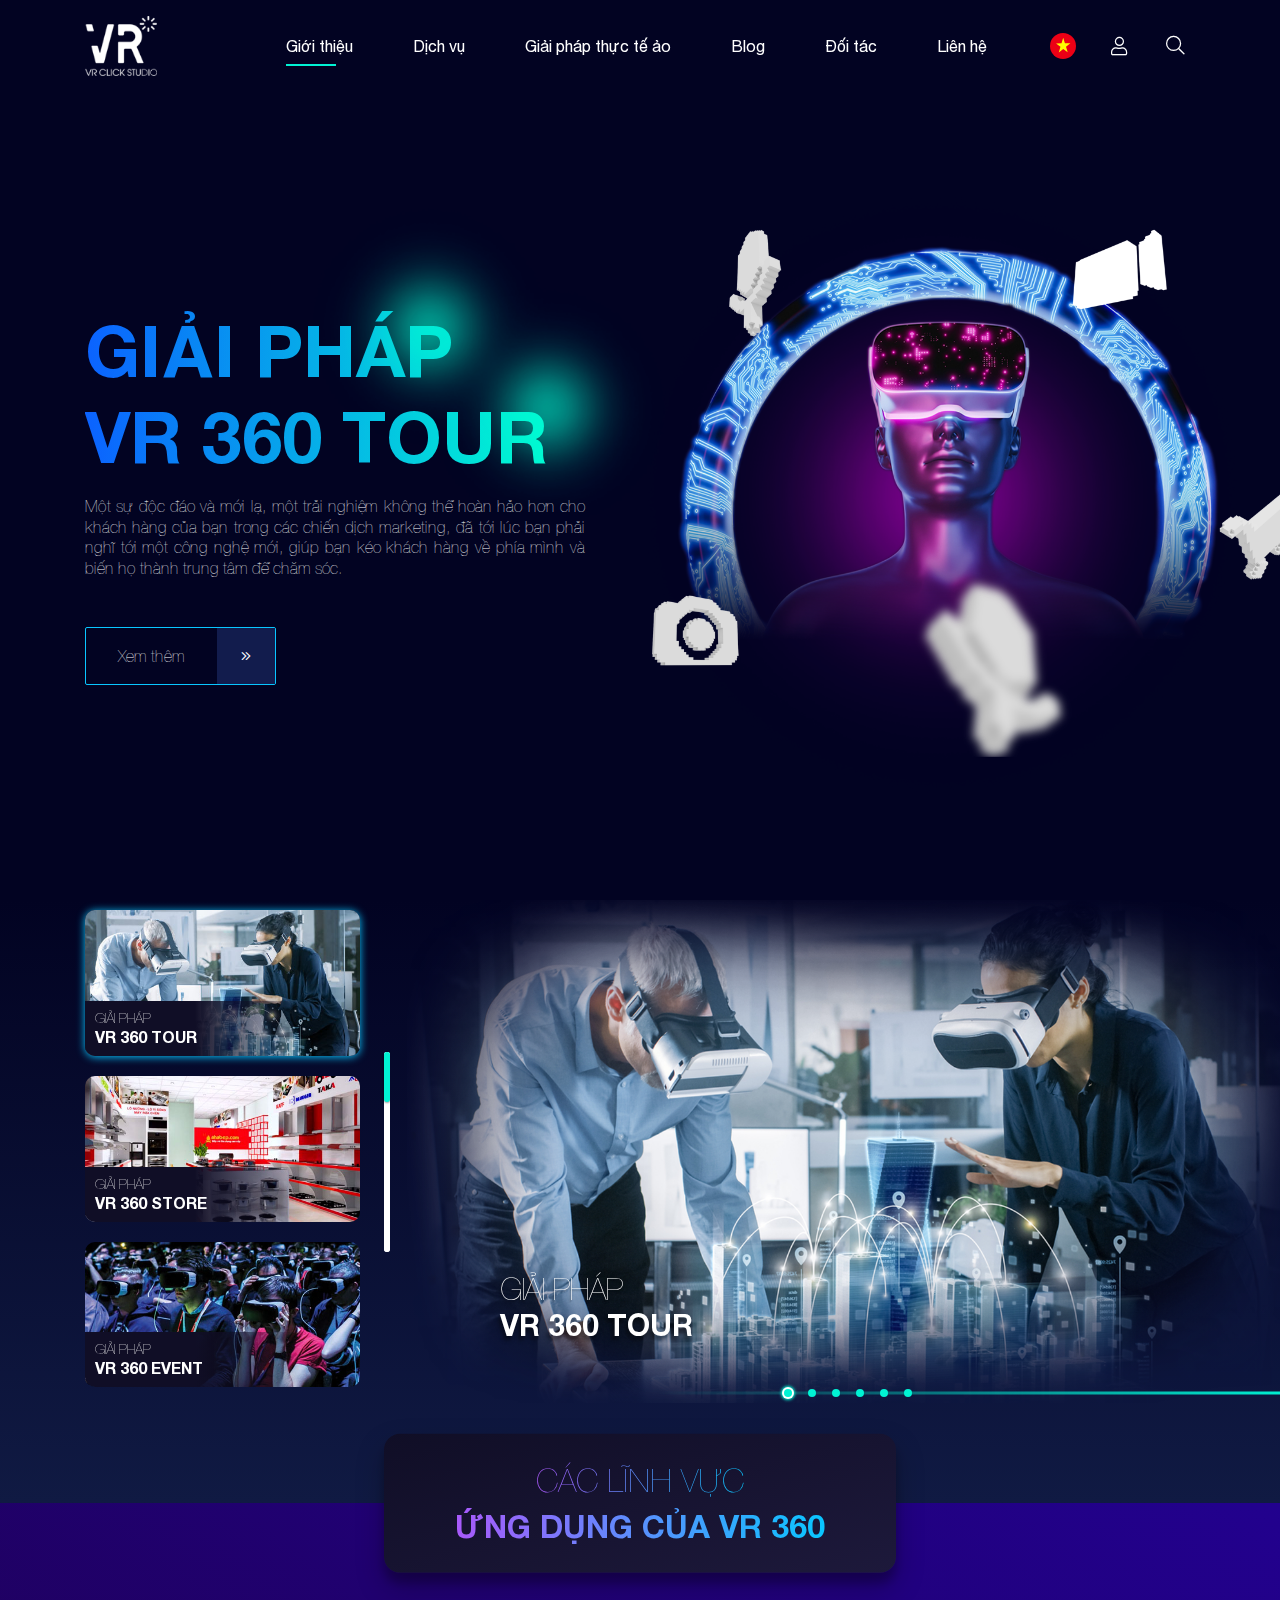
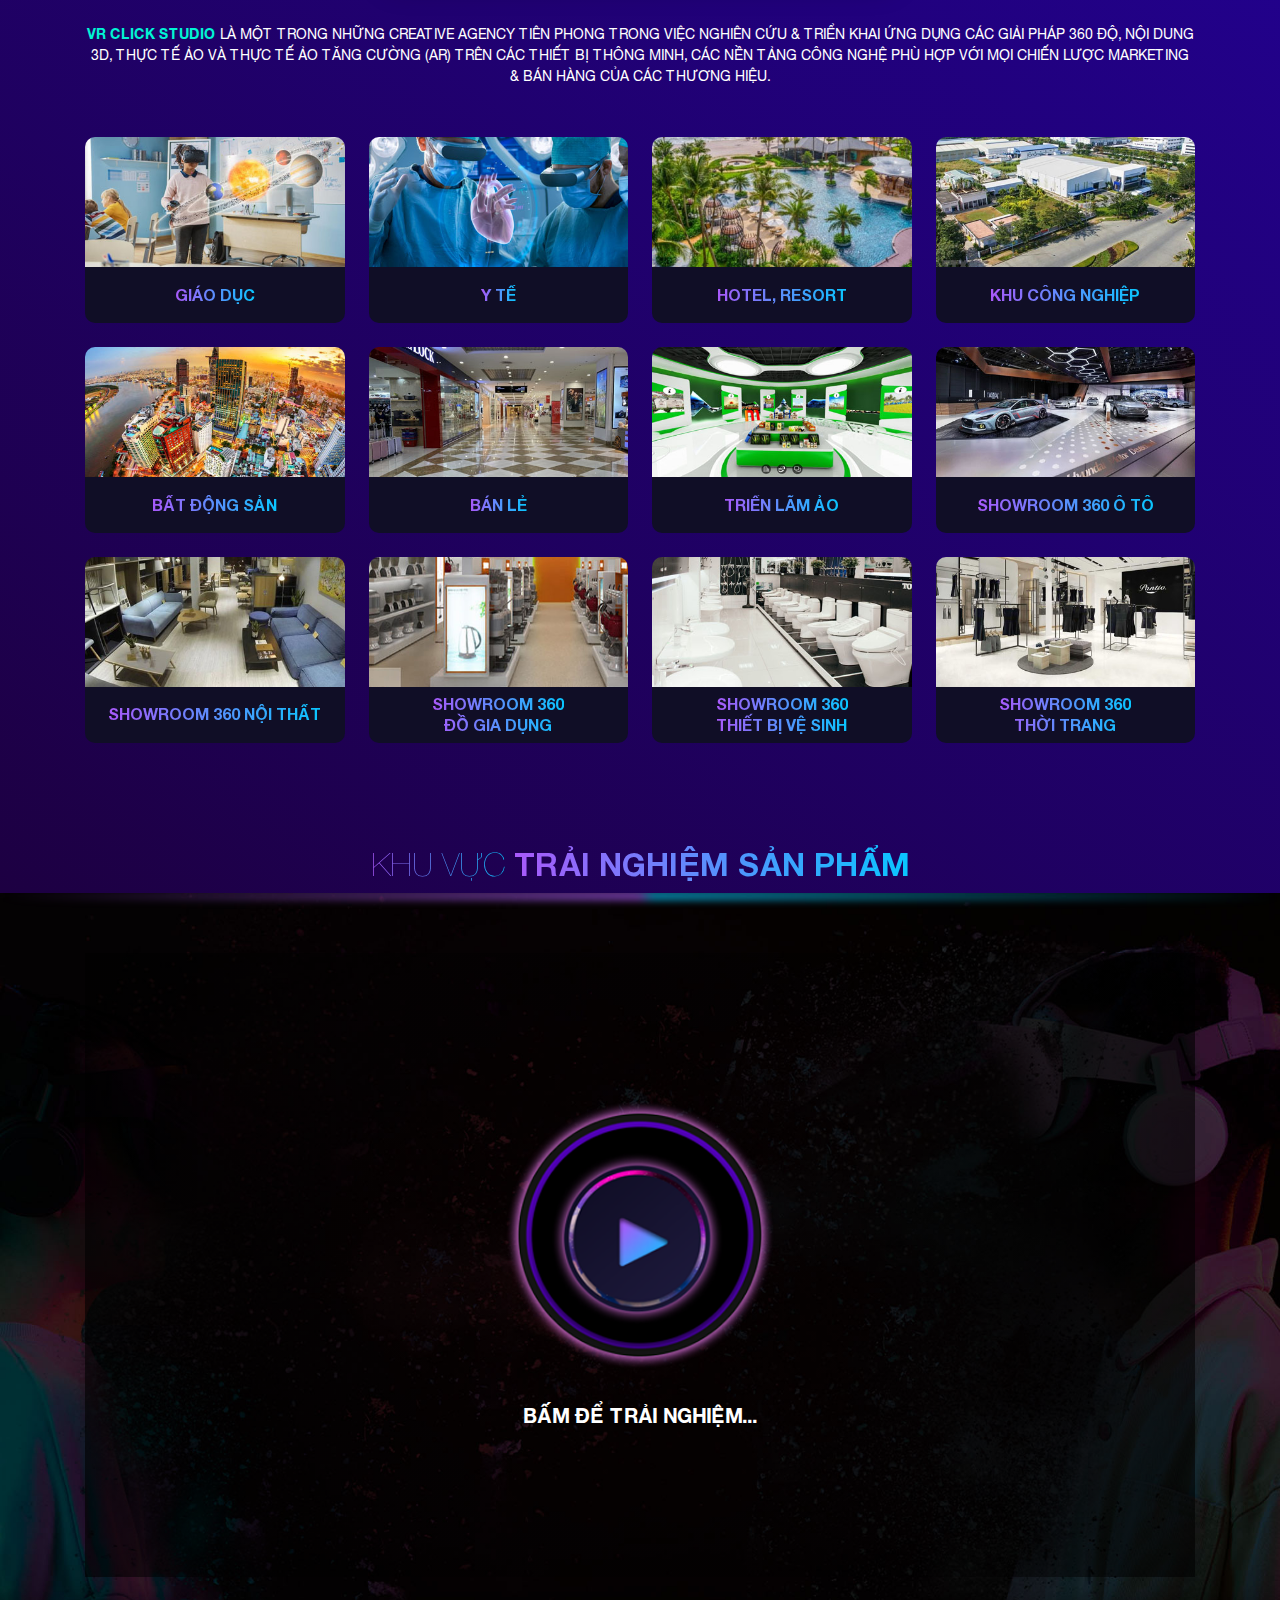
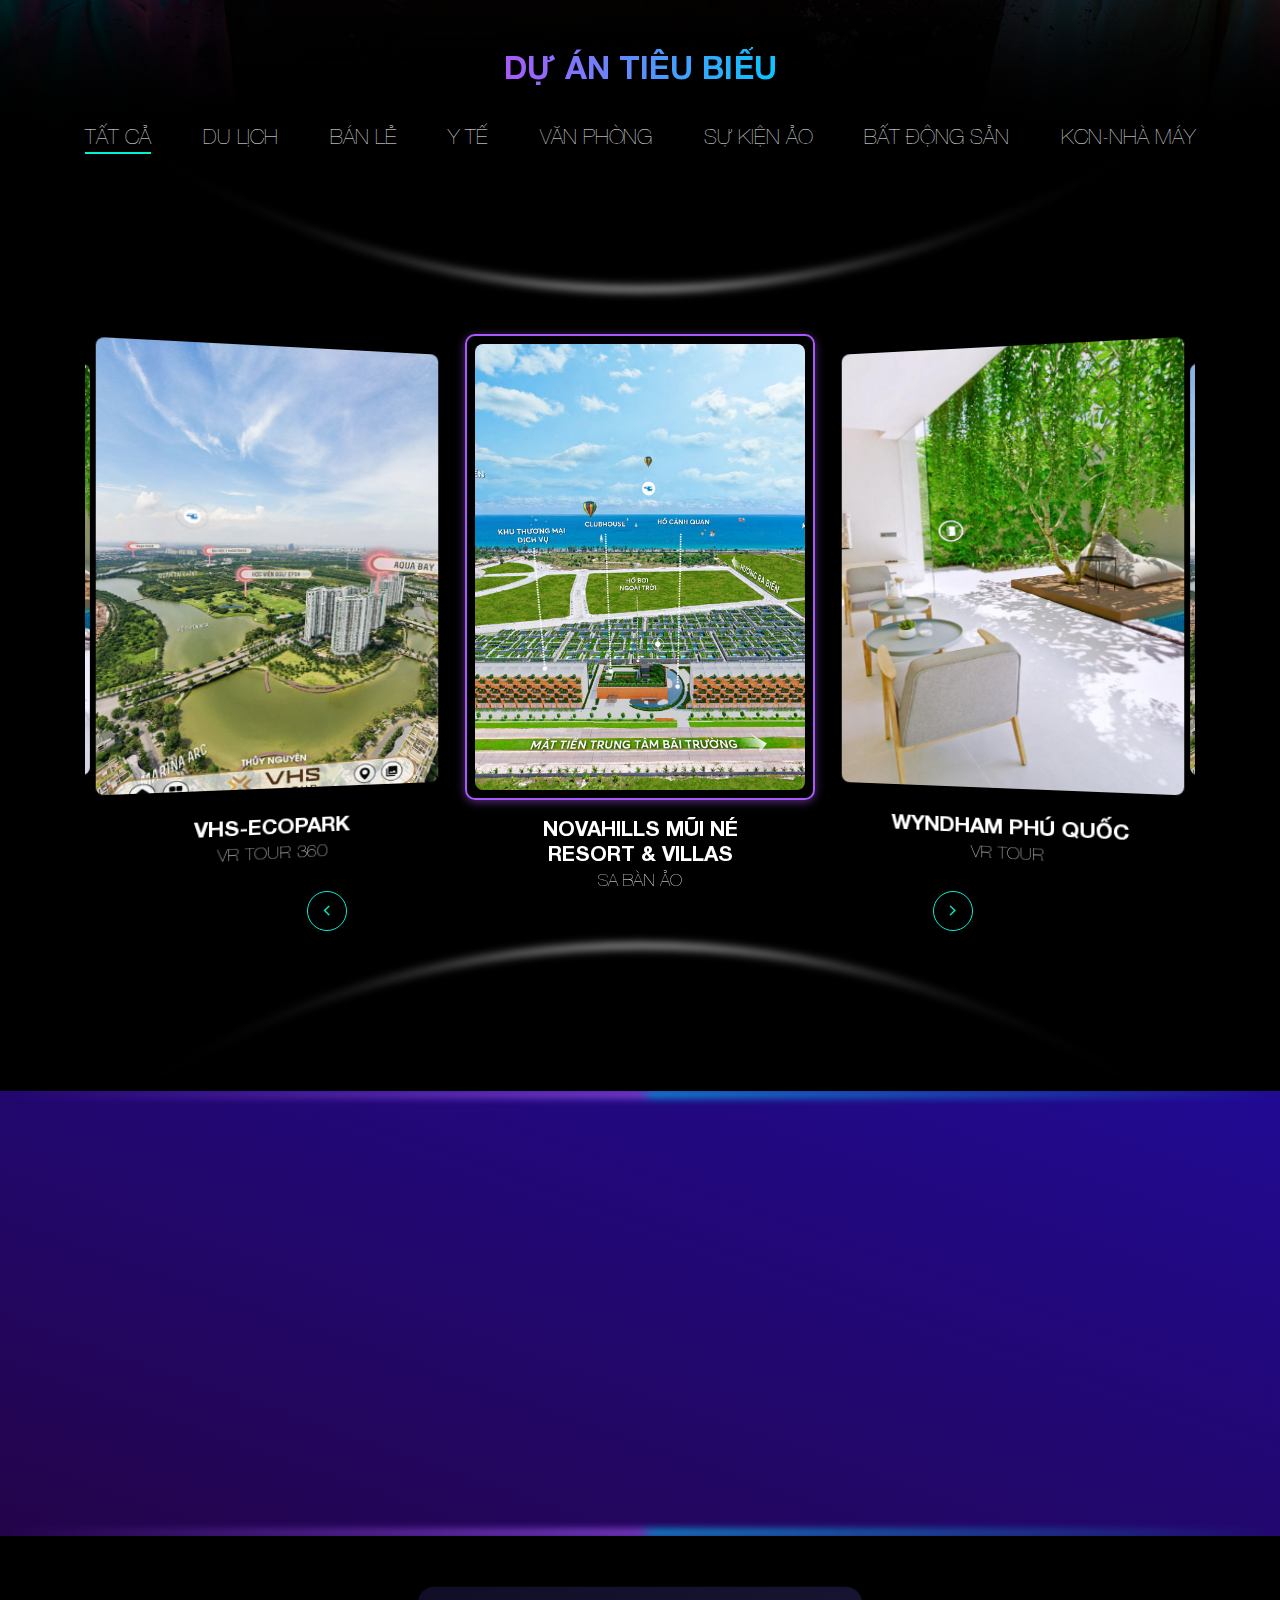
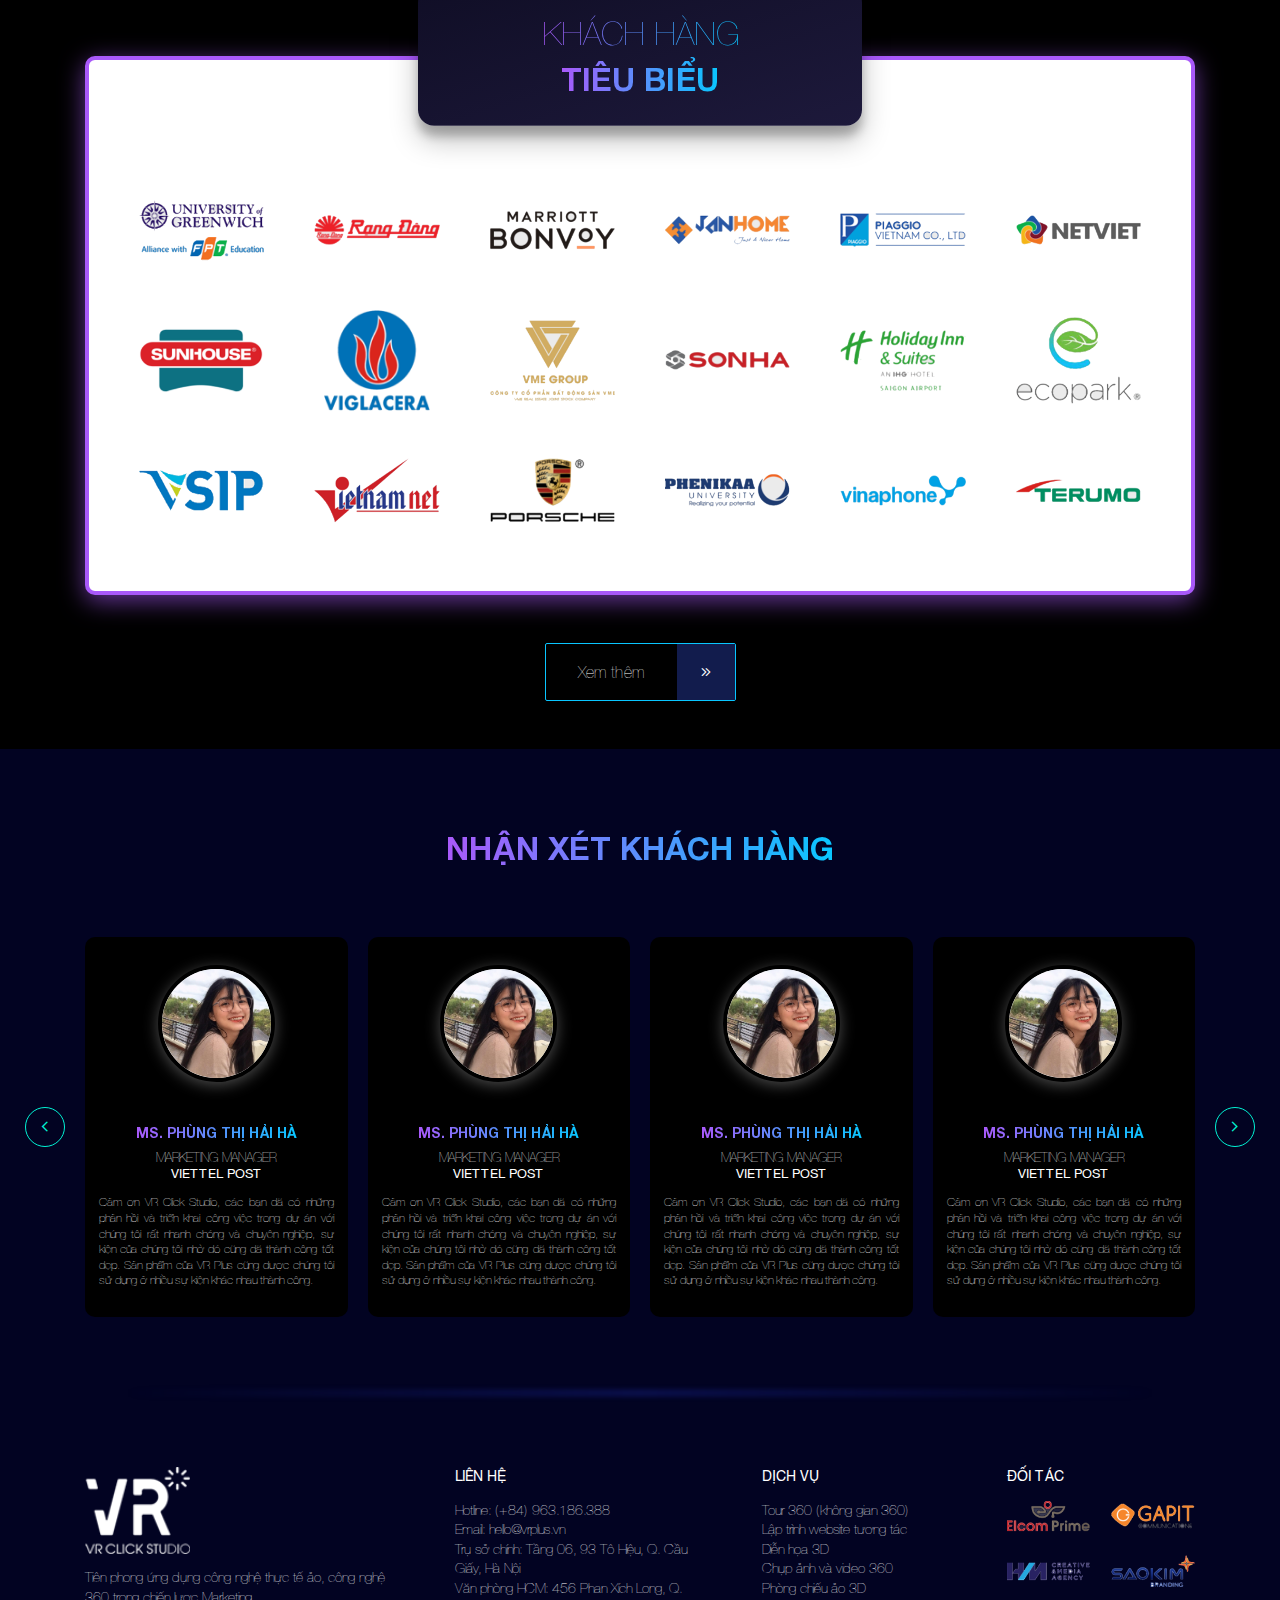
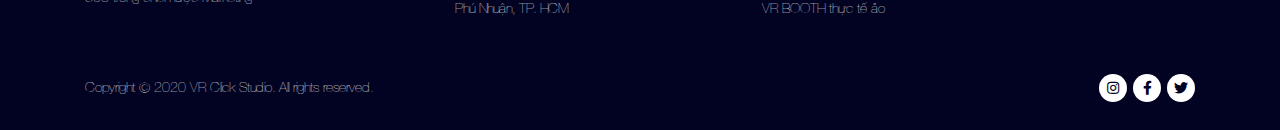
<file: index.html>
<!DOCTYPE html>
<html lang="vi">
    <head>
        <title>Title</title>
        <meta charset="utf-8" />
        <meta name="description" content="Description" />
        <meta name="viewport" content="width=device-width, initial-scale=1, maximum-scale=1, user-scalable=no" />
        <!-- Styles-->
        <link rel="stylesheet" type="text/css" href="./css/libs.css" />
        <link rel="stylesheet" type="text/css" href="./vendor/fontawesome-pro/css/all.min.css" />
        <link rel="stylesheet" type="text/css" href="./css/app.css" />
        <!-- Scripts-->
        <script src="./js/libs.js" defer="defer"></script>
        <script src="./js/app.js" defer="defer"></script>
    </head>
    <body>
        <div class="page">
            <!-- header-->
            <header class="header">
                <div class="header__wrapper">
                    <div class="container">
                        <div class="header__inner"><a class="header__logo" href="./index.html"><img src="./images/logo.png" alt="" /></a>
                            <div class="header__elements">
                                <section class="navbar js-navbar">
                                    <div class="navbar__backdrop js-navbar-toggle"></div>
                                    <div class="navbar__wrapper">
                                        <div class="navbar__header"><a class="navbar__logo" href="./index.html"><img src="./images/logo.png" alt="" /></a>
                                            <button class="btn-toggle js-navbar-toggle ms-auto"></button>
                                        </div>
                                        <div class="navbar__body">
                                            <form class="search">
                                                <div class="input-group">
                                                    <input class="form-control" type="text" placeholder="Tìm kiếm..." />
                                                    <button class="input-group-text"><i class="fal fa-search"></i></button>
                                                </div>
                                            </form>
                                            <ul class="menu menu-root">
                                                <li class="menu-item menu-item-group"><a class="menu-link active" href="./about.html">Giới thiệu</a><span class="menu-toggle"></span>
                                                    <ul class="menu menu-sub">
                                                        <li class="menu-item"><a class="menu-link" href="#!">Dropdown</a>
                                                        </li>
                                                        <li class="menu-item"><a class="menu-link" href="#!">Dropdown</a>
                                                        </li>
                                                        <li class="menu-item"><a class="menu-link" href="#!">Dropdown</a>
                                                        </li>
                                                        <li class="menu-item menu-item-group"><a class="menu-link" href="#!">Dropdown</a><span class="menu-toggle"></span>
                                                            <ul class="menu menu-sub menu-sub-2">
                                                                <li class="menu-item"><a class="menu-link" href="#!">Dropdown</a>
                                                                </li>
                                                                <li class="menu-item"><a class="menu-link" href="#!">Dropdown</a>
                                                                </li>
                                                                <li class="menu-item"><a class="menu-link" href="#!">Dropdown</a>
                                                                </li>
                                                            </ul>
                                                        </li>
                                                    </ul>
                                                </li>
                                                <li class="menu-item"><a class="menu-link" href="./services.html">Dịch vụ</a>
                                                </li>
                                                <li class="menu-item"><a class="menu-link" href="./solutions.html">Giải pháp thực tế ảo</a>
                                                </li>
                                                <li class="menu-item"><a class="menu-link" href="./blogs.html">Blog</a>
                                                </li>
                                                <li class="menu-item"><a class="menu-link" href="#!">Đối tác</a>
                                                </li>
                                                <li class="menu-item"><a class="menu-link" href="#!">Liên hệ</a>
                                                </li>
                                            </ul>
                                        </div>
                                    </div>
                                </section>
                                <div class="h-language dropdown ms-3">
                                    <button class="dropdown-toggle" type="button" data-bs-toggle="dropdown"><img src="./images/vn.svg" alt="" /></button>
                                    <ul class="dropdown-menu dropdown-menu-end">
                                        <li><a class="dropdown-item" href="#!"><img src="./images/vn.svg" alt="" />Tiếng Việt</a></li>
                                        <li><a class="dropdown-item" href="#!"><img src="./images/gb.svg" alt="" />English</a></li>
                                    </ul>
                                </div>
                                <div class="h-account dropdown ms-3">
                                    <button class="dropdown-toggle" type="button" data-bs-toggle="dropdown"><i class="fal fa-lg fa-user"></i></button>
                                    <ul class="dropdown-menu dropdown-menu-end">
                                        <li><a class="dropdown-item" href="#!"><i class="fal fa-fw fa-address-card me-3"></i>Thông tin cá nhân</a></li>
                                        <li><a class="dropdown-item" href="#!"><i class="fal fa-fw fa-sign-in me-3"></i>Đăng nhập</a></li>
                                        <li><a class="dropdown-item" href="#!"><i class="fal fa-fw fa-sign-out me-3"></i>Đăng xuất</a></li>
                                    </ul>
                                </div>
                                <button class="h-search-toggle d-none d-lg-inline-block ms-3" type="button"><i class="fal fa-lg fa-search"></i></button>
                                <button class="btn-toggle text-white d-xl-none js-navbar-toggle ms-3"></button>
                            </div>
                        </div>
                    </div>
                </div>
            </header>
            <div class="page__content">
                <!-- main content-->
                <!-- Banner-->
                <section class="banner"><img class="banner__img" src="./images/banner-img.png" alt="">
                    <div class="container">
                        <div class="banner__content">
                            <div class="banner__title"><span>GIẢI PHÁP<br>VR 360 TOUR</span></div>
                            <div class="banner__desc">Một sự độc đáo và mới lạ, một trải nghiệm không thể hoàn hảo hơn cho khách hàng của bạn trong các chiến dịch marketing, đã tới lúc bạn phải nghĩ tới một công nghệ mới, giúp bạn kéo khách hàng về phía mình và biến họ thành trung tâm để chăm sóc.</div>
                            <div class="mt-3 mt-lg-5"><a class="button" href="#!"><span>Xem thêm</span><i class="fal fa-angle-double-right"></i></a>
                            </div>
                        </div>
                    </div>
                </section>
                <!-- Giải pháp-->
                <section class="s-solution">
                    <div class="container">
                        <div class="s-solution__grid">
                            <div class="s-solution__aside">
                                <div class="card-slider">
                                    <div class="card-slider__pagination"></div>
                                    <div class="card-slider__pagination"></div>
                                    <div class="card-slider__container swiper-container">
                                        <div class="swiper-wrapper">
                                            <div class="swiper-slide">
                                                <div class="card-1">
                                                    <div class="card-1__frame"><img src="./images/card-1-1.jpg" alt="" /></div>
                                                    <div class="card-1__content">
                                                        <div class="card-1__label">Giải pháp</div>
                                                        <div class="card-1__name">VR 360 Tour</div>
                                                    </div>
                                                </div>
                                            </div>
                                            <div class="swiper-slide">
                                                <div class="card-1">
                                                    <div class="card-1__frame"><img src="./images/card-1-2.jpg" alt="" /></div>
                                                    <div class="card-1__content">
                                                        <div class="card-1__label">Giải pháp</div>
                                                        <div class="card-1__name">VR 360 Store</div>
                                                    </div>
                                                </div>
                                            </div>
                                            <div class="swiper-slide">
                                                <div class="card-1">
                                                    <div class="card-1__frame"><img src="./images/card-1-3.jpg" alt="" /></div>
                                                    <div class="card-1__content">
                                                        <div class="card-1__label">Giải pháp</div>
                                                        <div class="card-1__name">VR 360 Event</div>
                                                    </div>
                                                </div>
                                            </div>
                                            <div class="swiper-slide">
                                                <div class="card-1">
                                                    <div class="card-1__frame"><img src="./images/card-1-1.jpg" alt="" /></div>
                                                    <div class="card-1__content">
                                                        <div class="card-1__label">Giải pháp</div>
                                                        <div class="card-1__name">VR 360 Tour</div>
                                                    </div>
                                                </div>
                                            </div>
                                            <div class="swiper-slide">
                                                <div class="card-1">
                                                    <div class="card-1__frame"><img src="./images/card-1-2.jpg" alt="" /></div>
                                                    <div class="card-1__content">
                                                        <div class="card-1__label">Giải pháp</div>
                                                        <div class="card-1__name">VR 360 Store</div>
                                                    </div>
                                                </div>
                                            </div>
                                            <div class="swiper-slide">
                                                <div class="card-1">
                                                    <div class="card-1__frame"><img src="./images/card-1-3.jpg" alt="" /></div>
                                                    <div class="card-1__content">
                                                        <div class="card-1__label">Giải pháp</div>
                                                        <div class="card-1__name">VR 360 Event</div>
                                                    </div>
                                                </div>
                                            </div>
                                        </div>
                                    </div>
                                </div>
                            </div>
                            <div class="s-solution__main">
                                <div class="solution-slider">
                                    <div class="solution-slider__pagination"></div>
                                    <div class="solution-slider__container swiper-container">
                                        <div class="swiper-wrapper">
                                            <div class="swiper-slide">
                                                <div class="solution"><img class="solution__img" src="./images/solution-slide-1.png" alt="" />
                                                    <div class="solution__content">
                                                        <div class="solution__label">Giải pháp</div>
                                                        <div class="solution__title">VR 360 TOUR</div>
                                                    </div>
                                                </div>
                                            </div>
                                            <div class="swiper-slide">
                                                <div class="solution"><img class="solution__img" src="./images/solution-slide-2.png" alt="" />
                                                    <div class="solution__content">
                                                        <div class="solution__label">Giải pháp</div>
                                                        <div class="solution__title">VR 360 STORE</div>
                                                    </div>
                                                </div>
                                            </div>
                                            <div class="swiper-slide">
                                                <div class="solution"><img class="solution__img" src="./images/solution-slide-3.png" alt="" />
                                                    <div class="solution__content">
                                                        <div class="solution__label">Giải pháp</div>
                                                        <div class="solution__title">VR 360 EVENT</div>
                                                    </div>
                                                </div>
                                            </div>
                                            <div class="swiper-slide">
                                                <div class="solution"><img class="solution__img" src="./images/solution-slide-1.png" alt="" />
                                                    <div class="solution__content">
                                                        <div class="solution__label">Giải pháp</div>
                                                        <div class="solution__title">VR 360 TOUR</div>
                                                    </div>
                                                </div>
                                            </div>
                                            <div class="swiper-slide">
                                                <div class="solution"><img class="solution__img" src="./images/solution-slide-2.png" alt="" />
                                                    <div class="solution__content">
                                                        <div class="solution__label">Giải pháp</div>
                                                        <div class="solution__title">VR 360 STORE</div>
                                                    </div>
                                                </div>
                                            </div>
                                            <div class="swiper-slide">
                                                <div class="solution"><img class="solution__img" src="./images/solution-slide-3.png" alt="" />
                                                    <div class="solution__content">
                                                        <div class="solution__label">Giải pháp</div>
                                                        <div class="solution__title">VR 360 EVENT</div>
                                                    </div>
                                                </div>
                                            </div>
                                        </div>
                                    </div>
                                </div>
                            </div>
                        </div>
                    </div>
                </section>
                <!-- Các lĩnh vực ứng dụng-->
                <section class="s-field">
                    <h2 class="s-title"><span class="fw-300">Các lĩnh vực</span><br><span class="fw-700">Ứng dụng của VR 360</span></h2>
                    <div class="container">
                        <div class="s-field__desc">
                            <p class="text-uppercase"><span class="fw-700" style="color: #01f4d4;">VR CLick studio</span> là một trong những Creative Agency tiên phong trong việc nghiên cứu & triển khai ứng dụng các giải pháp 360 độ, nội dung 3D, thực tế ảo và thực tế ảo tăng cường (AR) trên các thiết bị thông minh, các nền tảng công nghệ phù hợp với mọi chiến lược marketing & bán hàng của các thương hiệu.</p>
                        </div>
                        <div class="row g-3 g-lg-4">
                            <div class="col-md-3 col-6"><a class="card-2" href="#!">
                                    <div class="card-2__frame"><img src="./images/card-2-1.jpg" alt="" /></div>
                                    <div class="card-2__title"><span>Giáo dục</span>
                                    </div>
                                </a>
                            </div>
                            <div class="col-md-3 col-6"><a class="card-2" href="#!">
                                    <div class="card-2__frame"><img src="./images/card-2-2.jpg" alt="" /></div>
                                    <div class="card-2__title"><span>Y tế</span>
                                    </div>
                                </a>
                            </div>
                            <div class="col-md-3 col-6"><a class="card-2" href="#!">
                                    <div class="card-2__frame"><img src="./images/card-2-3.jpg" alt="" /></div>
                                    <div class="card-2__title"><span>Hotel, Resort</span>
                                    </div>
                                </a>
                            </div>
                            <div class="col-md-3 col-6"><a class="card-2" href="#!">
                                    <div class="card-2__frame"><img src="./images/card-2-4.jpg" alt="" /></div>
                                    <div class="card-2__title"><span>Khu công nghiệp</span>
                                    </div>
                                </a>
                            </div>
                            <div class="col-md-3 col-6"><a class="card-2" href="#!">
                                    <div class="card-2__frame"><img src="./images/card-2-5.jpg" alt="" /></div>
                                    <div class="card-2__title"><span>Bất động sản</span>
                                    </div>
                                </a>
                            </div>
                            <div class="col-md-3 col-6"><a class="card-2" href="#!">
                                    <div class="card-2__frame"><img src="./images/card-2-6.jpg" alt="" /></div>
                                    <div class="card-2__title"><span>Bán lẻ</span>
                                    </div>
                                </a>
                            </div>
                            <div class="col-md-3 col-6"><a class="card-2" href="#!">
                                    <div class="card-2__frame"><img src="./images/card-2-7.jpg" alt="" /></div>
                                    <div class="card-2__title"><span>Triển lãm ảo</span>
                                    </div>
                                </a>
                            </div>
                            <div class="col-md-3 col-6"><a class="card-2" href="#!">
                                    <div class="card-2__frame"><img src="./images/card-2-8.jpg" alt="" /></div>
                                    <div class="card-2__title"><span>Showroom 360 ô tô</span>
                                    </div>
                                </a>
                            </div>
                            <div class="col-md-3 col-6"><a class="card-2" href="#!">
                                    <div class="card-2__frame"><img src="./images/card-2-9.jpg" alt="" /></div>
                                    <div class="card-2__title"><span>Showroom 360 nội thất</span>
                                    </div>
                                </a>
                            </div>
                            <div class="col-md-3 col-6"><a class="card-2" href="#!">
                                    <div class="card-2__frame"><img src="./images/card-2-10.jpg" alt="" /></div>
                                    <div class="card-2__title"><span>Showroom 360<br>đồ gia dụng</span>
                                    </div>
                                </a>
                            </div>
                            <div class="col-md-3 col-6"><a class="card-2" href="#!">
                                    <div class="card-2__frame"><img src="./images/card-2-11.jpg" alt="" /></div>
                                    <div class="card-2__title"><span>Showroom 360<br>thiết bị vệ sinh</span>
                                    </div>
                                </a>
                            </div>
                            <div class="col-md-3 col-6"><a class="card-2" href="#!">
                                    <div class="card-2__frame"><img src="./images/card-2-12.jpg" alt="" /></div>
                                    <div class="card-2__title"><span>Showroom 360<br>thời trang</span>
                                    </div>
                                </a>
                            </div>
                        </div>
                    </div>
                </section>
                <!-- Khu vực trải nghiệm-->
                <section class="s-experience">
                    <div class="container">
                        <div class="position-relative">
                            <h2 class="s-experience__title"><span class="fw-300">Khu vực</span> <span class="fw-700">trải nghiệm sản phẩm</span></h2>
                        </div>
                    </div>
                    <div class="s-experience__wrapper"><img class="s-experience__bg" src="./images/experience-bg.jpg" alt="">
                        <div class="s-experience__body">
                            <div class="container">
                                <div class="ratio ratio-16x9">
                                    <iframe width="560" height="315" src="https://www.youtube.com/embed/CGQoE63sJWw" frameborder="0" allow="accelerometer; autoplay; encrypted-media; gyroscope; picture-in-picture" allowfullscreen=""></iframe><a class="s-experience__overlay js-frame-overlay" href="#!"><img src="./images/play-btn.png" alt=""><span>Bấm để trải nghiệm...</span></a>
                                </div>
                            </div>
                        </div>
                    </div>
                </section>
                <!-- Dự án tiêu biểu-->
                <section class="s-project">
                    <div class="container">
                        <h2 class="s-project__title"><span>Dự án tiêu biểu</span></h2>
                        <ul class="nav project-tabs">
                            <li class="nav-item"><a class="nav-link js-project-tab active" href="#project-tab-0" data-bs-toggle="tab">Tất cả</a></li>
                            <li class="nav-item"><a class="nav-link js-project-tab" href="#project-tab-1" data-bs-toggle="tab">Du lịch</a></li>
                            <li class="nav-item"><a class="nav-link js-project-tab" href="#project-tab-2" data-bs-toggle="tab">Bán lẻ</a></li>
                            <li class="nav-item"><a class="nav-link js-project-tab" href="#project-tab-3" data-bs-toggle="tab">Y tế</a></li>
                            <li class="nav-item"><a class="nav-link js-project-tab" href="#project-tab-4" data-bs-toggle="tab">Văn phòng</a></li>
                            <li class="nav-item"><a class="nav-link js-project-tab" href="#project-tab-5" data-bs-toggle="tab">Sự kiện ảo</a></li>
                            <li class="nav-item"><a class="nav-link js-project-tab" href="#project-tab-6" data-bs-toggle="tab">Bất động sản</a></li>
                            <li class="nav-item"><a class="nav-link js-project-tab" href="#project-tab-7" data-bs-toggle="tab">KCN-Nhà máy</a></li>
                        </ul>
                        <div class="s-project__wrapper">
                            <div class="tab-content">
                                <div class="tab-pane fade show active" id="project-tab-0">
                                    <div class="project-slider">
                                        <div class="project-slider__prev"><i class="fal fa-angle-left"></i></div>
                                        <div class="project-slider__next"><i class="fal fa-angle-right"></i></div>
                                        <div class="project-slider__container swiper-container">
                                            <div class="swiper-wrapper">
                                                <div class="swiper-slide">
                                                    <div class="project">
                                                        <div class="project__frame">
                                                            <div class="project__rect"><img src="./images/project-1.jpg" alt="" /></div>
                                                        </div>
                                                        <div class="project__title">NOVAHILLS MŨI NÉ<br />RESORT & VILLAS</div>
                                                        <div class="project__subtitle">sa bàn ảo</div>
                                                    </div>
                                                </div>
                                                <div class="swiper-slide">
                                                    <div class="project">
                                                        <div class="project__frame">
                                                            <div class="project__rect"><img src="./images/project-2.jpg" alt="" /></div>
                                                        </div>
                                                        <div class="project__title">WYNDHAM PHÚ QUỐC</div>
                                                        <div class="project__subtitle">VR tour</div>
                                                    </div>
                                                </div>
                                                <div class="swiper-slide">
                                                    <div class="project">
                                                        <div class="project__frame">
                                                            <div class="project__rect"><img src="./images/project-3.jpg" alt="" /></div>
                                                        </div>
                                                        <div class="project__title">vhs-ecopark</div>
                                                        <div class="project__subtitle">VR tour 360</div>
                                                    </div>
                                                </div>
                                            </div>
                                        </div>
                                    </div>
                                </div>
                                <div class="tab-pane fade" id="project-tab-1">
                                    <div class="project-slider">
                                        <div class="project-slider__prev"><i class="fal fa-angle-left"></i></div>
                                        <div class="project-slider__next"><i class="fal fa-angle-right"></i></div>
                                        <div class="project-slider__container swiper-container">
                                            <div class="swiper-wrapper">
                                                <div class="swiper-slide">
                                                    <div class="project">
                                                        <div class="project__frame">
                                                            <div class="project__rect"><img src="./images/project-1.jpg" alt="" /></div>
                                                        </div>
                                                        <div class="project__title">NOVAHILLS MŨI NÉ<br />RESORT & VILLAS</div>
                                                        <div class="project__subtitle">sa bàn ảo</div>
                                                    </div>
                                                </div>
                                                <div class="swiper-slide">
                                                    <div class="project">
                                                        <div class="project__frame">
                                                            <div class="project__rect"><img src="./images/project-2.jpg" alt="" /></div>
                                                        </div>
                                                        <div class="project__title">WYNDHAM PHÚ QUỐC</div>
                                                        <div class="project__subtitle">VR tour</div>
                                                    </div>
                                                </div>
                                                <div class="swiper-slide">
                                                    <div class="project">
                                                        <div class="project__frame">
                                                            <div class="project__rect"><img src="./images/project-3.jpg" alt="" /></div>
                                                        </div>
                                                        <div class="project__title">vhs-ecopark</div>
                                                        <div class="project__subtitle">VR tour 360</div>
                                                    </div>
                                                </div>
                                            </div>
                                        </div>
                                    </div>
                                </div>
                                <div class="tab-pane fade" id="project-tab-2">
                                    <div class="project-slider">
                                        <div class="project-slider__prev"><i class="fal fa-angle-left"></i></div>
                                        <div class="project-slider__next"><i class="fal fa-angle-right"></i></div>
                                        <div class="project-slider__container swiper-container">
                                            <div class="swiper-wrapper">
                                                <div class="swiper-slide">
                                                    <div class="project">
                                                        <div class="project__frame">
                                                            <div class="project__rect"><img src="./images/project-1.jpg" alt="" /></div>
                                                        </div>
                                                        <div class="project__title">NOVAHILLS MŨI NÉ<br />RESORT & VILLAS</div>
                                                        <div class="project__subtitle">sa bàn ảo</div>
                                                    </div>
                                                </div>
                                                <div class="swiper-slide">
                                                    <div class="project">
                                                        <div class="project__frame">
                                                            <div class="project__rect"><img src="./images/project-2.jpg" alt="" /></div>
                                                        </div>
                                                        <div class="project__title">WYNDHAM PHÚ QUỐC</div>
                                                        <div class="project__subtitle">VR tour</div>
                                                    </div>
                                                </div>
                                                <div class="swiper-slide">
                                                    <div class="project">
                                                        <div class="project__frame">
                                                            <div class="project__rect"><img src="./images/project-3.jpg" alt="" /></div>
                                                        </div>
                                                        <div class="project__title">vhs-ecopark</div>
                                                        <div class="project__subtitle">VR tour 360</div>
                                                    </div>
                                                </div>
                                            </div>
                                        </div>
                                    </div>
                                </div>
                                <div class="tab-pane fade" id="project-tab-3">
                                    <div class="project-slider">
                                        <div class="project-slider__prev"><i class="fal fa-angle-left"></i></div>
                                        <div class="project-slider__next"><i class="fal fa-angle-right"></i></div>
                                        <div class="project-slider__container swiper-container">
                                            <div class="swiper-wrapper">
                                                <div class="swiper-slide">
                                                    <div class="project">
                                                        <div class="project__frame">
                                                            <div class="project__rect"><img src="./images/project-1.jpg" alt="" /></div>
                                                        </div>
                                                        <div class="project__title">NOVAHILLS MŨI NÉ<br />RESORT & VILLAS</div>
                                                        <div class="project__subtitle">sa bàn ảo</div>
                                                    </div>
                                                </div>
                                                <div class="swiper-slide">
                                                    <div class="project">
                                                        <div class="project__frame">
                                                            <div class="project__rect"><img src="./images/project-2.jpg" alt="" /></div>
                                                        </div>
                                                        <div class="project__title">WYNDHAM PHÚ QUỐC</div>
                                                        <div class="project__subtitle">VR tour</div>
                                                    </div>
                                                </div>
                                                <div class="swiper-slide">
                                                    <div class="project">
                                                        <div class="project__frame">
                                                            <div class="project__rect"><img src="./images/project-3.jpg" alt="" /></div>
                                                        </div>
                                                        <div class="project__title">vhs-ecopark</div>
                                                        <div class="project__subtitle">VR tour 360</div>
                                                    </div>
                                                </div>
                                            </div>
                                        </div>
                                    </div>
                                </div>
                                <div class="tab-pane fade" id="project-tab-4">
                                    <div class="project-slider">
                                        <div class="project-slider__prev"><i class="fal fa-angle-left"></i></div>
                                        <div class="project-slider__next"><i class="fal fa-angle-right"></i></div>
                                        <div class="project-slider__container swiper-container">
                                            <div class="swiper-wrapper">
                                                <div class="swiper-slide">
                                                    <div class="project">
                                                        <div class="project__frame">
                                                            <div class="project__rect"><img src="./images/project-1.jpg" alt="" /></div>
                                                        </div>
                                                        <div class="project__title">NOVAHILLS MŨI NÉ<br />RESORT & VILLAS</div>
                                                        <div class="project__subtitle">sa bàn ảo</div>
                                                    </div>
                                                </div>
                                                <div class="swiper-slide">
                                                    <div class="project">
                                                        <div class="project__frame">
                                                            <div class="project__rect"><img src="./images/project-2.jpg" alt="" /></div>
                                                        </div>
                                                        <div class="project__title">WYNDHAM PHÚ QUỐC</div>
                                                        <div class="project__subtitle">VR tour</div>
                                                    </div>
                                                </div>
                                                <div class="swiper-slide">
                                                    <div class="project">
                                                        <div class="project__frame">
                                                            <div class="project__rect"><img src="./images/project-3.jpg" alt="" /></div>
                                                        </div>
                                                        <div class="project__title">vhs-ecopark</div>
                                                        <div class="project__subtitle">VR tour 360</div>
                                                    </div>
                                                </div>
                                            </div>
                                        </div>
                                    </div>
                                </div>
                                <div class="tab-pane fade" id="project-tab-5">
                                    <div class="project-slider">
                                        <div class="project-slider__prev"><i class="fal fa-angle-left"></i></div>
                                        <div class="project-slider__next"><i class="fal fa-angle-right"></i></div>
                                        <div class="project-slider__container swiper-container">
                                            <div class="swiper-wrapper">
                                                <div class="swiper-slide">
                                                    <div class="project">
                                                        <div class="project__frame">
                                                            <div class="project__rect"><img src="./images/project-1.jpg" alt="" /></div>
                                                        </div>
                                                        <div class="project__title">NOVAHILLS MŨI NÉ<br />RESORT & VILLAS</div>
                                                        <div class="project__subtitle">sa bàn ảo</div>
                                                    </div>
                                                </div>
                                                <div class="swiper-slide">
                                                    <div class="project">
                                                        <div class="project__frame">
                                                            <div class="project__rect"><img src="./images/project-2.jpg" alt="" /></div>
                                                        </div>
                                                        <div class="project__title">WYNDHAM PHÚ QUỐC</div>
                                                        <div class="project__subtitle">VR tour</div>
                                                    </div>
                                                </div>
                                                <div class="swiper-slide">
                                                    <div class="project">
                                                        <div class="project__frame">
                                                            <div class="project__rect"><img src="./images/project-3.jpg" alt="" /></div>
                                                        </div>
                                                        <div class="project__title">vhs-ecopark</div>
                                                        <div class="project__subtitle">VR tour 360</div>
                                                    </div>
                                                </div>
                                            </div>
                                        </div>
                                    </div>
                                </div>
                                <div class="tab-pane fade" id="project-tab-6">
                                    <div class="project-slider">
                                        <div class="project-slider__prev"><i class="fal fa-angle-left"></i></div>
                                        <div class="project-slider__next"><i class="fal fa-angle-right"></i></div>
                                        <div class="project-slider__container swiper-container">
                                            <div class="swiper-wrapper">
                                                <div class="swiper-slide">
                                                    <div class="project">
                                                        <div class="project__frame">
                                                            <div class="project__rect"><img src="./images/project-1.jpg" alt="" /></div>
                                                        </div>
                                                        <div class="project__title">NOVAHILLS MŨI NÉ<br />RESORT & VILLAS</div>
                                                        <div class="project__subtitle">sa bàn ảo</div>
                                                    </div>
                                                </div>
                                                <div class="swiper-slide">
                                                    <div class="project">
                                                        <div class="project__frame">
                                                            <div class="project__rect"><img src="./images/project-2.jpg" alt="" /></div>
                                                        </div>
                                                        <div class="project__title">WYNDHAM PHÚ QUỐC</div>
                                                        <div class="project__subtitle">VR tour</div>
                                                    </div>
                                                </div>
                                                <div class="swiper-slide">
                                                    <div class="project">
                                                        <div class="project__frame">
                                                            <div class="project__rect"><img src="./images/project-3.jpg" alt="" /></div>
                                                        </div>
                                                        <div class="project__title">vhs-ecopark</div>
                                                        <div class="project__subtitle">VR tour 360</div>
                                                    </div>
                                                </div>
                                            </div>
                                        </div>
                                    </div>
                                </div>
                                <div class="tab-pane fade" id="project-tab-7">
                                    <div class="project-slider">
                                        <div class="project-slider__prev"><i class="fal fa-angle-left"></i></div>
                                        <div class="project-slider__next"><i class="fal fa-angle-right"></i></div>
                                        <div class="project-slider__container swiper-container">
                                            <div class="swiper-wrapper">
                                                <div class="swiper-slide">
                                                    <div class="project">
                                                        <div class="project__frame">
                                                            <div class="project__rect"><img src="./images/project-1.jpg" alt="" /></div>
                                                        </div>
                                                        <div class="project__title">NOVAHILLS MŨI NÉ<br />RESORT & VILLAS</div>
                                                        <div class="project__subtitle">sa bàn ảo</div>
                                                    </div>
                                                </div>
                                                <div class="swiper-slide">
                                                    <div class="project">
                                                        <div class="project__frame">
                                                            <div class="project__rect"><img src="./images/project-2.jpg" alt="" /></div>
                                                        </div>
                                                        <div class="project__title">WYNDHAM PHÚ QUỐC</div>
                                                        <div class="project__subtitle">VR tour</div>
                                                    </div>
                                                </div>
                                                <div class="swiper-slide">
                                                    <div class="project">
                                                        <div class="project__frame">
                                                            <div class="project__rect"><img src="./images/project-3.jpg" alt="" /></div>
                                                        </div>
                                                        <div class="project__title">vhs-ecopark</div>
                                                        <div class="project__subtitle">VR tour 360</div>
                                                    </div>
                                                </div>
                                            </div>
                                        </div>
                                    </div>
                                </div>
                            </div>
                        </div>
                    </div>
                </section>
                <!-- Bạn cần thực tế ảo trong chiến lực marketing?-->
                <section class="s-intro">
                    <div class="container">
                        <div class="row align-items-center justify-content-between g-30">
                            <div class="col-xl-auto">
                                <h2 class="s-intro__title mb-3 mb-lg-4 wow fadeInUp" data-wow-delay="0.1s">BẠN CẦN <span>THỰC TẾ ẢO</span><br />TRONG <span>CHIẾN LƯỢC MARKETING?</span></h2>
                                <div class="wow fadeInUp" data-wow-delay="0.3s"><a class="s-intro__btn" href="#!"><span class="fw-300">Liên hệ với</span><br /><span class="fw-500">VR Click Studio</span></a></div>
                            </div>
                            <div class="col-xl-auto wow fadeInRight" data-wow-delay="0.5s"><img class="s-intro__img" src="./images/intro.png" alt="" /></div>
                        </div>
                    </div>
                </section>
                <!-- Khách hàng tiêu biểu-->
                <section class="s-customer">
                    <div class="container">
                        <div class="position-relative">
                            <h2 class="s-title"><span class="fw-300">Khách hàng</span><br><span class="fw-700">Tiêu biểu</span></h2>
                            <div class="s-customer__grid"><a class="s-customer__frame" href="#!"><img src="./images/customer-1.png" alt=""></a><a class="s-customer__frame" href="#!"><img src="./images/customer-2.png" alt=""></a><a class="s-customer__frame" href="#!"><img src="./images/customer-3.png" alt=""></a><a class="s-customer__frame" href="#!"><img src="./images/customer-4.png" alt=""></a><a class="s-customer__frame" href="#!"><img src="./images/customer-5.png" alt=""></a><a class="s-customer__frame" href="#!"><img src="./images/customer-6.png" alt=""></a><a class="s-customer__frame" href="#!"><img src="./images/customer-7.png" alt=""></a><a class="s-customer__frame" href="#!"><img src="./images/customer-8.png" alt=""></a><a class="s-customer__frame" href="#!"><img src="./images/customer-9.png" alt=""></a><a class="s-customer__frame" href="#!"><img src="./images/customer-10.png" alt=""></a><a class="s-customer__frame" href="#!"><img src="./images/customer-11.png" alt=""></a><a class="s-customer__frame" href="#!"><img src="./images/customer-12.png" alt=""></a><a class="s-customer__frame" href="#!"><img src="./images/customer-13.png" alt=""></a><a class="s-customer__frame" href="#!"><img src="./images/customer-14.png" alt=""></a><a class="s-customer__frame" href="#!"><img src="./images/customer-15.png" alt=""></a><a class="s-customer__frame" href="#!"><img src="./images/customer-16.png" alt=""></a><a class="s-customer__frame" href="#!"><img src="./images/customer-17.png" alt=""></a><a class="s-customer__frame" href="#!"><img src="./images/customer-18.png" alt=""></a>
                            </div>
                        </div>
                        <div class="text-center py-4 py-xl-5"><a class="button" href="#!"><span>Xem thêm</span><i class="fal fa-angle-double-right"></i></a>
                        </div>
                    </div>
                </section>
                <!-- Nhận xét khách hàng-->
                <section class="section">
                    <div class="container">
                        <h2 class="section__title fw-700"><span class="text-gradient">Nhận xét khách hàng</span></h2>
                        <div class="feedback-slider">
                            <div class="feedback-slider__prev"><i class="fal fa-angle-left"></i></div>
                            <div class="feedback-slider__next"><i class="fal fa-angle-right"></i></div>
                            <div class="feedback-slider__container swiper-container">
                                <div class="swiper-wrapper">
                                    <div class="swiper-slide">
                                        <div class="feedback">
                                            <div class="feedback__avatar"><img src="./images/avatar.jpg" alt="" /></div>
                                            <div class="feedback__name"><span class="text-gradient">Ms. Phùng Thị Hải Hà</span></div>
                                            <div class="feedback__pos">
                                                <div>Marketing Manager</div>
                                                <div class="fw-400">Viettel Post</div>
                                            </div>
                                            <div class="feedback__text">Cảm ơn VR Click Studio, các bạn đã có những phản hồi và triển khai công việc trong dự án với chúng tôi rất nhanh chóng và chuyên nghiệp, sự kiện của chúng tôi nhờ đó cũng đã thành công tốt đẹp. Sản phẩm của VR Plus cũng được chúng tôi sử dụng ở nhiều sự kiện khác nhau thành công.</div>
                                        </div>
                                    </div>
                                    <div class="swiper-slide">
                                        <div class="feedback">
                                            <div class="feedback__avatar"><img src="./images/avatar.jpg" alt="" /></div>
                                            <div class="feedback__name"><span class="text-gradient">Ms. Phùng Thị Hải Hà</span></div>
                                            <div class="feedback__pos">
                                                <div>Marketing Manager</div>
                                                <div class="fw-400">Viettel Post</div>
                                            </div>
                                            <div class="feedback__text">Cảm ơn VR Click Studio, các bạn đã có những phản hồi và triển khai công việc trong dự án với chúng tôi rất nhanh chóng và chuyên nghiệp, sự kiện của chúng tôi nhờ đó cũng đã thành công tốt đẹp. Sản phẩm của VR Plus cũng được chúng tôi sử dụng ở nhiều sự kiện khác nhau thành công.</div>
                                        </div>
                                    </div>
                                    <div class="swiper-slide">
                                        <div class="feedback">
                                            <div class="feedback__avatar"><img src="./images/avatar.jpg" alt="" /></div>
                                            <div class="feedback__name"><span class="text-gradient">Ms. Phùng Thị Hải Hà</span></div>
                                            <div class="feedback__pos">
                                                <div>Marketing Manager</div>
                                                <div class="fw-400">Viettel Post</div>
                                            </div>
                                            <div class="feedback__text">Cảm ơn VR Click Studio, các bạn đã có những phản hồi và triển khai công việc trong dự án với chúng tôi rất nhanh chóng và chuyên nghiệp, sự kiện của chúng tôi nhờ đó cũng đã thành công tốt đẹp. Sản phẩm của VR Plus cũng được chúng tôi sử dụng ở nhiều sự kiện khác nhau thành công.</div>
                                        </div>
                                    </div>
                                    <div class="swiper-slide">
                                        <div class="feedback">
                                            <div class="feedback__avatar"><img src="./images/avatar.jpg" alt="" /></div>
                                            <div class="feedback__name"><span class="text-gradient">Ms. Phùng Thị Hải Hà</span></div>
                                            <div class="feedback__pos">
                                                <div>Marketing Manager</div>
                                                <div class="fw-400">Viettel Post</div>
                                            </div>
                                            <div class="feedback__text">Cảm ơn VR Click Studio, các bạn đã có những phản hồi và triển khai công việc trong dự án với chúng tôi rất nhanh chóng và chuyên nghiệp, sự kiện của chúng tôi nhờ đó cũng đã thành công tốt đẹp. Sản phẩm của VR Plus cũng được chúng tôi sử dụng ở nhiều sự kiện khác nhau thành công.</div>
                                        </div>
                                    </div>
                                    <div class="swiper-slide">
                                        <div class="feedback">
                                            <div class="feedback__avatar"><img src="./images/avatar.jpg" alt="" /></div>
                                            <div class="feedback__name"><span class="text-gradient">Ms. Phùng Thị Hải Hà</span></div>
                                            <div class="feedback__pos">
                                                <div>Marketing Manager</div>
                                                <div class="fw-400">Viettel Post</div>
                                            </div>
                                            <div class="feedback__text">Cảm ơn VR Click Studio, các bạn đã có những phản hồi và triển khai công việc trong dự án với chúng tôi rất nhanh chóng và chuyên nghiệp, sự kiện của chúng tôi nhờ đó cũng đã thành công tốt đẹp. Sản phẩm của VR Plus cũng được chúng tôi sử dụng ở nhiều sự kiện khác nhau thành công.</div>
                                        </div>
                                    </div>
                                    <div class="swiper-slide">
                                        <div class="feedback">
                                            <div class="feedback__avatar"><img src="./images/avatar.jpg" alt="" /></div>
                                            <div class="feedback__name"><span class="text-gradient">Ms. Phùng Thị Hải Hà</span></div>
                                            <div class="feedback__pos">
                                                <div>Marketing Manager</div>
                                                <div class="fw-400">Viettel Post</div>
                                            </div>
                                            <div class="feedback__text">Cảm ơn VR Click Studio, các bạn đã có những phản hồi và triển khai công việc trong dự án với chúng tôi rất nhanh chóng và chuyên nghiệp, sự kiện của chúng tôi nhờ đó cũng đã thành công tốt đẹp. Sản phẩm của VR Plus cũng được chúng tôi sử dụng ở nhiều sự kiện khác nhau thành công.</div>
                                        </div>
                                    </div>
                                </div>
                            </div>
                        </div>
                    </div>
                    <div class="section__blur-line"></div>
                </section>
            </div>
            <!-- footer-->
            <footer class="footer">
                <div class="container">
                    <div class="footer__grid">
                        <div class="footer__col"><a class="footer__logo" href="./index.html"><img src="./images/logo.png" alt="" /></a>
                            <div class="footer__content" style="max-width: 320px;">
                                <p>Tiên phong ứng dụng công nghệ thực tế ảo, công nghệ 360 trong chiến lược Marketing</p>
                            </div>
                        </div>
                        <div class="footer__col">
                            <div class="footer__heading">Liên hệ</div>
                            <div class="footer__content">
                                <p>Hotline: <a href="tel:(+84) 963.186.388">(+84) 963.186.388</a><br />Email: <a href="mailto:hello@vrplus.vn">hello@vrplus.vn</a><br />Trụ sở chính: Tầng 06, 93 Tô Hiệu, Q. Cầu Giấy, Hà Nội<br />Văn phòng HCM: 456 Phan Xích Long, Q. Phú Nhuận, TP. HCM</p>
                            </div>
                        </div>
                        <div class="footer__col">
                            <div class="footer__heading">Dịch vụ</div>
                            <ul class="f-menu">
                                <li><a href="#!">Tour 360 (không gian 360)</a></li>
                                <li><a href="#!">Lập trình website tương tác</a></li>
                                <li><a href="#!">Diễn họa 3D</a></li>
                                <li><a href="#!">Chụp ảnh và video 360</a></li>
                                <li><a href="#!">Phòng chiếu ảo 3D</a></li>
                                <li><a href="#!">VR BOOTH thực tế ảo</a></li>
                            </ul>
                        </div>
                        <div class="footer__col">
                            <div class="footer__heading">Đối tác</div>
                            <div class="footer__content"><img src="./images/footer-partners.png" alt="" /></div>
                        </div>
                    </div>
                    <div class="footer__end">
                        <div class="footer__copyright">Copyright © 2020 VR Click Studio. All rights reserved.</div>
                        <div class="f-social"><a class="f-social__item" href="#!"><i class="fab fa-fw fa-instagram"></i></a><a class="f-social__item" href="#!"><i class="fab fa-fw fa-facebook-f"></i></a><a class="f-social__item" href="#!"><i class="fab fa-fw fa-twitter"></i></a></div>
                    </div>
                </div>
            </footer>
        </div>
        <!-- modals + sticky widgets-->
        <button class="btn-movetop" type="button" data-target="body"><i class="fa fa-arrow-up"></i></button>
    </body>
</html>
</file>
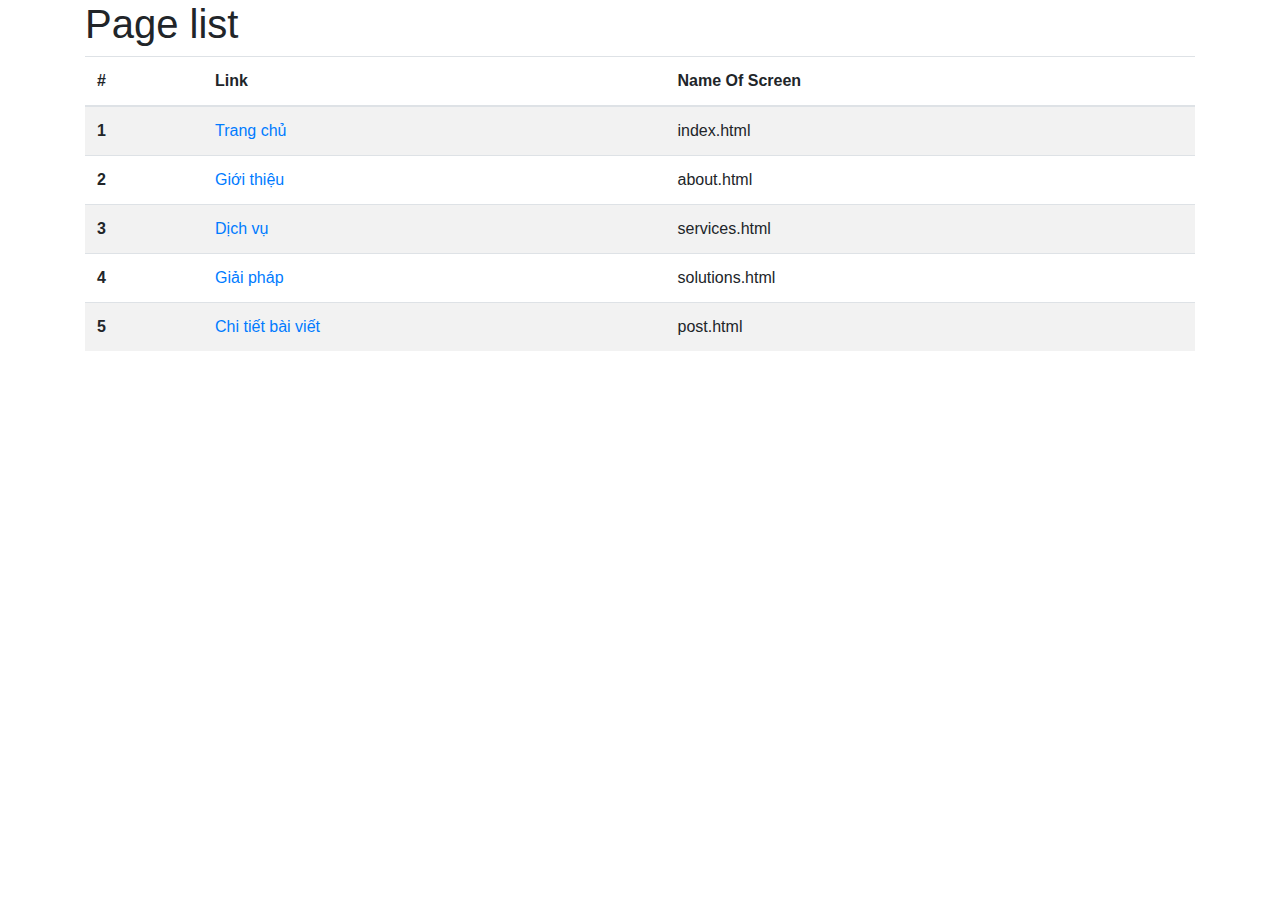
<file: links.html>
<!DOCTYPE html>
<html lang="en">
    <head>
        <meta charset="UTF-8" />
        <meta name="viewport" content="width=device-width, initial-scale=1.0" />
        <meta http-equiv="X-UA-Compatible" content="ie=edge" />
        <title>Pages list</title>
        <link rel="stylesheet" href="https://stackpath.bootstrapcdn.com/bootstrap/4.3.1/css/bootstrap.min.css" />
    </head>
    <body>
        <div class="container">
            <h1 class="page-list__title">Page list</h1>
            <table class="table table-striped">
                <thead>
                    <tr>
                        <th>#</th>
                        <th>Link</th>
                        <th>Name Of Screen</th>
                    </tr>
                </thead>
                <tr>
                    <th>1</th>
                    <td><a class="page-list__link" href="index.html">Trang chủ</a>
                    </td>
                    <td><span class="page-list__file-name">index.html</span>
                    </td>
                </tr>
                <tr>
                    <th>2</th>
                    <td><a class="page-list__link" href="about.html">Giới thiệu</a>
                    </td>
                    <td><span class="page-list__file-name">about.html</span>
                    </td>
                </tr>
                <tr>
                    <th>3</th>
                    <td><a class="page-list__link" href="services.html">Dịch vụ</a>
                    </td>
                    <td><span class="page-list__file-name">services.html</span>
                    </td>
                </tr>
                <tr>
                    <th>4</th>
                    <td><a class="page-list__link" href="solutions.html">Giải pháp</a>
                    </td>
                    <td><span class="page-list__file-name">solutions.html</span>
                    </td>
                </tr>
                <tr>
                    <th>5</th>
                    <td><a class="page-list__link" href="post.html">Chi tiết bài viết</a>
                    </td>
                    <td><span class="page-list__file-name">post.html</span>
                    </td>
                </tr>
            </table>
        </div>
    </body>
</html>
</file>
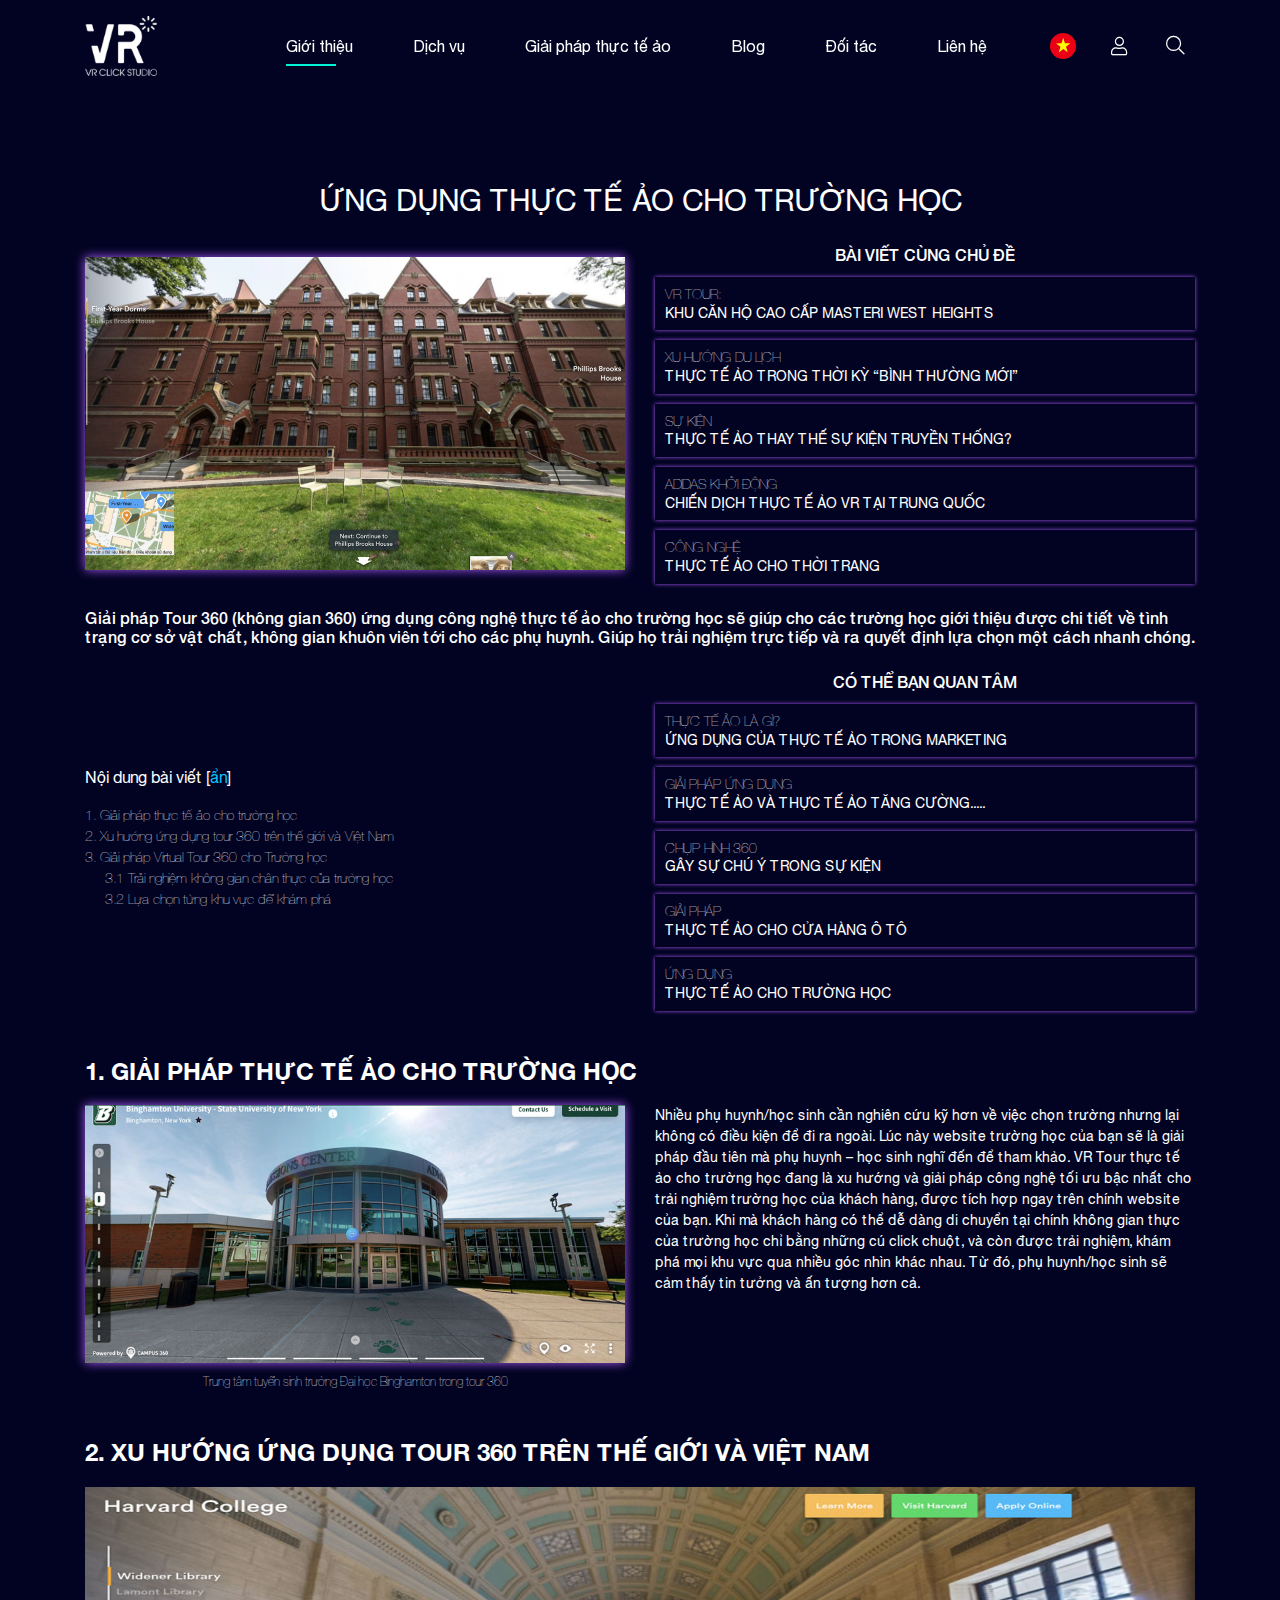
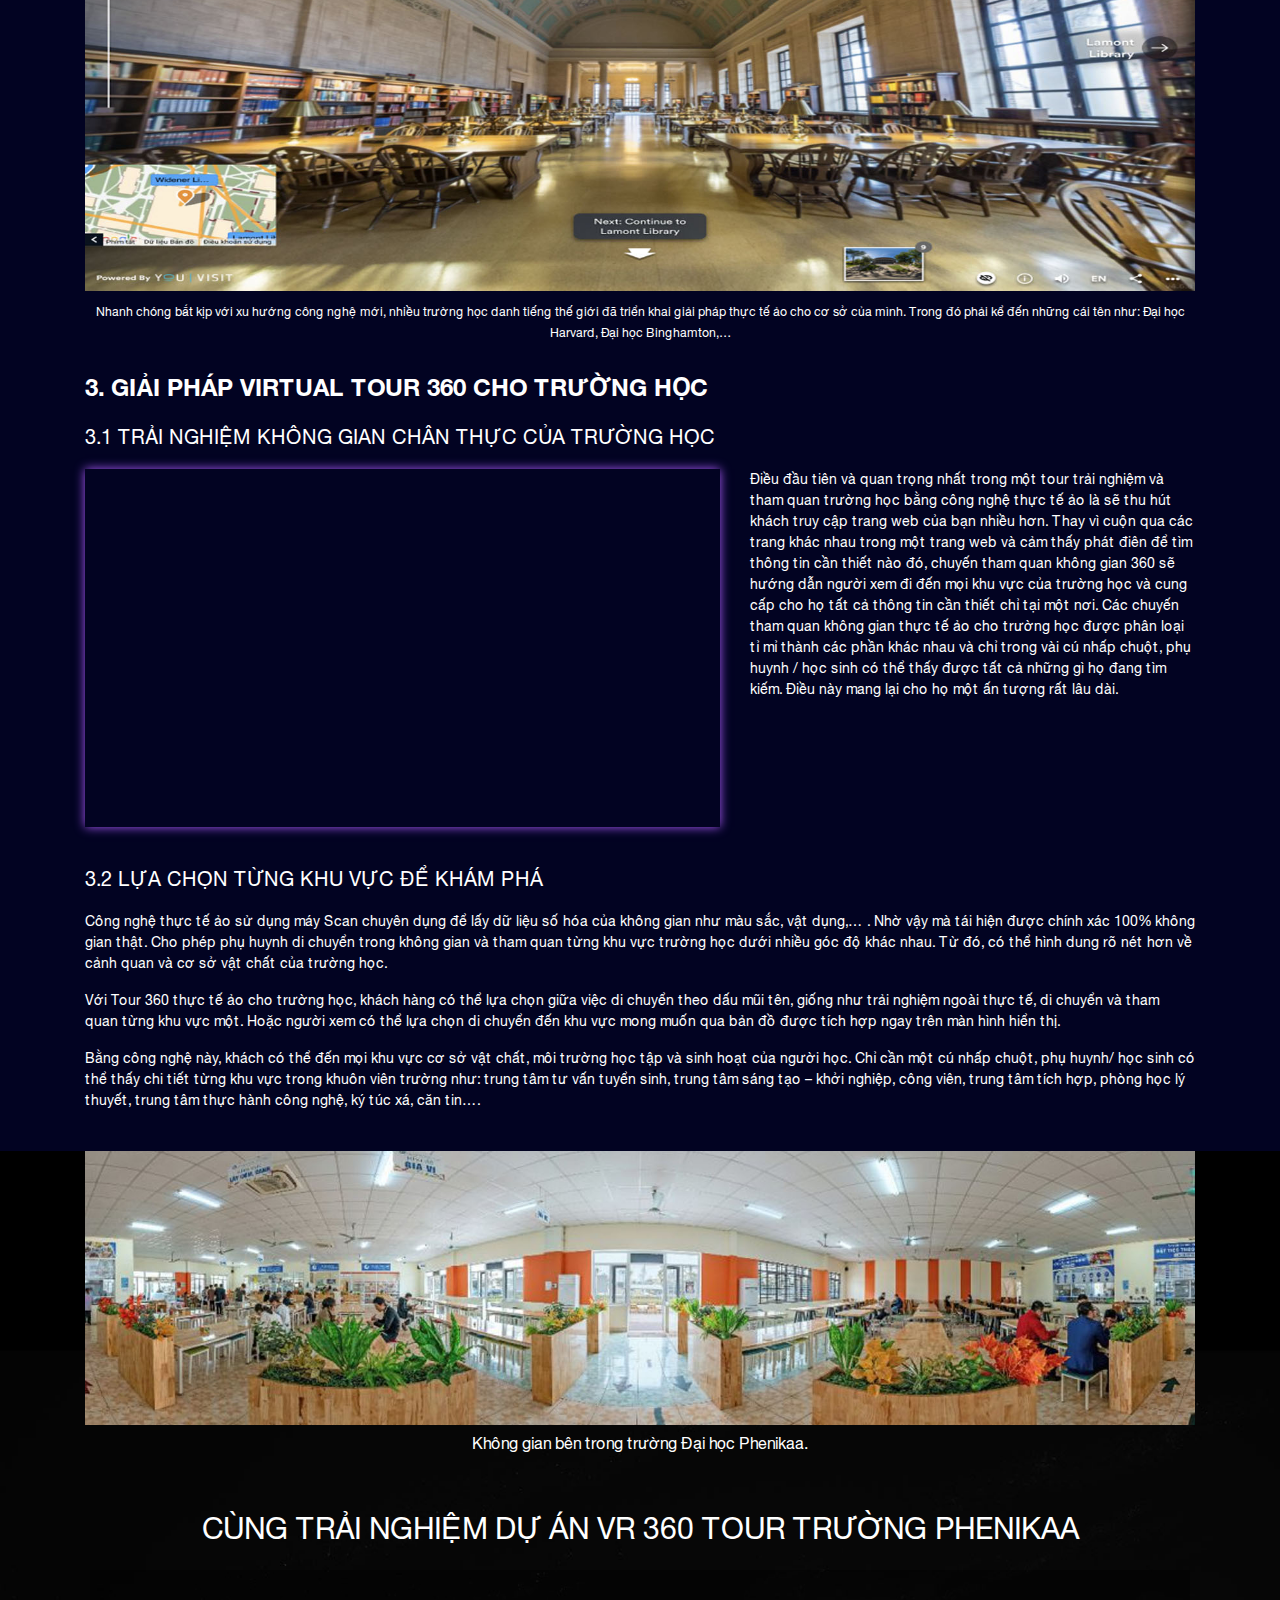
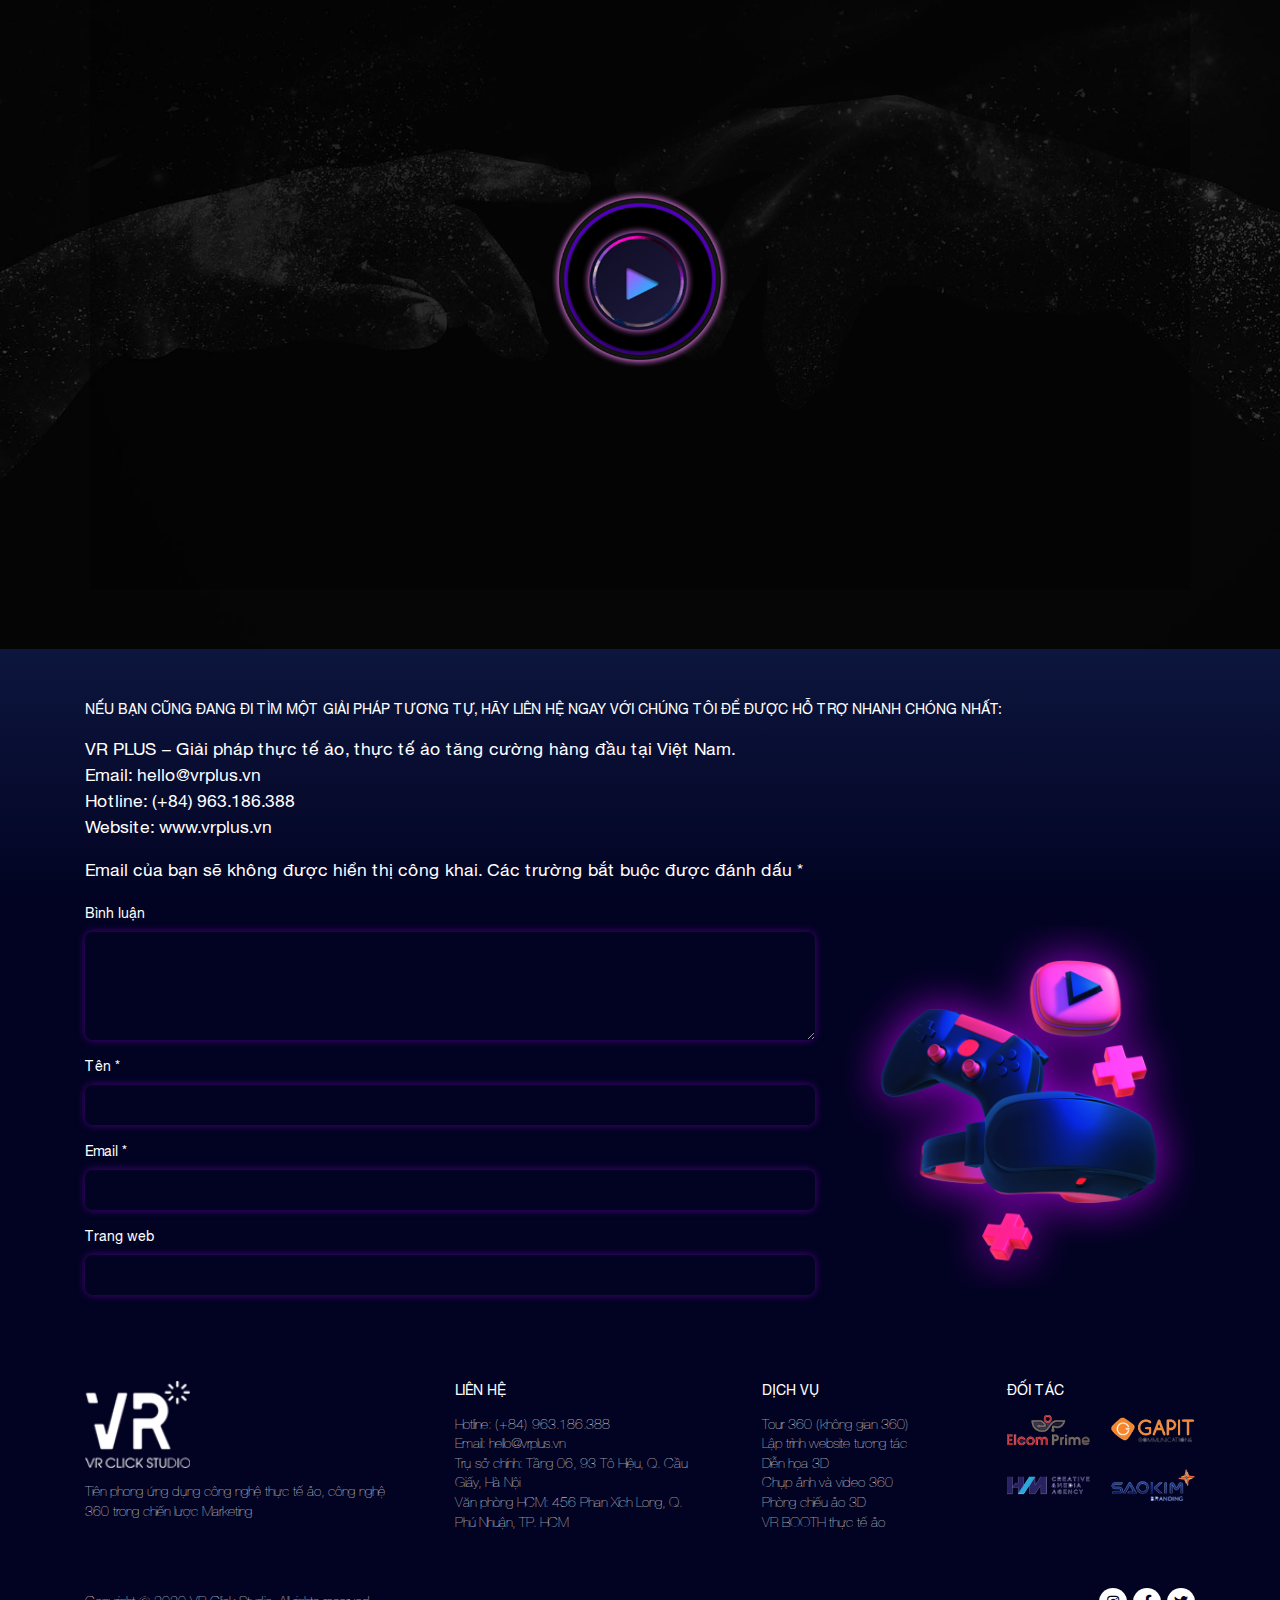
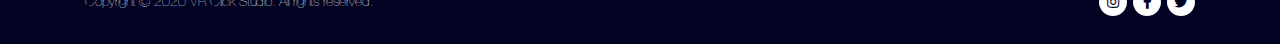
<file: post.html>
<!DOCTYPE html>
<html lang="vi">
    <head>
        <title>Title</title>
        <meta charset="utf-8" />
        <meta name="description" content="Description" />
        <meta name="viewport" content="width=device-width, initial-scale=1, maximum-scale=1, user-scalable=no" />
        <!-- Styles-->
        <link rel="stylesheet" type="text/css" href="./css/libs.css" />
        <link rel="stylesheet" type="text/css" href="./vendor/fontawesome-pro/css/all.min.css" />
        <link rel="stylesheet" type="text/css" href="./css/app.css" />
        <!-- Scripts-->
        <script src="./js/libs.js" defer="defer"></script>
        <script src="./js/app.js" defer="defer"></script>
    </head>
    <body>
        <div class="page">
            <!-- header-->
            <header class="header">
                <div class="header__wrapper">
                    <div class="container">
                        <div class="header__inner"><a class="header__logo" href="./index.html"><img src="./images/logo.png" alt="" /></a>
                            <div class="header__elements">
                                <section class="navbar js-navbar">
                                    <div class="navbar__backdrop js-navbar-toggle"></div>
                                    <div class="navbar__wrapper">
                                        <div class="navbar__header"><a class="navbar__logo" href="./index.html"><img src="./images/logo.png" alt="" /></a>
                                            <button class="btn-toggle js-navbar-toggle ms-auto"></button>
                                        </div>
                                        <div class="navbar__body">
                                            <form class="search">
                                                <div class="input-group">
                                                    <input class="form-control" type="text" placeholder="Tìm kiếm..." />
                                                    <button class="input-group-text"><i class="fal fa-search"></i></button>
                                                </div>
                                            </form>
                                            <ul class="menu menu-root">
                                                <li class="menu-item menu-item-group"><a class="menu-link active" href="./about.html">Giới thiệu</a><span class="menu-toggle"></span>
                                                    <ul class="menu menu-sub">
                                                        <li class="menu-item"><a class="menu-link" href="#!">Dropdown</a>
                                                        </li>
                                                        <li class="menu-item"><a class="menu-link" href="#!">Dropdown</a>
                                                        </li>
                                                        <li class="menu-item"><a class="menu-link" href="#!">Dropdown</a>
                                                        </li>
                                                        <li class="menu-item menu-item-group"><a class="menu-link" href="#!">Dropdown</a><span class="menu-toggle"></span>
                                                            <ul class="menu menu-sub menu-sub-2">
                                                                <li class="menu-item"><a class="menu-link" href="#!">Dropdown</a>
                                                                </li>
                                                                <li class="menu-item"><a class="menu-link" href="#!">Dropdown</a>
                                                                </li>
                                                                <li class="menu-item"><a class="menu-link" href="#!">Dropdown</a>
                                                                </li>
                                                            </ul>
                                                        </li>
                                                    </ul>
                                                </li>
                                                <li class="menu-item"><a class="menu-link" href="./services.html">Dịch vụ</a>
                                                </li>
                                                <li class="menu-item"><a class="menu-link" href="./solutions.html">Giải pháp thực tế ảo</a>
                                                </li>
                                                <li class="menu-item"><a class="menu-link" href="./blogs.html">Blog</a>
                                                </li>
                                                <li class="menu-item"><a class="menu-link" href="#!">Đối tác</a>
                                                </li>
                                                <li class="menu-item"><a class="menu-link" href="#!">Liên hệ</a>
                                                </li>
                                            </ul>
                                        </div>
                                    </div>
                                </section>
                                <div class="h-language dropdown ms-3">
                                    <button class="dropdown-toggle" type="button" data-bs-toggle="dropdown"><img src="./images/vn.svg" alt="" /></button>
                                    <ul class="dropdown-menu dropdown-menu-end">
                                        <li><a class="dropdown-item" href="#!"><img src="./images/vn.svg" alt="" />Tiếng Việt</a></li>
                                        <li><a class="dropdown-item" href="#!"><img src="./images/gb.svg" alt="" />English</a></li>
                                    </ul>
                                </div>
                                <div class="h-account dropdown ms-3">
                                    <button class="dropdown-toggle" type="button" data-bs-toggle="dropdown"><i class="fal fa-lg fa-user"></i></button>
                                    <ul class="dropdown-menu dropdown-menu-end">
                                        <li><a class="dropdown-item" href="#!"><i class="fal fa-fw fa-address-card me-3"></i>Thông tin cá nhân</a></li>
                                        <li><a class="dropdown-item" href="#!"><i class="fal fa-fw fa-sign-in me-3"></i>Đăng nhập</a></li>
                                        <li><a class="dropdown-item" href="#!"><i class="fal fa-fw fa-sign-out me-3"></i>Đăng xuất</a></li>
                                    </ul>
                                </div>
                                <button class="h-search-toggle d-none d-lg-inline-block ms-3" type="button"><i class="fal fa-lg fa-search"></i></button>
                                <button class="btn-toggle text-white d-xl-none js-navbar-toggle ms-3"></button>
                            </div>
                        </div>
                    </div>
                </div>
            </header>
            <div class="page__content">
                <!-- main content-->
                <div style="height: 180px;"></div>
                <!-- Post-->
                <section class="s-post">
                    <div class="container">
                        <h1 class="s-post__title">ỨNG DỤNG THỰC TẾ ẢO CHO TRƯỜNG HỌC</h1>
                        <div class="row align-items-center">
                            <div class="col-lg-6 mb-4">
                                <div class="s-post__frame"><img src="./images/post-img-1.jpg" alt=""></div>
                            </div>
                            <div class="col-lg-6 mb-4">
                                <div class="s-post__label">Bài viết cùng chủ đề</div>
                                <ul class="s-post-menu">
                                    <li><a href="#!"><span class="fw-300">VR Tour:</span><br>KHU CĂN HỘ CAO CẤP MASTERI WEST HEIGHTS</a></li>
                                    <li><a href="#!"><span class="fw-300">Xu hướng du lịch</span><br>thực tế ảo trong thời kỳ “bình thường mới”</a></li>
                                    <li><a href="#!"><span class="fw-300">SỰ KIỆN</span><br>THỰC TẾ ẢO THAY THẾ SỰ KIỆN TRUYỀN THỐNG?</a></li>
                                    <li><a href="#!"><span class="fw-300">ADIDAS KHỞI ĐỘNG</span><br>CHIẾN DỊCH THỰC TẾ ẢO VR TẠI TRUNG QUỐC</a></li>
                                    <li><a href="#!"><span class="fw-300">CÔNG NGHỆ</span><br>THỰC TẾ ẢO CHO THỜI TRANG</a></li>
                                </ul>
                            </div>
                        </div>
                        <h2 class="s-post__intro">Giải pháp Tour 360 (không gian 360) ứng dụng công nghệ thực tế ảo cho trường học sẽ giúp cho các trường học giới thiệu được chi tiết về tình trạng cơ sở vật chất, không gian khuôn viên tới cho các phụ huynh. Giúp họ trải nghiệm trực tiếp và ra quyết định lựa chọn một cách nhanh chóng.</h2>
                        <div class="row align-items-center">
                            <div class="col-lg-6 mb-3">
                                <div class="s-post__menu">
                                    <div class="s-post__menu-title">Nội dung bài viết [<a class="s-post__menu-toggle" href="#!">ẩn</a>]</div>
                                    <div class="s-post__menu-content"></div>
                                </div>
                            </div>
                            <div class="col-lg-6 mb-3">
                                <div class="s-post__label">CÓ THỂ BẠN QUAN TÂM</div>
                                <ul class="s-post-menu">
                                    <li><a href="#!"><span class="fw-300">Thực tế ảo là gì?</span><br>Ứng dụng của thực tế ảo trong marketing</a></li>
                                    <li><a href="#!"><span class="fw-300">Giải pháp ứng dụng</span><br>thực tế ảo và thực tế ảo tăng cường.....</a></li>
                                    <li><a href="#!"><span class="fw-300">Chụp hình 360</span><br>gây sự chú ý trong sự kiện</a></li>
                                    <li><a href="#!"><span class="fw-300">Giải pháp</span><br>thực tế ảo cho cửa hàng ô tô</a></li>
                                    <li><a href="#!"><span class="fw-300">Ứng dụng</span><br>thực tế ảo cho trường học</a></li>
                                </ul>
                            </div>
                        </div>
                        <div class="s-post__content mt-30 js-post-content">
                            <h2>1. Giải pháp thực tế ảo cho trường học</h2>
                            <div class="row">
                                <div class="col-lg-6 mb-3">
                                    <div class="s-post__frame"><img src="./images/post-img-2.jpg" alt=""></div>
                                    <p class="text-center fw-300 mt-2"><small>Trung tâm tuyển sinh trường Đại học Binghamton trong tour 360</small></p>
                                </div>
                                <div class="col-lg-6 mb-3">
                                    <p>Nhiều phụ huynh/học sinh cần nghiên cứu kỹ hơn về việc chọn trường nhưng lại không có điều kiện để đi ra ngoài. Lúc này website trường học của bạn sẽ là giải pháp đầu tiên mà phụ huynh – học sinh nghĩ đến để tham khảo. VR Tour thực tế ảo cho trường học đang là xu hướng và giải pháp công nghệ tối ưu bậc nhất cho trải nghiệm trường học của khách hàng, được tích hợp ngay trên chính website của bạn. Khi mà khách hàng có thể dễ dàng di chuyển tại chính không gian thực của trường học chỉ bằng những cú click chuột, và còn được trải nghiệm, khám phá mọi khu vực qua nhiều góc nhìn khác nhau. Từ đó, phụ huynh/học sinh sẽ cảm thấy tin tưởng và ấn tượng hơn cả.</p>
                                </div>
                            </div>
                            <h2>2. Xu hướng ứng dụng tour 360 trên thế giới và Việt Nam</h2>
                            <p class="text-center mb-10"><img src="./images/post-img-3.jpg" alt=""></p>
                            <p class="text-center"><small>Nhanh chóng bắt kịp với xu hướng công nghệ mới, nhiều trường học danh tiếng thế giới đã triển khai giải pháp thực tế ảo cho cơ sở của mình. Trong đó phải kể đến những cái tên như: Đại học Harvard, Đại học Binghamton,…</small></p>
                            <h2>3. Giải pháp Virtual Tour 360 cho Trường học</h2>
                            <h3>3.1 Trải nghiệm không gian chân thực của trường học</h3>
                            <div class="row">
                                <div class="col-lg-7 mb-3">
                                    <div class="s-post__frame ratio ratio-16x9">
                                        <iframe width="560" height="315" src="https://www.youtube.com/embed/HfvKZUwh3Zg" frameborder="0" allow="accelerometer; autoplay; encrypted-media; gyroscope; picture-in-picture" allowfullscreen=""></iframe>
                                    </div>
                                </div>
                                <div class="col-lg-5 mb-3">
                                    <p>Điều đầu tiên và quan trọng nhất trong một tour trải nghiệm và tham quan trường học bằng công nghệ thực tế ảo là sẽ thu hút khách truy cập trang web của bạn nhiều hơn. Thay vì cuộn qua các trang khác nhau trong một trang web và cảm thấy phát điên để tìm thông tin cần thiết nào đó, chuyến tham quan không gian 360 sẽ hướng dẫn người xem đi đến mọi khu vực của trường học và cung cấp cho họ tất cả thông tin cần thiết chỉ tại một nơi. Các chuyến tham quan không gian thực tế ảo cho trường học được phân loại tỉ mỉ thành các phần khác nhau và chỉ trong vài cú nhấp chuột, phụ huynh / học sinh có thể thấy được tất cả những gì họ đang tìm kiếm. Điều này mang lại cho họ một ấn tượng rất lâu dài.</p>
                                </div>
                            </div>
                            <h3>3.2 Lựa chọn từng khu vực để khám phá</h3>
                            <p>Công nghệ thực tế ảo sử dụng máy Scan chuyên dụng để lấy dữ liệu số hóa của không gian như màu sắc, vật dụng,… . Nhờ vậy mà tái hiện được chính xác 100% không gian thật. Cho phép phụ huynh di chuyển trong không gian và tham quan từng khu vực trường học dưới nhiều góc độ khác nhau. Từ đó, có thể hình dung rõ nét hơn về cảnh quan và cơ sở vật chất của trường học.</p>
                            <p>Với Tour 360 thực tế ảo cho trường học, khách hàng có thể lựa chọn giữa việc di chuyển theo dấu mũi tên, giống như trải nghiệm ngoài thực tế, di chuyển và tham quan từng khu vực một. Hoặc người xem có thể lựa chọn di chuyển đến khu vực mong muốn qua bản đồ được tích hợp ngay trên màn hình hiển thị.</p>
                            <p>Bằng công nghệ này, khách có thể đến mọi khu vực cơ sở vật chất, môi trường học tập và sinh hoạt của người học. Chỉ cần một cú nhấp chuột, phụ huynh/ học sinh có thể thấy chi tiết từng khu vực trong khuôn viên trường như: trung tâm tư vấn tuyển sinh, trung tâm sáng tạo – khởi nghiệp, công viên, trung tâm tích hợp, phòng học lý thuyết, trung tâm thực hành công nghệ, ký túc xá, căn tin….</p>
                        </div>
                    </div>
                </section>
                <!-- Tour-->
                <section class="s-tour">
                    <div class="container"><img class="d-block w-100" src="./images/s-tour-img.jpg" alt="">
                        <div class="s-tour__label">Không gian bên trong trường Đại học Phenikaa.</div>
                        <div class="s-tour__title">Cùng trải nghiệm dự án VR 360 tour trường Phenikaa</div>
                        <div class="ratio ratio-16x9 mx-auto" style="max-width: 1100px;">
                            <iframe width="560" height="315" src="https://www.youtube.com/embed/lrwrfHzKU4Q" frameborder="0" allow="accelerometer; autoplay; encrypted-media; gyroscope; picture-in-picture" allowfullscreen=""></iframe>
                            <div class="frame-overlay js-frame-overlay"><img src="./images/play-btn.png" alt=""></div>
                        </div>
                    </div>
                </section>
                <!-- Form-->
                <form class="s-form">
                    <div class="container">
                        <div class="s-form__desc">
                            <p class="text-uppercase">Nếu bạn cũng đang đi tìm một giải pháp tương tự, hãy liên hệ ngay với chúng tôi để được hỗ trợ nhanh chóng nhất:</p>
                            <p style="font-size: 1.25em">VR PLUS – Giải pháp thực tế ảo, thực tế ảo tăng cường hàng đầu tại Việt Nam.<br>Email: <a href="mailto:hello@vrplus.vn">hello@vrplus.vn</a><br>Hotline: <a href="tel:(+84) 963.186.388">(+84) 963.186.388</a><br>Website: <a href="www.vrplus.vn">www.vrplus.vn</a></p>
                            <p style="font-size: 1.25em">Email của bạn sẽ không được hiển thị công khai. Các trường bắt buộc được đánh dấu *</p>
                        </div>
                        <div class="row align-items-center">
                            <div class="col-lg-8">
                                <div class="mb-3">
                                    <label class="form-label">Bình luận</label>
                                    <textarea class="form-control" rows="4"></textarea>
                                </div>
                                <div class="mb-3">
                                    <label class="form-label">Tên *</label>
                                    <input class="form-control" type="text" required>
                                </div>
                                <div class="mb-3">
                                    <label class="form-label">Email *</label>
                                    <input class="form-control" type="email" required>
                                </div>
                                <div class="mb-3">
                                    <label class="form-label">Trang web</label>
                                    <input class="form-control" type="text">
                                </div>
                            </div>
                            <div class="col-sm-8 col-lg-4 text-center mx-auto"><img src="./images/service-banner-img.png" alt=""></div>
                        </div>
                    </div>
                </form>
            </div>
            <!-- footer-->
            <footer class="footer">
                <div class="container">
                    <div class="footer__grid">
                        <div class="footer__col"><a class="footer__logo" href="./index.html"><img src="./images/logo.png" alt="" /></a>
                            <div class="footer__content" style="max-width: 320px;">
                                <p>Tiên phong ứng dụng công nghệ thực tế ảo, công nghệ 360 trong chiến lược Marketing</p>
                            </div>
                        </div>
                        <div class="footer__col">
                            <div class="footer__heading">Liên hệ</div>
                            <div class="footer__content">
                                <p>Hotline: <a href="tel:(+84) 963.186.388">(+84) 963.186.388</a><br />Email: <a href="mailto:hello@vrplus.vn">hello@vrplus.vn</a><br />Trụ sở chính: Tầng 06, 93 Tô Hiệu, Q. Cầu Giấy, Hà Nội<br />Văn phòng HCM: 456 Phan Xích Long, Q. Phú Nhuận, TP. HCM</p>
                            </div>
                        </div>
                        <div class="footer__col">
                            <div class="footer__heading">Dịch vụ</div>
                            <ul class="f-menu">
                                <li><a href="#!">Tour 360 (không gian 360)</a></li>
                                <li><a href="#!">Lập trình website tương tác</a></li>
                                <li><a href="#!">Diễn họa 3D</a></li>
                                <li><a href="#!">Chụp ảnh và video 360</a></li>
                                <li><a href="#!">Phòng chiếu ảo 3D</a></li>
                                <li><a href="#!">VR BOOTH thực tế ảo</a></li>
                            </ul>
                        </div>
                        <div class="footer__col">
                            <div class="footer__heading">Đối tác</div>
                            <div class="footer__content"><img src="./images/footer-partners.png" alt="" /></div>
                        </div>
                    </div>
                    <div class="footer__end">
                        <div class="footer__copyright">Copyright © 2020 VR Click Studio. All rights reserved.</div>
                        <div class="f-social"><a class="f-social__item" href="#!"><i class="fab fa-fw fa-instagram"></i></a><a class="f-social__item" href="#!"><i class="fab fa-fw fa-facebook-f"></i></a><a class="f-social__item" href="#!"><i class="fab fa-fw fa-twitter"></i></a></div>
                    </div>
                </div>
            </footer>
        </div>
        <!-- modals + sticky widgets-->
        <button class="btn-movetop" type="button" data-target="body"><i class="fa fa-arrow-up"></i></button>
    </body>
</html>
</file>
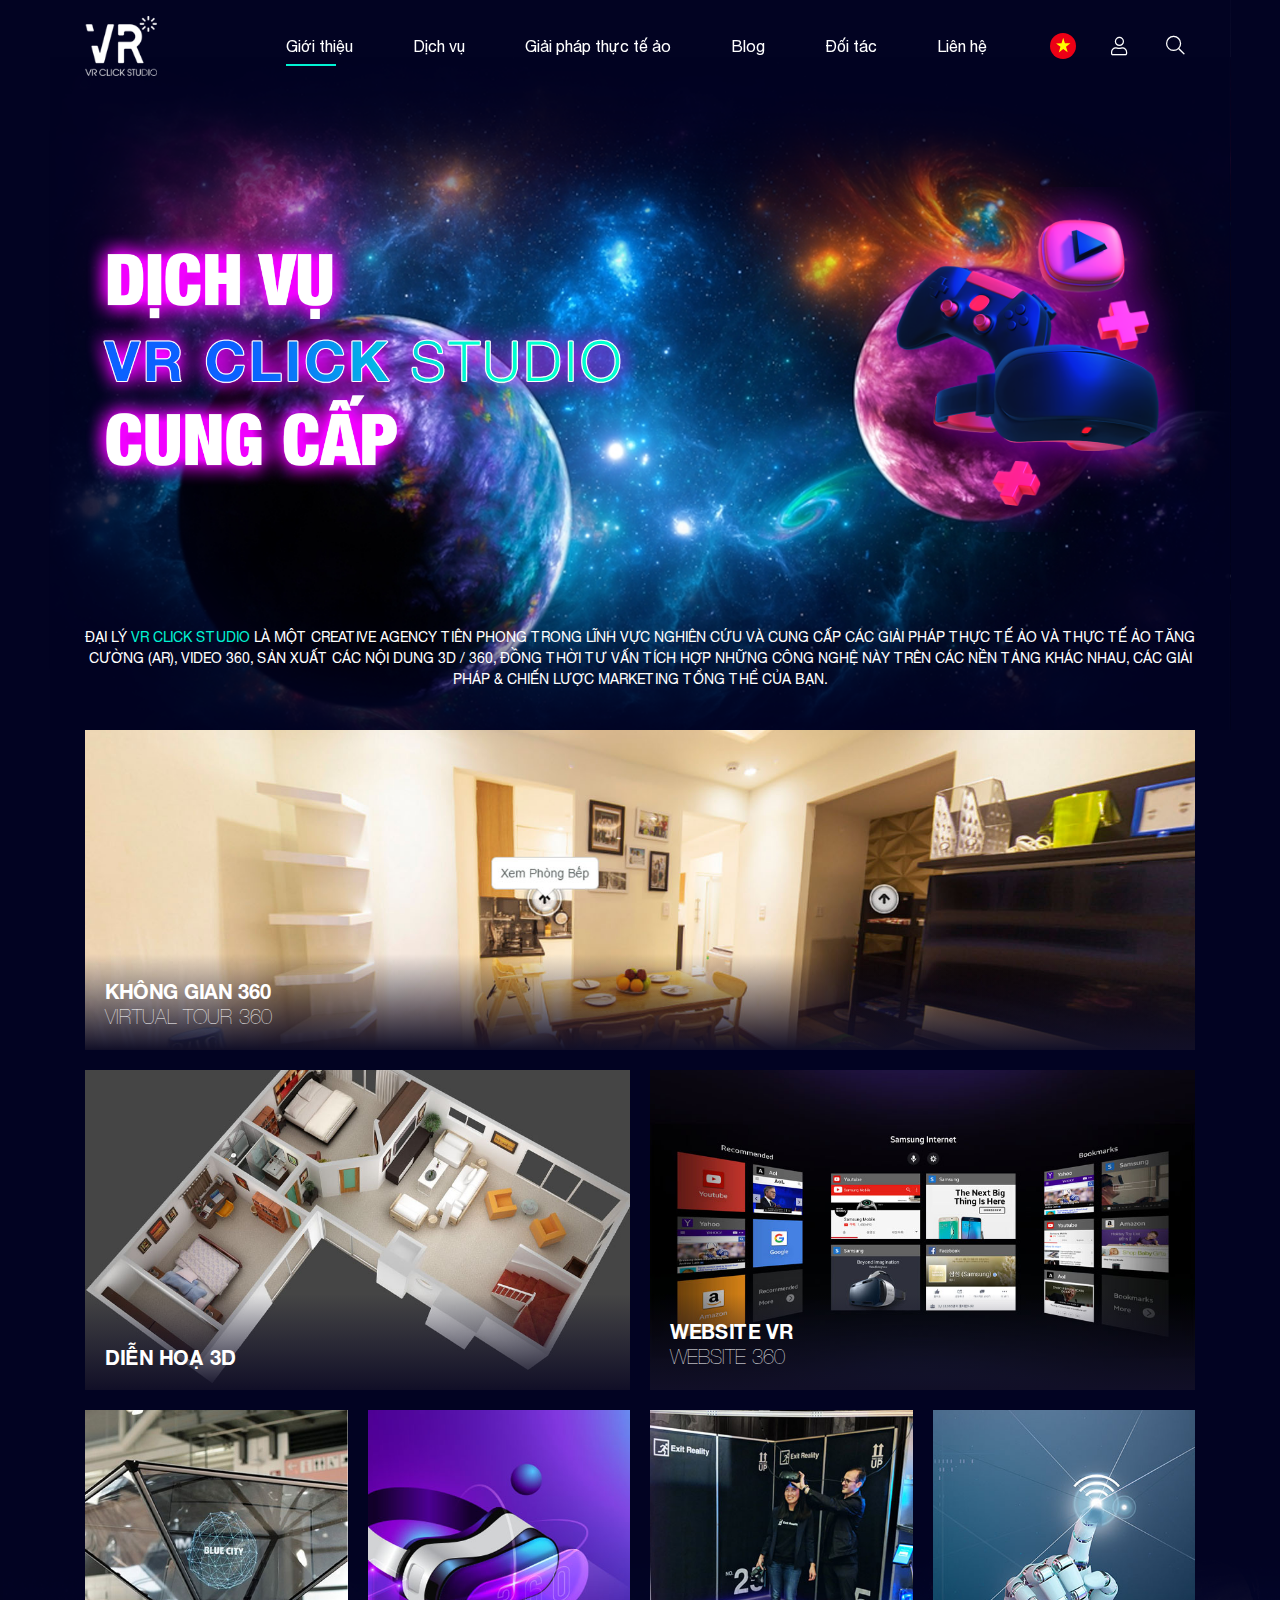
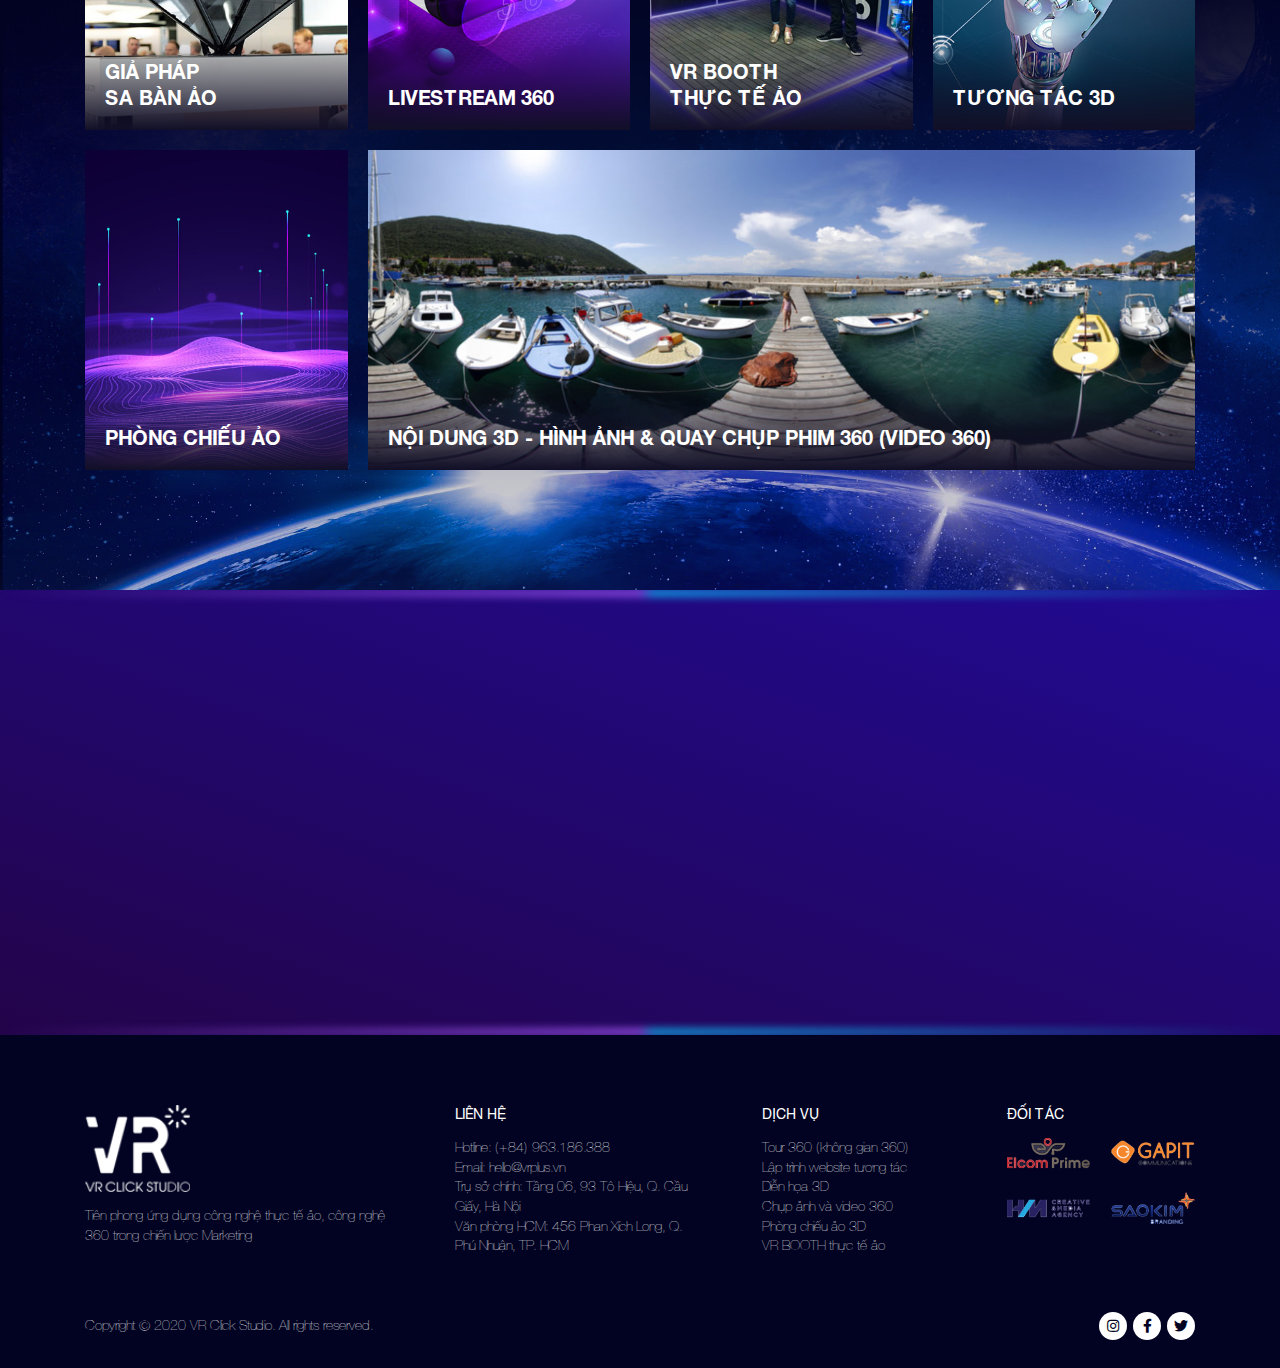
<file: services.html>
<!DOCTYPE html>
<html lang="vi">
    <head>
        <title>Title</title>
        <meta charset="utf-8" />
        <meta name="description" content="Description" />
        <meta name="viewport" content="width=device-width, initial-scale=1, maximum-scale=1, user-scalable=no" />
        <!-- Styles-->
        <link rel="stylesheet" type="text/css" href="./css/libs.css" />
        <link rel="stylesheet" type="text/css" href="./vendor/fontawesome-pro/css/all.min.css" />
        <link rel="stylesheet" type="text/css" href="./css/app.css" />
        <!-- Scripts-->
        <script src="./js/libs.js" defer="defer"></script>
        <script src="./js/app.js" defer="defer"></script>
    </head>
    <body>
        <div class="page">
            <!-- header-->
            <header class="header">
                <div class="header__wrapper">
                    <div class="container">
                        <div class="header__inner"><a class="header__logo" href="./index.html"><img src="./images/logo.png" alt="" /></a>
                            <div class="header__elements">
                                <section class="navbar js-navbar">
                                    <div class="navbar__backdrop js-navbar-toggle"></div>
                                    <div class="navbar__wrapper">
                                        <div class="navbar__header"><a class="navbar__logo" href="./index.html"><img src="./images/logo.png" alt="" /></a>
                                            <button class="btn-toggle js-navbar-toggle ms-auto"></button>
                                        </div>
                                        <div class="navbar__body">
                                            <form class="search">
                                                <div class="input-group">
                                                    <input class="form-control" type="text" placeholder="Tìm kiếm..." />
                                                    <button class="input-group-text"><i class="fal fa-search"></i></button>
                                                </div>
                                            </form>
                                            <ul class="menu menu-root">
                                                <li class="menu-item menu-item-group"><a class="menu-link active" href="./about.html">Giới thiệu</a><span class="menu-toggle"></span>
                                                    <ul class="menu menu-sub">
                                                        <li class="menu-item"><a class="menu-link" href="#!">Dropdown</a>
                                                        </li>
                                                        <li class="menu-item"><a class="menu-link" href="#!">Dropdown</a>
                                                        </li>
                                                        <li class="menu-item"><a class="menu-link" href="#!">Dropdown</a>
                                                        </li>
                                                        <li class="menu-item menu-item-group"><a class="menu-link" href="#!">Dropdown</a><span class="menu-toggle"></span>
                                                            <ul class="menu menu-sub menu-sub-2">
                                                                <li class="menu-item"><a class="menu-link" href="#!">Dropdown</a>
                                                                </li>
                                                                <li class="menu-item"><a class="menu-link" href="#!">Dropdown</a>
                                                                </li>
                                                                <li class="menu-item"><a class="menu-link" href="#!">Dropdown</a>
                                                                </li>
                                                            </ul>
                                                        </li>
                                                    </ul>
                                                </li>
                                                <li class="menu-item"><a class="menu-link" href="./services.html">Dịch vụ</a>
                                                </li>
                                                <li class="menu-item"><a class="menu-link" href="./solutions.html">Giải pháp thực tế ảo</a>
                                                </li>
                                                <li class="menu-item"><a class="menu-link" href="./blogs.html">Blog</a>
                                                </li>
                                                <li class="menu-item"><a class="menu-link" href="#!">Đối tác</a>
                                                </li>
                                                <li class="menu-item"><a class="menu-link" href="#!">Liên hệ</a>
                                                </li>
                                            </ul>
                                        </div>
                                    </div>
                                </section>
                                <div class="h-language dropdown ms-3">
                                    <button class="dropdown-toggle" type="button" data-bs-toggle="dropdown"><img src="./images/vn.svg" alt="" /></button>
                                    <ul class="dropdown-menu dropdown-menu-end">
                                        <li><a class="dropdown-item" href="#!"><img src="./images/vn.svg" alt="" />Tiếng Việt</a></li>
                                        <li><a class="dropdown-item" href="#!"><img src="./images/gb.svg" alt="" />English</a></li>
                                    </ul>
                                </div>
                                <div class="h-account dropdown ms-3">
                                    <button class="dropdown-toggle" type="button" data-bs-toggle="dropdown"><i class="fal fa-lg fa-user"></i></button>
                                    <ul class="dropdown-menu dropdown-menu-end">
                                        <li><a class="dropdown-item" href="#!"><i class="fal fa-fw fa-address-card me-3"></i>Thông tin cá nhân</a></li>
                                        <li><a class="dropdown-item" href="#!"><i class="fal fa-fw fa-sign-in me-3"></i>Đăng nhập</a></li>
                                        <li><a class="dropdown-item" href="#!"><i class="fal fa-fw fa-sign-out me-3"></i>Đăng xuất</a></li>
                                    </ul>
                                </div>
                                <button class="h-search-toggle d-none d-lg-inline-block ms-3" type="button"><i class="fal fa-lg fa-search"></i></button>
                                <button class="btn-toggle text-white d-xl-none js-navbar-toggle ms-3"></button>
                            </div>
                        </div>
                    </div>
                </div>
            </header>
            <div class="page__content">
                <!-- main content-->
                <!-- banner-->
                <section class="service-banner"><img class="service-banner__bg" src="./images/service-banner-bg.png" alt="">
                    <div class="service-banner__wrapper">
                        <div class="container">
                            <div class="service-banner__inner"><img class="service-banner__text" src="./images/service-banner-text.png" alt=""><img class="service-banner__img" src="./images/service-banner-img.png" alt=""></div>
                        </div>
                    </div>
                    <div class="container">
                        <div class="service-banner__desc">
                            <p class="text-uppercase">Đại lý <span class="text-info">VR CLICK STUDIO</span> là một Creative Agency tiên phong trong lĩnh vực nghiên cứu và cung cấp các giải pháp thực tế ảo và thực tế ảo tăng cường (AR), video 360, sản xuất các nội dung 3D / 360, đồng thời tư vấn tích hợp những công nghệ này trên các nền tảng khác nhau, các giải pháp & chiến lược marketing tổng thể của bạn.</p>
                        </div>
                    </div>
                </section>
                <!-- services-->
                <section class="s-service"><img class="s-service__bg" src="./images/s-service-bg.jpg" alt="">
                    <div class="container">
                        <div class="s-service__grid"><a class="s-service__item" href="./post.html">
                                <div class="s-service__frame"><img src="./images/service-1.jpg" alt=""></div>
                                <div class="s-service__content">
                                    <div class="s-service__title">Không gian 360</div>
                                    <div class="s-service__subtitle">VIRTUAL TOUR 360</div>
                                </div>
                            </a><a class="s-service__item" href="./post.html">
                                <div class="s-service__frame"><img src="./images/service-2.jpg" alt=""></div>
                                <div class="s-service__content">
                                    <div class="s-service__title">Diễn Hoạ 3d</div>
                                </div>
                            </a><a class="s-service__item" href="./post.html">
                                <div class="s-service__frame"><img src="./images/service-3.jpg" alt=""></div>
                                <div class="s-service__content">
                                    <div class="s-service__title">Website vr</div>
                                    <div class="s-service__subtitle">website 360</div>
                                </div>
                            </a><a class="s-service__item" href="./post.html">
                                <div class="s-service__frame"><img src="./images/service-4.jpg" alt=""></div>
                                <div class="s-service__content">
                                    <div class="s-service__title">giả pháp<br>sa bàn ảo</div>
                                </div>
                            </a><a class="s-service__item" href="./post.html">
                                <div class="s-service__frame"><img src="./images/service-5.jpg" alt=""></div>
                                <div class="s-service__content">
                                    <div class="s-service__title">livestream 360</div>
                                </div>
                            </a><a class="s-service__item" href="./post.html">
                                <div class="s-service__frame"><img src="./images/service-6.jpg" alt=""></div>
                                <div class="s-service__content">
                                    <div class="s-service__title">VR booth<br>thực tế ảo</div>
                                </div>
                            </a><a class="s-service__item" href="./post.html">
                                <div class="s-service__frame"><img src="./images/service-7.jpg" alt=""></div>
                                <div class="s-service__content">
                                    <div class="s-service__title">Tương tác 3d</div>
                                </div>
                            </a><a class="s-service__item" href="./post.html">
                                <div class="s-service__frame"><img src="./images/service-8.jpg" alt=""></div>
                                <div class="s-service__content">
                                    <div class="s-service__title">Phòng chiếu ảo</div>
                                </div>
                            </a><a class="s-service__item" href="./post.html">
                                <div class="s-service__frame"><img src="./images/service-9.jpg" alt=""></div>
                                <div class="s-service__content">
                                    <div class="s-service__title">Nội dung 3d - hình ảnh & quay chụp phim 360 (video 360)</div>
                                </div>
                            </a></div>
                    </div>
                </section>
                <!-- intro-->
                <section class="s-intro">
                    <div class="container">
                        <div class="row align-items-center justify-content-between g-30">
                            <div class="col-xl-auto">
                                <h2 class="s-intro__title mb-3 mb-lg-4 wow fadeInUp" data-wow-delay="0.1s">BẠN CẦN <span>THỰC TẾ ẢO</span><br />TRONG <span>CHIẾN LƯỢC MARKETING?</span></h2>
                                <div class="wow fadeInUp" data-wow-delay="0.3s"><a class="s-intro__btn" href="#!"><span class="fw-300">Liên hệ với</span><br /><span class="fw-500">VR Click Studio</span></a></div>
                            </div>
                            <div class="col-xl-auto wow fadeInRight" data-wow-delay="0.5s"><img class="s-intro__img" src="./images/intro.png" alt="" /></div>
                        </div>
                    </div>
                </section>
            </div>
            <!-- footer-->
            <footer class="footer">
                <div class="container">
                    <div class="footer__grid">
                        <div class="footer__col"><a class="footer__logo" href="./index.html"><img src="./images/logo.png" alt="" /></a>
                            <div class="footer__content" style="max-width: 320px;">
                                <p>Tiên phong ứng dụng công nghệ thực tế ảo, công nghệ 360 trong chiến lược Marketing</p>
                            </div>
                        </div>
                        <div class="footer__col">
                            <div class="footer__heading">Liên hệ</div>
                            <div class="footer__content">
                                <p>Hotline: <a href="tel:(+84) 963.186.388">(+84) 963.186.388</a><br />Email: <a href="mailto:hello@vrplus.vn">hello@vrplus.vn</a><br />Trụ sở chính: Tầng 06, 93 Tô Hiệu, Q. Cầu Giấy, Hà Nội<br />Văn phòng HCM: 456 Phan Xích Long, Q. Phú Nhuận, TP. HCM</p>
                            </div>
                        </div>
                        <div class="footer__col">
                            <div class="footer__heading">Dịch vụ</div>
                            <ul class="f-menu">
                                <li><a href="#!">Tour 360 (không gian 360)</a></li>
                                <li><a href="#!">Lập trình website tương tác</a></li>
                                <li><a href="#!">Diễn họa 3D</a></li>
                                <li><a href="#!">Chụp ảnh và video 360</a></li>
                                <li><a href="#!">Phòng chiếu ảo 3D</a></li>
                                <li><a href="#!">VR BOOTH thực tế ảo</a></li>
                            </ul>
                        </div>
                        <div class="footer__col">
                            <div class="footer__heading">Đối tác</div>
                            <div class="footer__content"><img src="./images/footer-partners.png" alt="" /></div>
                        </div>
                    </div>
                    <div class="footer__end">
                        <div class="footer__copyright">Copyright © 2020 VR Click Studio. All rights reserved.</div>
                        <div class="f-social"><a class="f-social__item" href="#!"><i class="fab fa-fw fa-instagram"></i></a><a class="f-social__item" href="#!"><i class="fab fa-fw fa-facebook-f"></i></a><a class="f-social__item" href="#!"><i class="fab fa-fw fa-twitter"></i></a></div>
                    </div>
                </div>
            </footer>
        </div>
        <!-- modals + sticky widgets-->
        <button class="btn-movetop" type="button" data-target="body"><i class="fa fa-arrow-up"></i></button>
    </body>
</html>
</file>
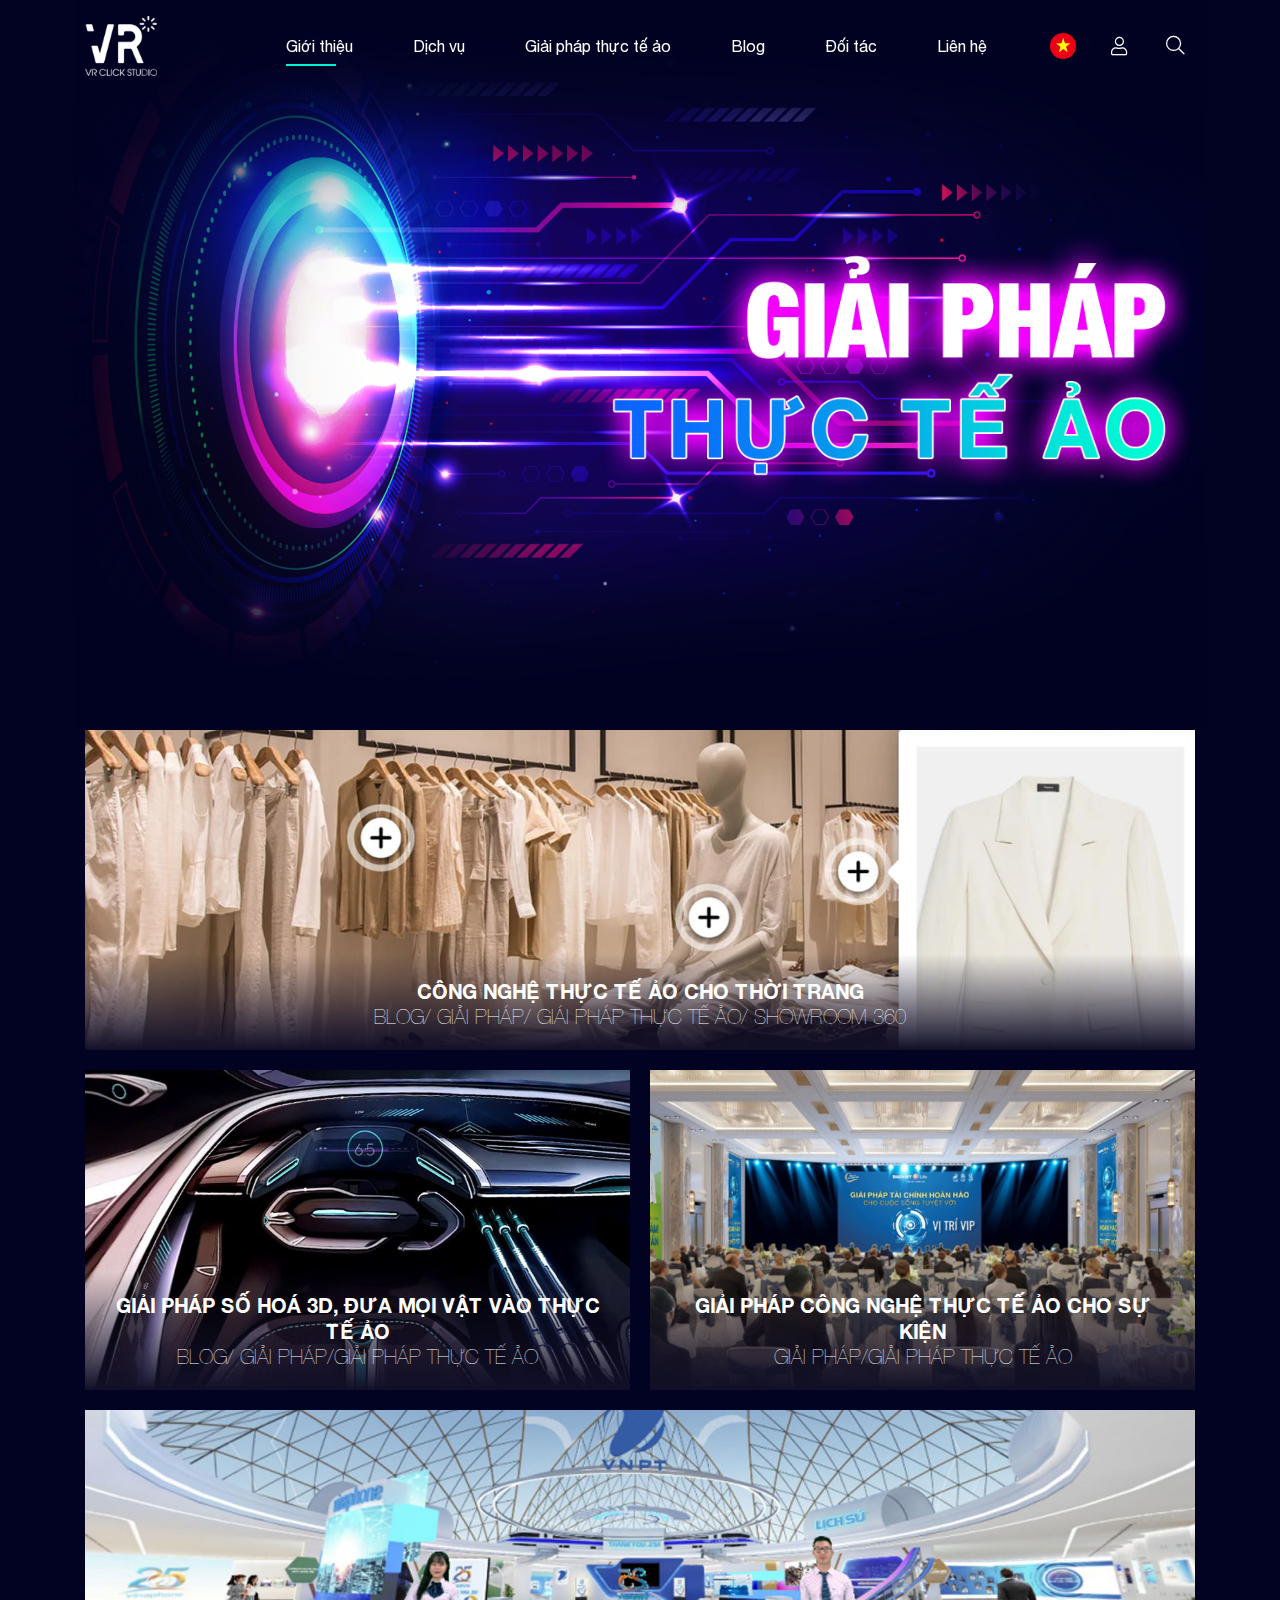
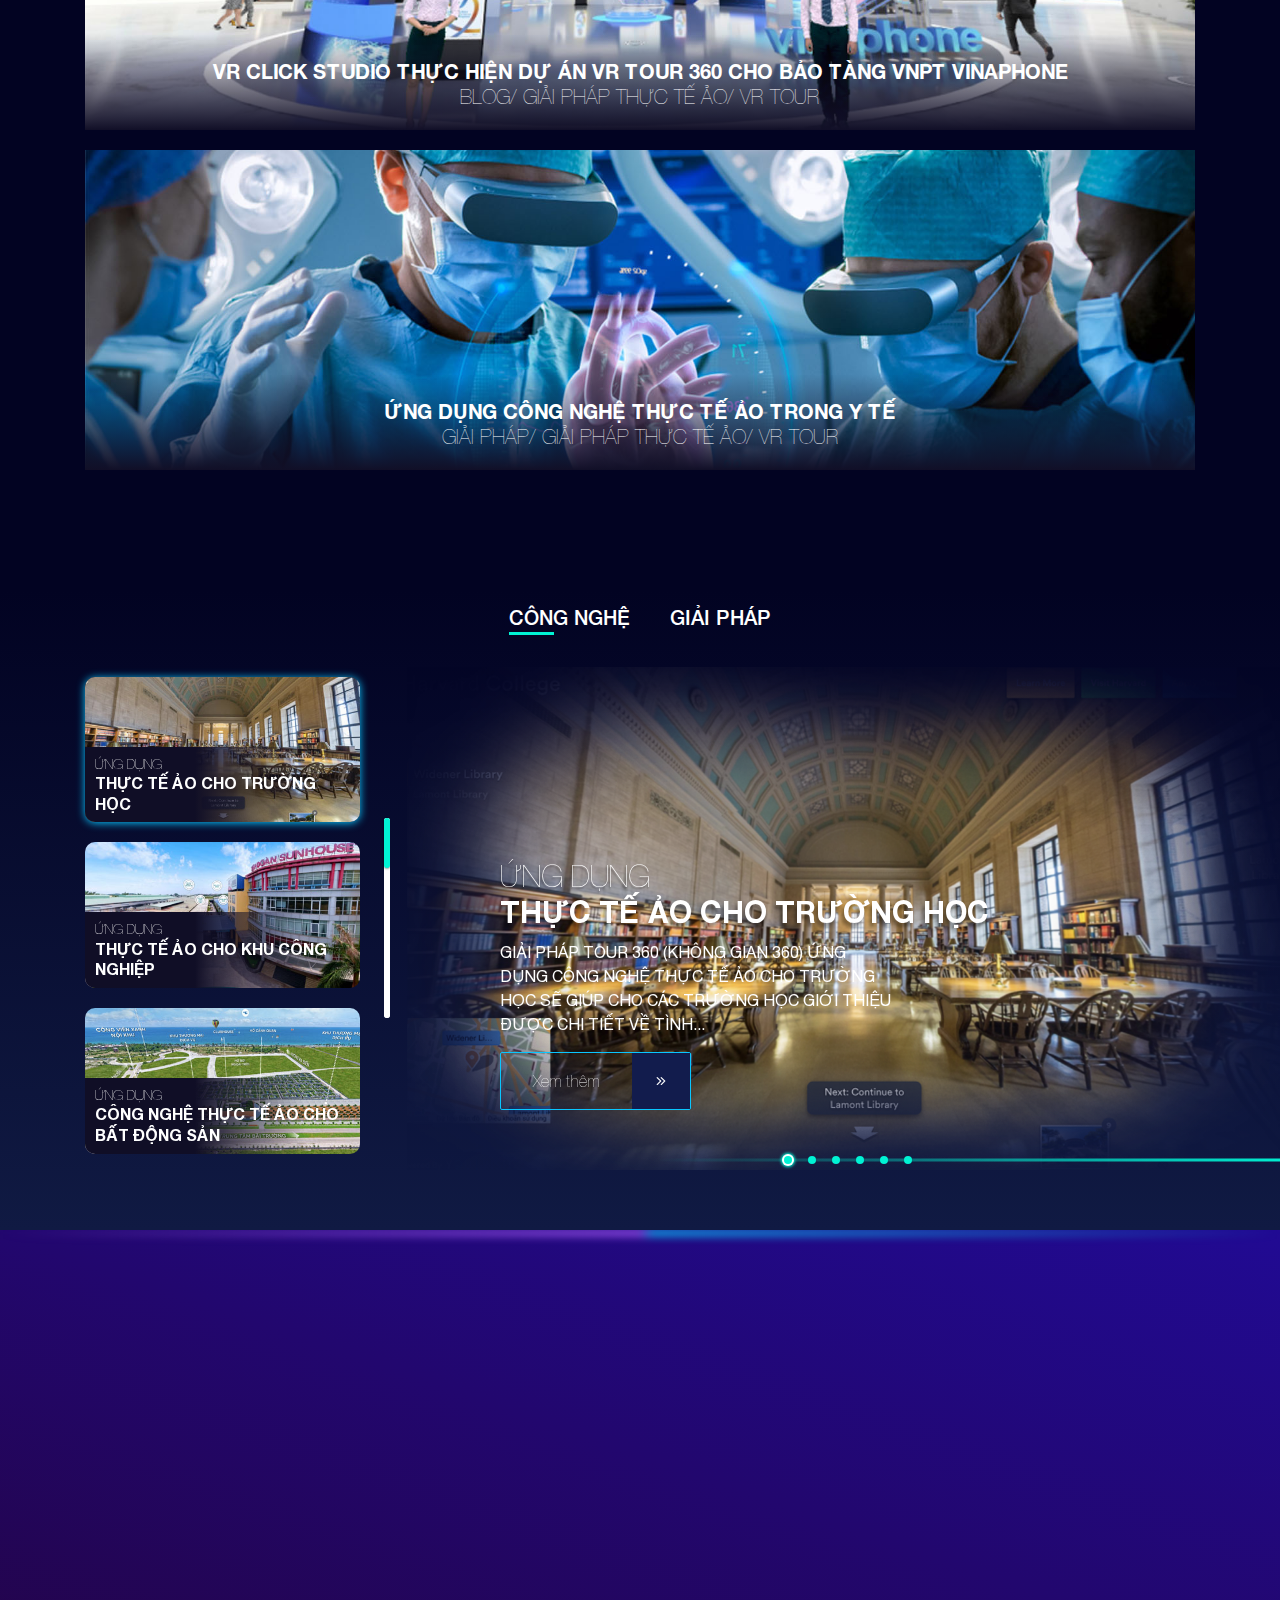
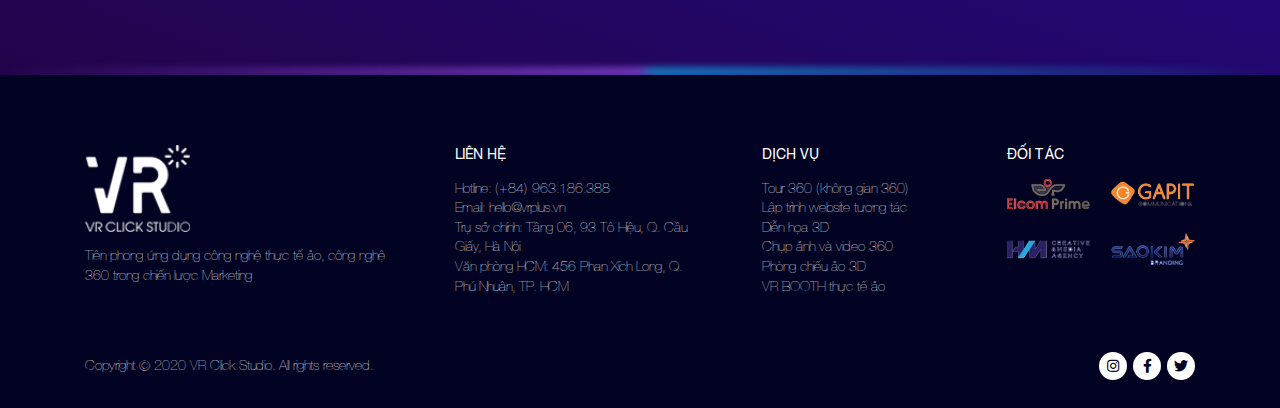
<file: solutions.html>
<!DOCTYPE html>
<html lang="vi">
    <head>
        <title>Title</title>
        <meta charset="utf-8" />
        <meta name="description" content="Description" />
        <meta name="viewport" content="width=device-width, initial-scale=1, maximum-scale=1, user-scalable=no" />
        <!-- Styles-->
        <link rel="stylesheet" type="text/css" href="./css/libs.css" />
        <link rel="stylesheet" type="text/css" href="./vendor/fontawesome-pro/css/all.min.css" />
        <link rel="stylesheet" type="text/css" href="./css/app.css" />
        <!-- Scripts-->
        <script src="./js/libs.js" defer="defer"></script>
        <script src="./js/app.js" defer="defer"></script>
    </head>
    <body>
        <div class="page">
            <!-- header-->
            <header class="header">
                <div class="header__wrapper">
                    <div class="container">
                        <div class="header__inner"><a class="header__logo" href="./index.html"><img src="./images/logo.png" alt="" /></a>
                            <div class="header__elements">
                                <section class="navbar js-navbar">
                                    <div class="navbar__backdrop js-navbar-toggle"></div>
                                    <div class="navbar__wrapper">
                                        <div class="navbar__header"><a class="navbar__logo" href="./index.html"><img src="./images/logo.png" alt="" /></a>
                                            <button class="btn-toggle js-navbar-toggle ms-auto"></button>
                                        </div>
                                        <div class="navbar__body">
                                            <form class="search">
                                                <div class="input-group">
                                                    <input class="form-control" type="text" placeholder="Tìm kiếm..." />
                                                    <button class="input-group-text"><i class="fal fa-search"></i></button>
                                                </div>
                                            </form>
                                            <ul class="menu menu-root">
                                                <li class="menu-item menu-item-group"><a class="menu-link active" href="./about.html">Giới thiệu</a><span class="menu-toggle"></span>
                                                    <ul class="menu menu-sub">
                                                        <li class="menu-item"><a class="menu-link" href="#!">Dropdown</a>
                                                        </li>
                                                        <li class="menu-item"><a class="menu-link" href="#!">Dropdown</a>
                                                        </li>
                                                        <li class="menu-item"><a class="menu-link" href="#!">Dropdown</a>
                                                        </li>
                                                        <li class="menu-item menu-item-group"><a class="menu-link" href="#!">Dropdown</a><span class="menu-toggle"></span>
                                                            <ul class="menu menu-sub menu-sub-2">
                                                                <li class="menu-item"><a class="menu-link" href="#!">Dropdown</a>
                                                                </li>
                                                                <li class="menu-item"><a class="menu-link" href="#!">Dropdown</a>
                                                                </li>
                                                                <li class="menu-item"><a class="menu-link" href="#!">Dropdown</a>
                                                                </li>
                                                            </ul>
                                                        </li>
                                                    </ul>
                                                </li>
                                                <li class="menu-item"><a class="menu-link" href="./services.html">Dịch vụ</a>
                                                </li>
                                                <li class="menu-item"><a class="menu-link" href="./solutions.html">Giải pháp thực tế ảo</a>
                                                </li>
                                                <li class="menu-item"><a class="menu-link" href="./blogs.html">Blog</a>
                                                </li>
                                                <li class="menu-item"><a class="menu-link" href="#!">Đối tác</a>
                                                </li>
                                                <li class="menu-item"><a class="menu-link" href="#!">Liên hệ</a>
                                                </li>
                                            </ul>
                                        </div>
                                    </div>
                                </section>
                                <div class="h-language dropdown ms-3">
                                    <button class="dropdown-toggle" type="button" data-bs-toggle="dropdown"><img src="./images/vn.svg" alt="" /></button>
                                    <ul class="dropdown-menu dropdown-menu-end">
                                        <li><a class="dropdown-item" href="#!"><img src="./images/vn.svg" alt="" />Tiếng Việt</a></li>
                                        <li><a class="dropdown-item" href="#!"><img src="./images/gb.svg" alt="" />English</a></li>
                                    </ul>
                                </div>
                                <div class="h-account dropdown ms-3">
                                    <button class="dropdown-toggle" type="button" data-bs-toggle="dropdown"><i class="fal fa-lg fa-user"></i></button>
                                    <ul class="dropdown-menu dropdown-menu-end">
                                        <li><a class="dropdown-item" href="#!"><i class="fal fa-fw fa-address-card me-3"></i>Thông tin cá nhân</a></li>
                                        <li><a class="dropdown-item" href="#!"><i class="fal fa-fw fa-sign-in me-3"></i>Đăng nhập</a></li>
                                        <li><a class="dropdown-item" href="#!"><i class="fal fa-fw fa-sign-out me-3"></i>Đăng xuất</a></li>
                                    </ul>
                                </div>
                                <button class="h-search-toggle d-none d-lg-inline-block ms-3" type="button"><i class="fal fa-lg fa-search"></i></button>
                                <button class="btn-toggle text-white d-xl-none js-navbar-toggle ms-3"></button>
                            </div>
                        </div>
                    </div>
                </div>
            </header>
            <div class="page__content">
                <!-- main content-->
                <!-- Banner-->
                <section class="solution-banner"><img class="solution-banner__bg" src="./images/solution-banner-bg.png" alt="">
                    <div class="container">
                        <div class="solution-banner__text"><img src="./images/solution-banner-text.png" alt=""></div>
                    </div>
                </section>
                <!-- Solutions-->
                <section class="n-solution">
                    <div class="container">
                        <div class="n-solution__grid"><a class="n-solution__item" href="./post.html">
                                <div class="n-solution__frame"><img src="./images/solution-1.jpg" alt=""></div>
                                <div class="n-solution__content">
                                    <div class="n-solution__title">Công nghệ thực tế ảo cho thời trang</div>
                                    <div class="n-solution__subtitle">Blog/ giải pháp/ giái pháp thực tế ảo/ showroom 360</div>
                                </div>
                            </a><a class="n-solution__item" href="./post.html">
                                <div class="n-solution__frame"><img src="./images/solution-2.jpg" alt=""></div>
                                <div class="n-solution__content">
                                    <div class="n-solution__title">Giải pháp số hoá 3d, đưa mọi vật vào thực tế ảo</div>
                                    <div class="n-solution__subtitle">Blog/ giải pháp/giải pháp thực tế ảo</div>
                                </div>
                            </a><a class="n-solution__item" href="./post.html">
                                <div class="n-solution__frame"><img src="./images/solution-3.jpg" alt=""></div>
                                <div class="n-solution__content">
                                    <div class="n-solution__title">giải pháp công nghệ thực tế ảo cho sự kiện</div>
                                    <div class="n-solution__subtitle">Giải pháp/giải pháp thực tế ảo</div>
                                </div>
                            </a><a class="n-solution__item" href="./post.html">
                                <div class="n-solution__frame"><img src="./images/solution-4.jpg" alt=""></div>
                                <div class="n-solution__content">
                                    <div class="n-solution__title">VR click studio THỰC HIỆN DỰ ÁN VR TOUR 360 CHO BẢO TÀNG VNPT VINAPHONE</div>
                                    <div class="n-solution__subtitle">Blog/ giải pháp thực tế ảo/ vr tour</div>
                                </div>
                            </a><a class="n-solution__item" href="./post.html">
                                <div class="n-solution__frame"><img src="./images/solution-5.jpg" alt=""></div>
                                <div class="n-solution__content">
                                    <div class="n-solution__title">Ứng dụng công nghệ thực tế ảo trong y tế</div>
                                    <div class="n-solution__subtitle">Giải pháp/ giải pháp thực tế ảo/ vr tour</div>
                                </div>
                            </a></div>
                    </div>
                </section>
                <!-- Công nghệ - Giải pháp-->
                <section class="s-solution pb-30 pb-md-50 pb-xl-60">
                    <div class="container">
                        <ul class="nav solution-tabs">
                            <li class="nav-item"><a class="nav-link js-solution-tab active" href="#solution-tab-1" data-bs-toggle="tab">Công nghệ</a></li>
                            <li class="nav-item"><a class="nav-link js-solution-tab" href="#solution-tab-2" data-bs-toggle="tab">Giải pháp</a></li>
                        </ul>
                        <div class="tab-content">
                            <div class="tab-pane fade show active" id="solution-tab-1">
                                <div class="s-solution__grid">
                                    <div class="s-solution__aside">
                                        <div class="card-slider">
                                            <div class="card-slider__pagination"></div>
                                            <div class="card-slider__pagination"></div>
                                            <div class="card-slider__container swiper-container">
                                                <div class="swiper-wrapper">
                                                    <div class="swiper-slide">
                                                        <div class="card-1">
                                                            <div class="card-1__frame"><img src="./images/card-1-4.jpg" alt="" /></div>
                                                            <div class="card-1__content">
                                                                <div class="card-1__label">Ứng dụng</div>
                                                                <div class="card-1__name">Thực tế ảo cho trường học</div>
                                                            </div>
                                                        </div>
                                                    </div>
                                                    <div class="swiper-slide">
                                                        <div class="card-1">
                                                            <div class="card-1__frame"><img src="./images/card-1-5.jpg" alt="" /></div>
                                                            <div class="card-1__content">
                                                                <div class="card-1__label">Ứng dụng</div>
                                                                <div class="card-1__name">Thực tế ảo cho khu công nghiệp</div>
                                                            </div>
                                                        </div>
                                                    </div>
                                                    <div class="swiper-slide">
                                                        <div class="card-1">
                                                            <div class="card-1__frame"><img src="./images/card-1-6.jpg" alt="" /></div>
                                                            <div class="card-1__content">
                                                                <div class="card-1__label">Ứng dụng</div>
                                                                <div class="card-1__name">CÔNG NGHỆ THỰC TẾ ẢO CHO BẤT ĐỘNG SẢN</div>
                                                            </div>
                                                        </div>
                                                    </div>
                                                    <div class="swiper-slide">
                                                        <div class="card-1">
                                                            <div class="card-1__frame"><img src="./images/card-1-4.jpg" alt="" /></div>
                                                            <div class="card-1__content">
                                                                <div class="card-1__label">Ứng dụng</div>
                                                                <div class="card-1__name">Thực tế ảo cho trường học</div>
                                                            </div>
                                                        </div>
                                                    </div>
                                                    <div class="swiper-slide">
                                                        <div class="card-1">
                                                            <div class="card-1__frame"><img src="./images/card-1-5.jpg" alt="" /></div>
                                                            <div class="card-1__content">
                                                                <div class="card-1__label">Ứng dụng</div>
                                                                <div class="card-1__name">Thực tế ảo cho khu công nghiệp</div>
                                                            </div>
                                                        </div>
                                                    </div>
                                                    <div class="swiper-slide">
                                                        <div class="card-1">
                                                            <div class="card-1__frame"><img src="./images/card-1-6.jpg" alt="" /></div>
                                                            <div class="card-1__content">
                                                                <div class="card-1__label">Ứng dụng</div>
                                                                <div class="card-1__name">CÔNG NGHỆ THỰC TẾ ẢO CHO BẤT ĐỘNG SẢN</div>
                                                            </div>
                                                        </div>
                                                    </div>
                                                </div>
                                            </div>
                                        </div>
                                    </div>
                                    <div class="s-solution__main">
                                        <div class="solution-slider">
                                            <div class="solution-slider__pagination"></div>
                                            <div class="solution-slider__container swiper-container">
                                                <div class="swiper-wrapper">
                                                    <div class="swiper-slide">
                                                        <div class="solution"><img class="solution__img" src="./images/solution-slide-4.png" alt="" />
                                                            <div class="solution__content">
                                                                <div class="solution__label">Ứng dụng</div>
                                                                <div class="solution__title">Thực tế ảo cho trường học</div>
                                                                <div class="solution__desc">Giải pháp Tour 360 (không gian 360) ứng dụng công nghệ thực tế ảo cho trường học sẽ giúp cho các trường học giới thiệu được chi tiết về tình...</div><a class="button" href="#!"><span>Xem thêm</span><i class="fal fa-angle-double-right"></i></a>
                                                            </div>
                                                        </div>
                                                    </div>
                                                    <div class="swiper-slide">
                                                        <div class="solution"><img class="solution__img" src="./images/solution-slide-5.png" alt="" />
                                                            <div class="solution__content">
                                                                <div class="solution__label">Ứng dụng</div>
                                                                <div class="solution__title">Thực tế ảo cho khu công nghiệp</div>
                                                                <div class="solution__desc">Giải pháp Tour 360 (không gian 360) ứng dụng công nghệ thực tế ảo cho trường học sẽ giúp cho các trường học giới thiệu được chi tiết về tình...</div><a class="button" href="#!"><span>Xem thêm</span><i class="fal fa-angle-double-right"></i></a>
                                                            </div>
                                                        </div>
                                                    </div>
                                                    <div class="swiper-slide">
                                                        <div class="solution"><img class="solution__img" src="./images/solution-slide-6.png" alt="" />
                                                            <div class="solution__content">
                                                                <div class="solution__label">Ứng dụng</div>
                                                                <div class="solution__title">CÔNG NGHỆ THỰC TẾ ẢO CHO BẤT ĐỘNG SẢN</div>
                                                                <div class="solution__desc">Giải pháp Tour 360 (không gian 360) ứng dụng công nghệ thực tế ảo cho trường học sẽ giúp cho các trường học giới thiệu được chi tiết về tình...</div><a class="button" href="#!"><span>Xem thêm</span><i class="fal fa-angle-double-right"></i></a>
                                                            </div>
                                                        </div>
                                                    </div>
                                                    <div class="swiper-slide">
                                                        <div class="solution"><img class="solution__img" src="./images/solution-slide-4.png" alt="" />
                                                            <div class="solution__content">
                                                                <div class="solution__label">Ứng dụng</div>
                                                                <div class="solution__title">Thực tế ảo cho trường học</div>
                                                                <div class="solution__desc">Giải pháp Tour 360 (không gian 360) ứng dụng công nghệ thực tế ảo cho trường học sẽ giúp cho các trường học giới thiệu được chi tiết về tình...</div><a class="button" href="#!"><span>Xem thêm</span><i class="fal fa-angle-double-right"></i></a>
                                                            </div>
                                                        </div>
                                                    </div>
                                                    <div class="swiper-slide">
                                                        <div class="solution"><img class="solution__img" src="./images/solution-slide-5.png" alt="" />
                                                            <div class="solution__content">
                                                                <div class="solution__label">Ứng dụng</div>
                                                                <div class="solution__title">Thực tế ảo cho khu công nghiệp</div>
                                                                <div class="solution__desc">Giải pháp Tour 360 (không gian 360) ứng dụng công nghệ thực tế ảo cho trường học sẽ giúp cho các trường học giới thiệu được chi tiết về tình...</div><a class="button" href="#!"><span>Xem thêm</span><i class="fal fa-angle-double-right"></i></a>
                                                            </div>
                                                        </div>
                                                    </div>
                                                    <div class="swiper-slide">
                                                        <div class="solution"><img class="solution__img" src="./images/solution-slide-6.png" alt="" />
                                                            <div class="solution__content">
                                                                <div class="solution__label">Ứng dụng</div>
                                                                <div class="solution__title">CÔNG NGHỆ THỰC TẾ ẢO CHO BẤT ĐỘNG SẢN</div>
                                                                <div class="solution__desc">Giải pháp Tour 360 (không gian 360) ứng dụng công nghệ thực tế ảo cho trường học sẽ giúp cho các trường học giới thiệu được chi tiết về tình...</div><a class="button" href="#!"><span>Xem thêm</span><i class="fal fa-angle-double-right"></i></a>
                                                            </div>
                                                        </div>
                                                    </div>
                                                </div>
                                            </div>
                                        </div>
                                    </div>
                                </div>
                            </div>
                            <div class="tab-pane fade" id="solution-tab-2">
                                <div class="s-solution__grid">
                                    <div class="s-solution__aside">
                                        <div class="card-slider">
                                            <div class="card-slider__pagination"></div>
                                            <div class="card-slider__pagination"></div>
                                            <div class="card-slider__container swiper-container">
                                                <div class="swiper-wrapper">
                                                    <div class="swiper-slide">
                                                        <div class="card-1">
                                                            <div class="card-1__frame"><img src="./images/card-1-1.jpg" alt="" /></div>
                                                            <div class="card-1__content">
                                                                <div class="card-1__label">Giải pháp</div>
                                                                <div class="card-1__name">VR 360 Tour</div>
                                                            </div>
                                                        </div>
                                                    </div>
                                                    <div class="swiper-slide">
                                                        <div class="card-1">
                                                            <div class="card-1__frame"><img src="./images/card-1-2.jpg" alt="" /></div>
                                                            <div class="card-1__content">
                                                                <div class="card-1__label">Giải pháp</div>
                                                                <div class="card-1__name">VR 360 Store</div>
                                                            </div>
                                                        </div>
                                                    </div>
                                                    <div class="swiper-slide">
                                                        <div class="card-1">
                                                            <div class="card-1__frame"><img src="./images/card-1-3.jpg" alt="" /></div>
                                                            <div class="card-1__content">
                                                                <div class="card-1__label">Giải pháp</div>
                                                                <div class="card-1__name">VR 360 Event</div>
                                                            </div>
                                                        </div>
                                                    </div>
                                                    <div class="swiper-slide">
                                                        <div class="card-1">
                                                            <div class="card-1__frame"><img src="./images/card-1-1.jpg" alt="" /></div>
                                                            <div class="card-1__content">
                                                                <div class="card-1__label">Giải pháp</div>
                                                                <div class="card-1__name">VR 360 Tour</div>
                                                            </div>
                                                        </div>
                                                    </div>
                                                    <div class="swiper-slide">
                                                        <div class="card-1">
                                                            <div class="card-1__frame"><img src="./images/card-1-2.jpg" alt="" /></div>
                                                            <div class="card-1__content">
                                                                <div class="card-1__label">Giải pháp</div>
                                                                <div class="card-1__name">VR 360 Store</div>
                                                            </div>
                                                        </div>
                                                    </div>
                                                    <div class="swiper-slide">
                                                        <div class="card-1">
                                                            <div class="card-1__frame"><img src="./images/card-1-3.jpg" alt="" /></div>
                                                            <div class="card-1__content">
                                                                <div class="card-1__label">Giải pháp</div>
                                                                <div class="card-1__name">VR 360 Event</div>
                                                            </div>
                                                        </div>
                                                    </div>
                                                </div>
                                            </div>
                                        </div>
                                    </div>
                                    <div class="s-solution__main">
                                        <div class="solution-slider">
                                            <div class="solution-slider__pagination"></div>
                                            <div class="solution-slider__container swiper-container">
                                                <div class="swiper-wrapper">
                                                    <div class="swiper-slide">
                                                        <div class="solution"><img class="solution__img" src="./images/solution-slide-1.png" alt="" />
                                                            <div class="solution__content">
                                                                <div class="solution__label">Giải pháp</div>
                                                                <div class="solution__title">VR 360 TOUR</div>
                                                            </div>
                                                        </div>
                                                    </div>
                                                    <div class="swiper-slide">
                                                        <div class="solution"><img class="solution__img" src="./images/solution-slide-2.png" alt="" />
                                                            <div class="solution__content">
                                                                <div class="solution__label">Giải pháp</div>
                                                                <div class="solution__title">VR 360 STORE</div>
                                                            </div>
                                                        </div>
                                                    </div>
                                                    <div class="swiper-slide">
                                                        <div class="solution"><img class="solution__img" src="./images/solution-slide-3.png" alt="" />
                                                            <div class="solution__content">
                                                                <div class="solution__label">Giải pháp</div>
                                                                <div class="solution__title">VR 360 EVENT</div>
                                                            </div>
                                                        </div>
                                                    </div>
                                                    <div class="swiper-slide">
                                                        <div class="solution"><img class="solution__img" src="./images/solution-slide-1.png" alt="" />
                                                            <div class="solution__content">
                                                                <div class="solution__label">Giải pháp</div>
                                                                <div class="solution__title">VR 360 TOUR</div>
                                                            </div>
                                                        </div>
                                                    </div>
                                                    <div class="swiper-slide">
                                                        <div class="solution"><img class="solution__img" src="./images/solution-slide-2.png" alt="" />
                                                            <div class="solution__content">
                                                                <div class="solution__label">Giải pháp</div>
                                                                <div class="solution__title">VR 360 STORE</div>
                                                            </div>
                                                        </div>
                                                    </div>
                                                    <div class="swiper-slide">
                                                        <div class="solution"><img class="solution__img" src="./images/solution-slide-3.png" alt="" />
                                                            <div class="solution__content">
                                                                <div class="solution__label">Giải pháp</div>
                                                                <div class="solution__title">VR 360 EVENT</div>
                                                            </div>
                                                        </div>
                                                    </div>
                                                </div>
                                            </div>
                                        </div>
                                    </div>
                                </div>
                            </div>
                        </div>
                    </div>
                </section>
                <!-- Intro-->
                <section class="s-intro">
                    <div class="container">
                        <div class="row align-items-center justify-content-between g-30">
                            <div class="col-xl-auto">
                                <h2 class="s-intro__title mb-3 mb-lg-4 wow fadeInUp" data-wow-delay="0.1s">BẠN CẦN <span>THỰC TẾ ẢO</span><br />TRONG <span>CHIẾN LƯỢC MARKETING?</span></h2>
                                <div class="wow fadeInUp" data-wow-delay="0.3s"><a class="s-intro__btn" href="#!"><span class="fw-300">Liên hệ với</span><br /><span class="fw-500">VR Click Studio</span></a></div>
                            </div>
                            <div class="col-xl-auto wow fadeInRight" data-wow-delay="0.5s"><img class="s-intro__img" src="./images/intro.png" alt="" /></div>
                        </div>
                    </div>
                </section>
            </div>
            <!-- footer-->
            <footer class="footer">
                <div class="container">
                    <div class="footer__grid">
                        <div class="footer__col"><a class="footer__logo" href="./index.html"><img src="./images/logo.png" alt="" /></a>
                            <div class="footer__content" style="max-width: 320px;">
                                <p>Tiên phong ứng dụng công nghệ thực tế ảo, công nghệ 360 trong chiến lược Marketing</p>
                            </div>
                        </div>
                        <div class="footer__col">
                            <div class="footer__heading">Liên hệ</div>
                            <div class="footer__content">
                                <p>Hotline: <a href="tel:(+84) 963.186.388">(+84) 963.186.388</a><br />Email: <a href="mailto:hello@vrplus.vn">hello@vrplus.vn</a><br />Trụ sở chính: Tầng 06, 93 Tô Hiệu, Q. Cầu Giấy, Hà Nội<br />Văn phòng HCM: 456 Phan Xích Long, Q. Phú Nhuận, TP. HCM</p>
                            </div>
                        </div>
                        <div class="footer__col">
                            <div class="footer__heading">Dịch vụ</div>
                            <ul class="f-menu">
                                <li><a href="#!">Tour 360 (không gian 360)</a></li>
                                <li><a href="#!">Lập trình website tương tác</a></li>
                                <li><a href="#!">Diễn họa 3D</a></li>
                                <li><a href="#!">Chụp ảnh và video 360</a></li>
                                <li><a href="#!">Phòng chiếu ảo 3D</a></li>
                                <li><a href="#!">VR BOOTH thực tế ảo</a></li>
                            </ul>
                        </div>
                        <div class="footer__col">
                            <div class="footer__heading">Đối tác</div>
                            <div class="footer__content"><img src="./images/footer-partners.png" alt="" /></div>
                        </div>
                    </div>
                    <div class="footer__end">
                        <div class="footer__copyright">Copyright © 2020 VR Click Studio. All rights reserved.</div>
                        <div class="f-social"><a class="f-social__item" href="#!"><i class="fab fa-fw fa-instagram"></i></a><a class="f-social__item" href="#!"><i class="fab fa-fw fa-facebook-f"></i></a><a class="f-social__item" href="#!"><i class="fab fa-fw fa-twitter"></i></a></div>
                    </div>
                </div>
            </footer>
        </div>
        <!-- modals + sticky widgets-->
        <button class="btn-movetop" type="button" data-target="body"><i class="fa fa-arrow-up"></i></button>
    </body>
</html>
</file>
<file: css/libs.css>
@charset "UTF-8";@font-face{font-family:swiper-icons;src:url("data:application/font-woff;charset=utf-8;base64, [base64]//wADZ2x5ZgAAAywAAADMAAAD2MHtryVoZWFkAAABbAAAADAAAAA2E2+eoWhoZWEAAAGcAAAAHwAAACQC9gDzaG10eAAAAigAAAAZAAAArgJkABFsb2NhAAAC0AAAAFoAAABaFQAUGG1heHAAAAG8AAAAHwAAACAAcABAbmFtZQAAA/gAAAE5AAACXvFdBwlwb3N0AAAFNAAAAGIAAACE5s74hXjaY2BkYGAAYpf5Hu/j+W2+MnAzMYDAzaX6QjD6/4//Bxj5GA8AuRwMYGkAPywL13jaY2BkYGA88P8Agx4j+/8fQDYfA1AEBWgDAIB2BOoAeNpjYGRgYNBh4GdgYgABEMnIABJzYNADCQAACWgAsQB42mNgYfzCOIGBlYGB0YcxjYGBwR1Kf2WQZGhhYGBiYGVmgAFGBiQQkOaawtDAoMBQxXjg/wEGPcYDDA4wNUA2CCgwsAAAO4EL6gAAeNpj2M0gyAACqxgGNWBkZ2D4/wMA+xkDdgAAAHjaY2BgYGaAYBkGRgYQiAHyGMF8FgYHIM3DwMHABGQrMOgyWDLEM1T9/w8UBfEMgLzE////P/5//f/V/xv+r4eaAAeMbAxwIUYmIMHEgKYAYjUcsDAwsLKxc3BycfPw8jEQA/[base64]/uznmfPFBNODM2K7MTQ45YEAZqGP81AmGGcF3iPqOop0r1SPTaTbVkfUe4HXj97wYE+yNwWYxwWu4v1ugWHgo3S1XdZEVqWM7ET0cfnLGxWfkgR42o2PvWrDMBSFj/IHLaF0zKjRgdiVMwScNRAoWUoH78Y2icB/yIY09An6AH2Bdu/UB+yxopYshQiEvnvu0dURgDt8QeC8PDw7Fpji3fEA4z/PEJ6YOB5hKh4dj3EvXhxPqH/SKUY3rJ7srZ4FZnh1PMAtPhwP6fl2PMJMPDgeQ4rY8YT6Gzao0eAEA409DuggmTnFnOcSCiEiLMgxCiTI6Cq5DZUd3Qmp10vO0LaLTd2cjN4fOumlc7lUYbSQcZFkutRG7g6JKZKy0RmdLY680CDnEJ+UMkpFFe1RN7nxdVpXrC4aTtnaurOnYercZg2YVmLN/d/gczfEimrE/fs/bOuq29Zmn8tloORaXgZgGa78yO9/cnXm2BpaGvq25Dv9S4E9+5SIc9PqupJKhYFSSl47+Qcr1mYNAAAAeNptw0cKwkAAAMDZJA8Q7OUJvkLsPfZ6zFVERPy8qHh2YER+3i/BP83vIBLLySsoKimrqKqpa2hp6+jq6RsYGhmbmJqZSy0sraxtbO3sHRydnEMU4uR6yx7JJXveP7WrDycAAAAAAAH//wACeNpjYGRgYOABYhkgZgJCZgZNBkYGLQZtIJsFLMYAAAw3ALgAeNolizEKgDAQBCchRbC2sFER0YD6qVQiBCv/H9ezGI6Z5XBAw8CBK/m5iQQVauVbXLnOrMZv2oLdKFa8Pjuru2hJzGabmOSLzNMzvutpB3N42mNgZGBg4GKQYzBhYMxJLMlj4GBgAYow/P/PAJJhLM6sSoWKfWCAAwDAjgbRAAB42mNgYGBkAIIbCZo5IPrmUn0hGA0AO8EFTQAA") format("woff");font-weight:400;font-style:normal}:root{--swiper-theme-color:#007aff}.swiper-container{margin-left:auto;margin-right:auto;position:relative;overflow:hidden;list-style:none;padding:0;z-index:1}.swiper-container-vertical>.swiper-wrapper{flex-direction:column}.swiper-wrapper{position:relative;width:100%;height:100%;z-index:1;display:flex;transition-property:transform;box-sizing:content-box}.swiper-container-android .swiper-slide,.swiper-wrapper{transform:translate3d(0,0,0)}.swiper-container-multirow>.swiper-wrapper{flex-wrap:wrap}.swiper-container-multirow-column>.swiper-wrapper{flex-wrap:wrap;flex-direction:column}.swiper-container-free-mode>.swiper-wrapper{transition-timing-function:ease-out;margin:0 auto}.swiper-slide{flex-shrink:0;width:100%;height:100%;position:relative;transition-property:transform}.swiper-slide-invisible-blank{visibility:hidden}.swiper-container-autoheight,.swiper-container-autoheight .swiper-slide{height:auto}.swiper-container-autoheight .swiper-wrapper{align-items:flex-start;transition-property:transform,height}.swiper-container-3d{perspective:1200px}.swiper-container-3d .swiper-cube-shadow,.swiper-container-3d .swiper-slide,.swiper-container-3d .swiper-slide-shadow-bottom,.swiper-container-3d .swiper-slide-shadow-left,.swiper-container-3d .swiper-slide-shadow-right,.swiper-container-3d .swiper-slide-shadow-top,.swiper-container-3d .swiper-wrapper{transform-style:preserve-3d}.swiper-container-3d .swiper-slide-shadow-bottom,.swiper-container-3d .swiper-slide-shadow-left,.swiper-container-3d .swiper-slide-shadow-right,.swiper-container-3d .swiper-slide-shadow-top{position:absolute;left:0;top:0;width:100%;height:100%;pointer-events:none;z-index:10}.swiper-container-3d .swiper-slide-shadow-left{background-image:linear-gradient(to left,rgba(0,0,0,.5),rgba(0,0,0,0))}.swiper-container-3d .swiper-slide-shadow-right{background-image:linear-gradient(to right,rgba(0,0,0,.5),rgba(0,0,0,0))}.swiper-container-3d .swiper-slide-shadow-top{background-image:linear-gradient(to top,rgba(0,0,0,.5),rgba(0,0,0,0))}.swiper-container-3d .swiper-slide-shadow-bottom{background-image:linear-gradient(to bottom,rgba(0,0,0,.5),rgba(0,0,0,0))}.swiper-container-css-mode>.swiper-wrapper{overflow:auto;scrollbar-width:none;-ms-overflow-style:none}.swiper-container-css-mode>.swiper-wrapper::-webkit-scrollbar{display:none}.swiper-container-css-mode>.swiper-wrapper>.swiper-slide{scroll-snap-align:start start}.swiper-container-horizontal.swiper-container-css-mode>.swiper-wrapper{scroll-snap-type:x mandatory}.swiper-container-vertical.swiper-container-css-mode>.swiper-wrapper{scroll-snap-type:y mandatory}:root{--swiper-navigation-size:44px}.swiper-button-next,.swiper-button-prev{position:absolute;top:50%;width:calc(var(--swiper-navigation-size)/ 44 * 27);height:var(--swiper-navigation-size);margin-top:calc(-1 * var(--swiper-navigation-size)/ 2);z-index:10;cursor:pointer;display:flex;align-items:center;justify-content:center;color:var(--swiper-navigation-color,var(--swiper-theme-color))}.swiper-button-next.swiper-button-disabled,.swiper-button-prev.swiper-button-disabled{opacity:.35;cursor:auto;pointer-events:none}.swiper-button-next:after,.swiper-button-prev:after{font-family:swiper-icons;font-size:var(--swiper-navigation-size);text-transform:none!important;letter-spacing:0;text-transform:none;font-variant:initial;line-height:1}.swiper-button-prev,.swiper-container-rtl .swiper-button-next{left:10px;right:auto}.swiper-button-prev:after,.swiper-container-rtl .swiper-button-next:after{content:'prev'}.swiper-button-next,.swiper-container-rtl .swiper-button-prev{right:10px;left:auto}.swiper-button-next:after,.swiper-container-rtl .swiper-button-prev:after{content:'next'}.swiper-button-next.swiper-button-white,.swiper-button-prev.swiper-button-white{--swiper-navigation-color:#ffffff}.swiper-button-next.swiper-button-black,.swiper-button-prev.swiper-button-black{--swiper-navigation-color:#000000}.swiper-button-lock{display:none}.swiper-pagination{position:absolute;text-align:center;transition:.3s opacity;transform:translate3d(0,0,0);z-index:10}.swiper-pagination.swiper-pagination-hidden{opacity:0}.swiper-container-horizontal>.swiper-pagination-bullets,.swiper-pagination-custom,.swiper-pagination-fraction{bottom:10px;left:0;width:100%}.swiper-pagination-bullets-dynamic{overflow:hidden;font-size:0}.swiper-pagination-bullets-dynamic .swiper-pagination-bullet{transform:scale(.33);position:relative}.swiper-pagination-bullets-dynamic .swiper-pagination-bullet-active{transform:scale(1)}.swiper-pagination-bullets-dynamic .swiper-pagination-bullet-active-main{transform:scale(1)}.swiper-pagination-bullets-dynamic .swiper-pagination-bullet-active-prev{transform:scale(.66)}.swiper-pagination-bullets-dynamic .swiper-pagination-bullet-active-prev-prev{transform:scale(.33)}.swiper-pagination-bullets-dynamic .swiper-pagination-bullet-active-next{transform:scale(.66)}.swiper-pagination-bullets-dynamic .swiper-pagination-bullet-active-next-next{transform:scale(.33)}.swiper-pagination-bullet{width:8px;height:8px;display:inline-block;border-radius:100%;background:#000;opacity:.2}button.swiper-pagination-bullet{border:none;margin:0;padding:0;box-shadow:none;-webkit-appearance:none;-moz-appearance:none;appearance:none}.swiper-pagination-clickable .swiper-pagination-bullet{cursor:pointer}.swiper-pagination-bullet-active{opacity:1;background:var(--swiper-pagination-color,var(--swiper-theme-color))}.swiper-container-vertical>.swiper-pagination-bullets{right:10px;top:50%;transform:translate3d(0,-50%,0)}.swiper-container-vertical>.swiper-pagination-bullets .swiper-pagination-bullet{margin:6px 0;display:block}.swiper-container-vertical>.swiper-pagination-bullets.swiper-pagination-bullets-dynamic{top:50%;transform:translateY(-50%);width:8px}.swiper-container-vertical>.swiper-pagination-bullets.swiper-pagination-bullets-dynamic .swiper-pagination-bullet{display:inline-block;transition:.2s transform,.2s top}.swiper-container-horizontal>.swiper-pagination-bullets .swiper-pagination-bullet{margin:0 4px}.swiper-container-horizontal>.swiper-pagination-bullets.swiper-pagination-bullets-dynamic{left:50%;transform:translateX(-50%);white-space:nowrap}.swiper-container-horizontal>.swiper-pagination-bullets.swiper-pagination-bullets-dynamic .swiper-pagination-bullet{transition:.2s transform,.2s left}.swiper-container-horizontal.swiper-container-rtl>.swiper-pagination-bullets-dynamic .swiper-pagination-bullet{transition:.2s transform,.2s right}.swiper-pagination-progressbar{background:rgba(0,0,0,.25);position:absolute}.swiper-pagination-progressbar .swiper-pagination-progressbar-fill{background:var(--swiper-pagination-color,var(--swiper-theme-color));position:absolute;left:0;top:0;width:100%;height:100%;transform:scale(0);transform-origin:left top}.swiper-container-rtl .swiper-pagination-progressbar .swiper-pagination-progressbar-fill{transform-origin:right top}.swiper-container-horizontal>.swiper-pagination-progressbar,.swiper-container-vertical>.swiper-pagination-progressbar.swiper-pagination-progressbar-opposite{width:100%;height:4px;left:0;top:0}.swiper-container-horizontal>.swiper-pagination-progressbar.swiper-pagination-progressbar-opposite,.swiper-container-vertical>.swiper-pagination-progressbar{width:4px;height:100%;left:0;top:0}.swiper-pagination-white{--swiper-pagination-color:#ffffff}.swiper-pagination-black{--swiper-pagination-color:#000000}.swiper-pagination-lock{display:none}.swiper-scrollbar{border-radius:10px;position:relative;-ms-touch-action:none;background:rgba(0,0,0,.1)}.swiper-container-horizontal>.swiper-scrollbar{position:absolute;left:1%;bottom:3px;z-index:50;height:5px;width:98%}.swiper-container-vertical>.swiper-scrollbar{position:absolute;right:3px;top:1%;z-index:50;width:5px;height:98%}.swiper-scrollbar-drag{height:100%;width:100%;position:relative;background:rgba(0,0,0,.5);border-radius:10px;left:0;top:0}.swiper-scrollbar-cursor-drag{cursor:move}.swiper-scrollbar-lock{display:none}.swiper-zoom-container{width:100%;height:100%;display:flex;justify-content:center;align-items:center;text-align:center}.swiper-zoom-container>canvas,.swiper-zoom-container>img,.swiper-zoom-container>svg{max-width:100%;max-height:100%;object-fit:contain}.swiper-slide-zoomed{cursor:move}.swiper-lazy-preloader{width:42px;height:42px;position:absolute;left:50%;top:50%;margin-left:-21px;margin-top:-21px;z-index:10;transform-origin:50%;animation:swiper-preloader-spin 1s infinite linear;box-sizing:border-box;border:4px solid var(--swiper-preloader-color,var(--swiper-theme-color));border-radius:50%;border-top-color:transparent}.swiper-lazy-preloader-white{--swiper-preloader-color:#fff}.swiper-lazy-preloader-black{--swiper-preloader-color:#000}@keyframes swiper-preloader-spin{100%{transform:rotate(360deg)}}.swiper-container .swiper-notification{position:absolute;left:0;top:0;pointer-events:none;opacity:0;z-index:-1000}.swiper-container-fade.swiper-container-free-mode .swiper-slide{transition-timing-function:ease-out}.swiper-container-fade .swiper-slide{pointer-events:none;transition-property:opacity}.swiper-container-fade .swiper-slide .swiper-slide{pointer-events:none}.swiper-container-fade .swiper-slide-active,.swiper-container-fade .swiper-slide-active .swiper-slide-active{pointer-events:auto}.swiper-container-cube{overflow:visible}.swiper-container-cube .swiper-slide{pointer-events:none;-webkit-backface-visibility:hidden;backface-visibility:hidden;z-index:1;visibility:hidden;transform-origin:0 0;width:100%;height:100%}.swiper-container-cube .swiper-slide .swiper-slide{pointer-events:none}.swiper-container-cube.swiper-container-rtl .swiper-slide{transform-origin:100% 0}.swiper-container-cube .swiper-slide-active,.swiper-container-cube .swiper-slide-active .swiper-slide-active{pointer-events:auto}.swiper-container-cube .swiper-slide-active,.swiper-container-cube .swiper-slide-next,.swiper-container-cube .swiper-slide-next+.swiper-slide,.swiper-container-cube .swiper-slide-prev{pointer-events:auto;visibility:visible}.swiper-container-cube .swiper-slide-shadow-bottom,.swiper-container-cube .swiper-slide-shadow-left,.swiper-container-cube .swiper-slide-shadow-right,.swiper-container-cube .swiper-slide-shadow-top{z-index:0;-webkit-backface-visibility:hidden;backface-visibility:hidden}.swiper-container-cube .swiper-cube-shadow{position:absolute;left:0;bottom:0;width:100%;height:100%;background:#000;opacity:.6;-webkit-filter:blur(50px);filter:blur(50px);z-index:0}.swiper-container-flip{overflow:visible}.swiper-container-flip .swiper-slide{pointer-events:none;-webkit-backface-visibility:hidden;backface-visibility:hidden;z-index:1}.swiper-container-flip .swiper-slide .swiper-slide{pointer-events:none}.swiper-container-flip .swiper-slide-active,.swiper-container-flip .swiper-slide-active .swiper-slide-active{pointer-events:auto}.swiper-container-flip .swiper-slide-shadow-bottom,.swiper-container-flip .swiper-slide-shadow-left,.swiper-container-flip .swiper-slide-shadow-right,.swiper-container-flip .swiper-slide-shadow-top{z-index:0;-webkit-backface-visibility:hidden;backface-visibility:hidden}/*!
 * animate.css -https://daneden.github.io/animate.css/
 * Version - 3.7.2
 * Licensed under the MIT license - http://opensource.org/licenses/MIT
 *
 * Copyright (c) 2019 Daniel Eden
 */@-webkit-keyframes bounce{0%,20%,53%,80%,to{-webkit-animation-timing-function:cubic-bezier(.215,.61,.355,1);animation-timing-function:cubic-bezier(.215,.61,.355,1);-webkit-transform:translateZ(0);transform:translateZ(0)}40%,43%{-webkit-animation-timing-function:cubic-bezier(.755,.05,.855,.06);animation-timing-function:cubic-bezier(.755,.05,.855,.06);-webkit-transform:translate3d(0,-30px,0);transform:translate3d(0,-30px,0)}70%{-webkit-animation-timing-function:cubic-bezier(.755,.05,.855,.06);animation-timing-function:cubic-bezier(.755,.05,.855,.06);-webkit-transform:translate3d(0,-15px,0);transform:translate3d(0,-15px,0)}90%{-webkit-transform:translate3d(0,-4px,0);transform:translate3d(0,-4px,0)}}@keyframes bounce{0%,20%,53%,80%,to{-webkit-animation-timing-function:cubic-bezier(.215,.61,.355,1);animation-timing-function:cubic-bezier(.215,.61,.355,1);-webkit-transform:translateZ(0);transform:translateZ(0)}40%,43%{-webkit-animation-timing-function:cubic-bezier(.755,.05,.855,.06);animation-timing-function:cubic-bezier(.755,.05,.855,.06);-webkit-transform:translate3d(0,-30px,0);transform:translate3d(0,-30px,0)}70%{-webkit-animation-timing-function:cubic-bezier(.755,.05,.855,.06);animation-timing-function:cubic-bezier(.755,.05,.855,.06);-webkit-transform:translate3d(0,-15px,0);transform:translate3d(0,-15px,0)}90%{-webkit-transform:translate3d(0,-4px,0);transform:translate3d(0,-4px,0)}}.bounce{-webkit-animation-name:bounce;animation-name:bounce;-webkit-transform-origin:center bottom;transform-origin:center bottom}@-webkit-keyframes flash{0%,50%,to{opacity:1}25%,75%{opacity:0}}@keyframes flash{0%,50%,to{opacity:1}25%,75%{opacity:0}}.flash{-webkit-animation-name:flash;animation-name:flash}@-webkit-keyframes pulse{0%{-webkit-transform:scaleX(1);transform:scaleX(1)}50%{-webkit-transform:scale3d(1.05,1.05,1.05);transform:scale3d(1.05,1.05,1.05)}to{-webkit-transform:scaleX(1);transform:scaleX(1)}}@keyframes pulse{0%{-webkit-transform:scaleX(1);transform:scaleX(1)}50%{-webkit-transform:scale3d(1.05,1.05,1.05);transform:scale3d(1.05,1.05,1.05)}to{-webkit-transform:scaleX(1);transform:scaleX(1)}}.pulse{-webkit-animation-name:pulse;animation-name:pulse}@-webkit-keyframes rubberBand{0%{-webkit-transform:scaleX(1);transform:scaleX(1)}30%{-webkit-transform:scale3d(1.25,.75,1);transform:scale3d(1.25,.75,1)}40%{-webkit-transform:scale3d(.75,1.25,1);transform:scale3d(.75,1.25,1)}50%{-webkit-transform:scale3d(1.15,.85,1);transform:scale3d(1.15,.85,1)}65%{-webkit-transform:scale3d(.95,1.05,1);transform:scale3d(.95,1.05,1)}75%{-webkit-transform:scale3d(1.05,.95,1);transform:scale3d(1.05,.95,1)}to{-webkit-transform:scaleX(1);transform:scaleX(1)}}@keyframes rubberBand{0%{-webkit-transform:scaleX(1);transform:scaleX(1)}30%{-webkit-transform:scale3d(1.25,.75,1);transform:scale3d(1.25,.75,1)}40%{-webkit-transform:scale3d(.75,1.25,1);transform:scale3d(.75,1.25,1)}50%{-webkit-transform:scale3d(1.15,.85,1);transform:scale3d(1.15,.85,1)}65%{-webkit-transform:scale3d(.95,1.05,1);transform:scale3d(.95,1.05,1)}75%{-webkit-transform:scale3d(1.05,.95,1);transform:scale3d(1.05,.95,1)}to{-webkit-transform:scaleX(1);transform:scaleX(1)}}.rubberBand{-webkit-animation-name:rubberBand;animation-name:rubberBand}@-webkit-keyframes shake{0%,to{-webkit-transform:translateZ(0);transform:translateZ(0)}10%,30%,50%,70%,90%{-webkit-transform:translate3d(-10px,0,0);transform:translate3d(-10px,0,0)}20%,40%,60%,80%{-webkit-transform:translate3d(10px,0,0);transform:translate3d(10px,0,0)}}@keyframes shake{0%,to{-webkit-transform:translateZ(0);transform:translateZ(0)}10%,30%,50%,70%,90%{-webkit-transform:translate3d(-10px,0,0);transform:translate3d(-10px,0,0)}20%,40%,60%,80%{-webkit-transform:translate3d(10px,0,0);transform:translate3d(10px,0,0)}}.shake{-webkit-animation-name:shake;animation-name:shake}@-webkit-keyframes headShake{0%{-webkit-transform:translateX(0);transform:translateX(0)}6.5%{-webkit-transform:translateX(-6px) rotateY(-9deg);transform:translateX(-6px) rotateY(-9deg)}18.5%{-webkit-transform:translateX(5px) rotateY(7deg);transform:translateX(5px) rotateY(7deg)}31.5%{-webkit-transform:translateX(-3px) rotateY(-5deg);transform:translateX(-3px) rotateY(-5deg)}43.5%{-webkit-transform:translateX(2px) rotateY(3deg);transform:translateX(2px) rotateY(3deg)}50%{-webkit-transform:translateX(0);transform:translateX(0)}}@keyframes headShake{0%{-webkit-transform:translateX(0);transform:translateX(0)}6.5%{-webkit-transform:translateX(-6px) rotateY(-9deg);transform:translateX(-6px) rotateY(-9deg)}18.5%{-webkit-transform:translateX(5px) rotateY(7deg);transform:translateX(5px) rotateY(7deg)}31.5%{-webkit-transform:translateX(-3px) rotateY(-5deg);transform:translateX(-3px) rotateY(-5deg)}43.5%{-webkit-transform:translateX(2px) rotateY(3deg);transform:translateX(2px) rotateY(3deg)}50%{-webkit-transform:translateX(0);transform:translateX(0)}}.headShake{-webkit-animation-timing-function:ease-in-out;animation-timing-function:ease-in-out;-webkit-animation-name:headShake;animation-name:headShake}@-webkit-keyframes swing{20%{-webkit-transform:rotate(15deg);transform:rotate(15deg)}40%{-webkit-transform:rotate(-10deg);transform:rotate(-10deg)}60%{-webkit-transform:rotate(5deg);transform:rotate(5deg)}80%{-webkit-transform:rotate(-5deg);transform:rotate(-5deg)}to{-webkit-transform:rotate(0);transform:rotate(0)}}@keyframes swing{20%{-webkit-transform:rotate(15deg);transform:rotate(15deg)}40%{-webkit-transform:rotate(-10deg);transform:rotate(-10deg)}60%{-webkit-transform:rotate(5deg);transform:rotate(5deg)}80%{-webkit-transform:rotate(-5deg);transform:rotate(-5deg)}to{-webkit-transform:rotate(0);transform:rotate(0)}}.swing{-webkit-transform-origin:top center;transform-origin:top center;-webkit-animation-name:swing;animation-name:swing}@-webkit-keyframes tada{0%{-webkit-transform:scaleX(1);transform:scaleX(1)}10%,20%{-webkit-transform:scale3d(.9,.9,.9) rotate(-3deg);transform:scale3d(.9,.9,.9) rotate(-3deg)}30%,50%,70%,90%{-webkit-transform:scale3d(1.1,1.1,1.1) rotate(3deg);transform:scale3d(1.1,1.1,1.1) rotate(3deg)}40%,60%,80%{-webkit-transform:scale3d(1.1,1.1,1.1) rotate(-3deg);transform:scale3d(1.1,1.1,1.1) rotate(-3deg)}to{-webkit-transform:scaleX(1);transform:scaleX(1)}}@keyframes tada{0%{-webkit-transform:scaleX(1);transform:scaleX(1)}10%,20%{-webkit-transform:scale3d(.9,.9,.9) rotate(-3deg);transform:scale3d(.9,.9,.9) rotate(-3deg)}30%,50%,70%,90%{-webkit-transform:scale3d(1.1,1.1,1.1) rotate(3deg);transform:scale3d(1.1,1.1,1.1) rotate(3deg)}40%,60%,80%{-webkit-transform:scale3d(1.1,1.1,1.1) rotate(-3deg);transform:scale3d(1.1,1.1,1.1) rotate(-3deg)}to{-webkit-transform:scaleX(1);transform:scaleX(1)}}.tada{-webkit-animation-name:tada;animation-name:tada}@-webkit-keyframes wobble{0%{-webkit-transform:translateZ(0);transform:translateZ(0)}15%{-webkit-transform:translate3d(-25%,0,0) rotate(-5deg);transform:translate3d(-25%,0,0) rotate(-5deg)}30%{-webkit-transform:translate3d(20%,0,0) rotate(3deg);transform:translate3d(20%,0,0) rotate(3deg)}45%{-webkit-transform:translate3d(-15%,0,0) rotate(-3deg);transform:translate3d(-15%,0,0) rotate(-3deg)}60%{-webkit-transform:translate3d(10%,0,0) rotate(2deg);transform:translate3d(10%,0,0) rotate(2deg)}75%{-webkit-transform:translate3d(-5%,0,0) rotate(-1deg);transform:translate3d(-5%,0,0) rotate(-1deg)}to{-webkit-transform:translateZ(0);transform:translateZ(0)}}@keyframes wobble{0%{-webkit-transform:translateZ(0);transform:translateZ(0)}15%{-webkit-transform:translate3d(-25%,0,0) rotate(-5deg);transform:translate3d(-25%,0,0) rotate(-5deg)}30%{-webkit-transform:translate3d(20%,0,0) rotate(3deg);transform:translate3d(20%,0,0) rotate(3deg)}45%{-webkit-transform:translate3d(-15%,0,0) rotate(-3deg);transform:translate3d(-15%,0,0) rotate(-3deg)}60%{-webkit-transform:translate3d(10%,0,0) rotate(2deg);transform:translate3d(10%,0,0) rotate(2deg)}75%{-webkit-transform:translate3d(-5%,0,0) rotate(-1deg);transform:translate3d(-5%,0,0) rotate(-1deg)}to{-webkit-transform:translateZ(0);transform:translateZ(0)}}.wobble{-webkit-animation-name:wobble;animation-name:wobble}@-webkit-keyframes jello{0%,11.1%,to{-webkit-transform:translateZ(0);transform:translateZ(0)}22.2%{-webkit-transform:skewX(-12.5deg) skewY(-12.5deg);transform:skewX(-12.5deg) skewY(-12.5deg)}33.3%{-webkit-transform:skewX(6.25deg) skewY(6.25deg);transform:skewX(6.25deg) skewY(6.25deg)}44.4%{-webkit-transform:skewX(-3.125deg) skewY(-3.125deg);transform:skewX(-3.125deg) skewY(-3.125deg)}55.5%{-webkit-transform:skewX(1.5625deg) skewY(1.5625deg);transform:skewX(1.5625deg) skewY(1.5625deg)}66.6%{-webkit-transform:skewX(-.78125deg) skewY(-.78125deg);transform:skewX(-.78125deg) skewY(-.78125deg)}77.7%{-webkit-transform:skewX(.390625deg) skewY(.390625deg);transform:skewX(.390625deg) skewY(.390625deg)}88.8%{-webkit-transform:skewX(-.1953125deg) skewY(-.1953125deg);transform:skewX(-.1953125deg) skewY(-.1953125deg)}}@keyframes jello{0%,11.1%,to{-webkit-transform:translateZ(0);transform:translateZ(0)}22.2%{-webkit-transform:skewX(-12.5deg) skewY(-12.5deg);transform:skewX(-12.5deg) skewY(-12.5deg)}33.3%{-webkit-transform:skewX(6.25deg) skewY(6.25deg);transform:skewX(6.25deg) skewY(6.25deg)}44.4%{-webkit-transform:skewX(-3.125deg) skewY(-3.125deg);transform:skewX(-3.125deg) skewY(-3.125deg)}55.5%{-webkit-transform:skewX(1.5625deg) skewY(1.5625deg);transform:skewX(1.5625deg) skewY(1.5625deg)}66.6%{-webkit-transform:skewX(-.78125deg) skewY(-.78125deg);transform:skewX(-.78125deg) skewY(-.78125deg)}77.7%{-webkit-transform:skewX(.390625deg) skewY(.390625deg);transform:skewX(.390625deg) skewY(.390625deg)}88.8%{-webkit-transform:skewX(-.1953125deg) skewY(-.1953125deg);transform:skewX(-.1953125deg) skewY(-.1953125deg)}}.jello{-webkit-animation-name:jello;animation-name:jello;-webkit-transform-origin:center;transform-origin:center}@-webkit-keyframes heartBeat{0%{-webkit-transform:scale(1);transform:scale(1)}14%{-webkit-transform:scale(1.3);transform:scale(1.3)}28%{-webkit-transform:scale(1);transform:scale(1)}42%{-webkit-transform:scale(1.3);transform:scale(1.3)}70%{-webkit-transform:scale(1);transform:scale(1)}}@keyframes heartBeat{0%{-webkit-transform:scale(1);transform:scale(1)}14%{-webkit-transform:scale(1.3);transform:scale(1.3)}28%{-webkit-transform:scale(1);transform:scale(1)}42%{-webkit-transform:scale(1.3);transform:scale(1.3)}70%{-webkit-transform:scale(1);transform:scale(1)}}.heartBeat{-webkit-animation-name:heartBeat;animation-name:heartBeat;-webkit-animation-duration:1.3s;animation-duration:1.3s;-webkit-animation-timing-function:ease-in-out;animation-timing-function:ease-in-out}@-webkit-keyframes bounceIn{0%,20%,40%,60%,80%,to{-webkit-animation-timing-function:cubic-bezier(.215,.61,.355,1);animation-timing-function:cubic-bezier(.215,.61,.355,1)}0%{opacity:0;-webkit-transform:scale3d(.3,.3,.3);transform:scale3d(.3,.3,.3)}20%{-webkit-transform:scale3d(1.1,1.1,1.1);transform:scale3d(1.1,1.1,1.1)}40%{-webkit-transform:scale3d(.9,.9,.9);transform:scale3d(.9,.9,.9)}60%{opacity:1;-webkit-transform:scale3d(1.03,1.03,1.03);transform:scale3d(1.03,1.03,1.03)}80%{-webkit-transform:scale3d(.97,.97,.97);transform:scale3d(.97,.97,.97)}to{opacity:1;-webkit-transform:scaleX(1);transform:scaleX(1)}}@keyframes bounceIn{0%,20%,40%,60%,80%,to{-webkit-animation-timing-function:cubic-bezier(.215,.61,.355,1);animation-timing-function:cubic-bezier(.215,.61,.355,1)}0%{opacity:0;-webkit-transform:scale3d(.3,.3,.3);transform:scale3d(.3,.3,.3)}20%{-webkit-transform:scale3d(1.1,1.1,1.1);transform:scale3d(1.1,1.1,1.1)}40%{-webkit-transform:scale3d(.9,.9,.9);transform:scale3d(.9,.9,.9)}60%{opacity:1;-webkit-transform:scale3d(1.03,1.03,1.03);transform:scale3d(1.03,1.03,1.03)}80%{-webkit-transform:scale3d(.97,.97,.97);transform:scale3d(.97,.97,.97)}to{opacity:1;-webkit-transform:scaleX(1);transform:scaleX(1)}}.bounceIn{-webkit-animation-duration:.75s;animation-duration:.75s;-webkit-animation-name:bounceIn;animation-name:bounceIn}@-webkit-keyframes bounceInDown{0%,60%,75%,90%,to{-webkit-animation-timing-function:cubic-bezier(.215,.61,.355,1);animation-timing-function:cubic-bezier(.215,.61,.355,1)}0%{opacity:0;-webkit-transform:translate3d(0,-3000px,0);transform:translate3d(0,-3000px,0)}60%{opacity:1;-webkit-transform:translate3d(0,25px,0);transform:translate3d(0,25px,0)}75%{-webkit-transform:translate3d(0,-10px,0);transform:translate3d(0,-10px,0)}90%{-webkit-transform:translate3d(0,5px,0);transform:translate3d(0,5px,0)}to{-webkit-transform:translateZ(0);transform:translateZ(0)}}@keyframes bounceInDown{0%,60%,75%,90%,to{-webkit-animation-timing-function:cubic-bezier(.215,.61,.355,1);animation-timing-function:cubic-bezier(.215,.61,.355,1)}0%{opacity:0;-webkit-transform:translate3d(0,-3000px,0);transform:translate3d(0,-3000px,0)}60%{opacity:1;-webkit-transform:translate3d(0,25px,0);transform:translate3d(0,25px,0)}75%{-webkit-transform:translate3d(0,-10px,0);transform:translate3d(0,-10px,0)}90%{-webkit-transform:translate3d(0,5px,0);transform:translate3d(0,5px,0)}to{-webkit-transform:translateZ(0);transform:translateZ(0)}}.bounceInDown{-webkit-animation-name:bounceInDown;animation-name:bounceInDown}@-webkit-keyframes bounceInLeft{0%,60%,75%,90%,to{-webkit-animation-timing-function:cubic-bezier(.215,.61,.355,1);animation-timing-function:cubic-bezier(.215,.61,.355,1)}0%{opacity:0;-webkit-transform:translate3d(-3000px,0,0);transform:translate3d(-3000px,0,0)}60%{opacity:1;-webkit-transform:translate3d(25px,0,0);transform:translate3d(25px,0,0)}75%{-webkit-transform:translate3d(-10px,0,0);transform:translate3d(-10px,0,0)}90%{-webkit-transform:translate3d(5px,0,0);transform:translate3d(5px,0,0)}to{-webkit-transform:translateZ(0);transform:translateZ(0)}}@keyframes bounceInLeft{0%,60%,75%,90%,to{-webkit-animation-timing-function:cubic-bezier(.215,.61,.355,1);animation-timing-function:cubic-bezier(.215,.61,.355,1)}0%{opacity:0;-webkit-transform:translate3d(-3000px,0,0);transform:translate3d(-3000px,0,0)}60%{opacity:1;-webkit-transform:translate3d(25px,0,0);transform:translate3d(25px,0,0)}75%{-webkit-transform:translate3d(-10px,0,0);transform:translate3d(-10px,0,0)}90%{-webkit-transform:translate3d(5px,0,0);transform:translate3d(5px,0,0)}to{-webkit-transform:translateZ(0);transform:translateZ(0)}}.bounceInLeft{-webkit-animation-name:bounceInLeft;animation-name:bounceInLeft}@-webkit-keyframes bounceInRight{0%,60%,75%,90%,to{-webkit-animation-timing-function:cubic-bezier(.215,.61,.355,1);animation-timing-function:cubic-bezier(.215,.61,.355,1)}0%{opacity:0;-webkit-transform:translate3d(3000px,0,0);transform:translate3d(3000px,0,0)}60%{opacity:1;-webkit-transform:translate3d(-25px,0,0);transform:translate3d(-25px,0,0)}75%{-webkit-transform:translate3d(10px,0,0);transform:translate3d(10px,0,0)}90%{-webkit-transform:translate3d(-5px,0,0);transform:translate3d(-5px,0,0)}to{-webkit-transform:translateZ(0);transform:translateZ(0)}}@keyframes bounceInRight{0%,60%,75%,90%,to{-webkit-animation-timing-function:cubic-bezier(.215,.61,.355,1);animation-timing-function:cubic-bezier(.215,.61,.355,1)}0%{opacity:0;-webkit-transform:translate3d(3000px,0,0);transform:translate3d(3000px,0,0)}60%{opacity:1;-webkit-transform:translate3d(-25px,0,0);transform:translate3d(-25px,0,0)}75%{-webkit-transform:translate3d(10px,0,0);transform:translate3d(10px,0,0)}90%{-webkit-transform:translate3d(-5px,0,0);transform:translate3d(-5px,0,0)}to{-webkit-transform:translateZ(0);transform:translateZ(0)}}.bounceInRight{-webkit-animation-name:bounceInRight;animation-name:bounceInRight}@-webkit-keyframes bounceInUp{0%,60%,75%,90%,to{-webkit-animation-timing-function:cubic-bezier(.215,.61,.355,1);animation-timing-function:cubic-bezier(.215,.61,.355,1)}0%{opacity:0;-webkit-transform:translate3d(0,3000px,0);transform:translate3d(0,3000px,0)}60%{opacity:1;-webkit-transform:translate3d(0,-20px,0);transform:translate3d(0,-20px,0)}75%{-webkit-transform:translate3d(0,10px,0);transform:translate3d(0,10px,0)}90%{-webkit-transform:translate3d(0,-5px,0);transform:translate3d(0,-5px,0)}to{-webkit-transform:translateZ(0);transform:translateZ(0)}}@keyframes bounceInUp{0%,60%,75%,90%,to{-webkit-animation-timing-function:cubic-bezier(.215,.61,.355,1);animation-timing-function:cubic-bezier(.215,.61,.355,1)}0%{opacity:0;-webkit-transform:translate3d(0,3000px,0);transform:translate3d(0,3000px,0)}60%{opacity:1;-webkit-transform:translate3d(0,-20px,0);transform:translate3d(0,-20px,0)}75%{-webkit-transform:translate3d(0,10px,0);transform:translate3d(0,10px,0)}90%{-webkit-transform:translate3d(0,-5px,0);transform:translate3d(0,-5px,0)}to{-webkit-transform:translateZ(0);transform:translateZ(0)}}.bounceInUp{-webkit-animation-name:bounceInUp;animation-name:bounceInUp}@-webkit-keyframes bounceOut{20%{-webkit-transform:scale3d(.9,.9,.9);transform:scale3d(.9,.9,.9)}50%,55%{opacity:1;-webkit-transform:scale3d(1.1,1.1,1.1);transform:scale3d(1.1,1.1,1.1)}to{opacity:0;-webkit-transform:scale3d(.3,.3,.3);transform:scale3d(.3,.3,.3)}}@keyframes bounceOut{20%{-webkit-transform:scale3d(.9,.9,.9);transform:scale3d(.9,.9,.9)}50%,55%{opacity:1;-webkit-transform:scale3d(1.1,1.1,1.1);transform:scale3d(1.1,1.1,1.1)}to{opacity:0;-webkit-transform:scale3d(.3,.3,.3);transform:scale3d(.3,.3,.3)}}.bounceOut{-webkit-animation-duration:.75s;animation-duration:.75s;-webkit-animation-name:bounceOut;animation-name:bounceOut}@-webkit-keyframes bounceOutDown{20%{-webkit-transform:translate3d(0,10px,0);transform:translate3d(0,10px,0)}40%,45%{opacity:1;-webkit-transform:translate3d(0,-20px,0);transform:translate3d(0,-20px,0)}to{opacity:0;-webkit-transform:translate3d(0,2000px,0);transform:translate3d(0,2000px,0)}}@keyframes bounceOutDown{20%{-webkit-transform:translate3d(0,10px,0);transform:translate3d(0,10px,0)}40%,45%{opacity:1;-webkit-transform:translate3d(0,-20px,0);transform:translate3d(0,-20px,0)}to{opacity:0;-webkit-transform:translate3d(0,2000px,0);transform:translate3d(0,2000px,0)}}.bounceOutDown{-webkit-animation-name:bounceOutDown;animation-name:bounceOutDown}@-webkit-keyframes bounceOutLeft{20%{opacity:1;-webkit-transform:translate3d(20px,0,0);transform:translate3d(20px,0,0)}to{opacity:0;-webkit-transform:translate3d(-2000px,0,0);transform:translate3d(-2000px,0,0)}}@keyframes bounceOutLeft{20%{opacity:1;-webkit-transform:translate3d(20px,0,0);transform:translate3d(20px,0,0)}to{opacity:0;-webkit-transform:translate3d(-2000px,0,0);transform:translate3d(-2000px,0,0)}}.bounceOutLeft{-webkit-animation-name:bounceOutLeft;animation-name:bounceOutLeft}@-webkit-keyframes bounceOutRight{20%{opacity:1;-webkit-transform:translate3d(-20px,0,0);transform:translate3d(-20px,0,0)}to{opacity:0;-webkit-transform:translate3d(2000px,0,0);transform:translate3d(2000px,0,0)}}@keyframes bounceOutRight{20%{opacity:1;-webkit-transform:translate3d(-20px,0,0);transform:translate3d(-20px,0,0)}to{opacity:0;-webkit-transform:translate3d(2000px,0,0);transform:translate3d(2000px,0,0)}}.bounceOutRight{-webkit-animation-name:bounceOutRight;animation-name:bounceOutRight}@-webkit-keyframes bounceOutUp{20%{-webkit-transform:translate3d(0,-10px,0);transform:translate3d(0,-10px,0)}40%,45%{opacity:1;-webkit-transform:translate3d(0,20px,0);transform:translate3d(0,20px,0)}to{opacity:0;-webkit-transform:translate3d(0,-2000px,0);transform:translate3d(0,-2000px,0)}}@keyframes bounceOutUp{20%{-webkit-transform:translate3d(0,-10px,0);transform:translate3d(0,-10px,0)}40%,45%{opacity:1;-webkit-transform:translate3d(0,20px,0);transform:translate3d(0,20px,0)}to{opacity:0;-webkit-transform:translate3d(0,-2000px,0);transform:translate3d(0,-2000px,0)}}.bounceOutUp{-webkit-animation-name:bounceOutUp;animation-name:bounceOutUp}@-webkit-keyframes fadeIn{0%{opacity:0}to{opacity:1}}@keyframes fadeIn{0%{opacity:0}to{opacity:1}}.fadeIn{-webkit-animation-name:fadeIn;animation-name:fadeIn}@-webkit-keyframes fadeInDown{0%{opacity:0;-webkit-transform:translate3d(0,-100%,0);transform:translate3d(0,-100%,0)}to{opacity:1;-webkit-transform:translateZ(0);transform:translateZ(0)}}@keyframes fadeInDown{0%{opacity:0;-webkit-transform:translate3d(0,-100%,0);transform:translate3d(0,-100%,0)}to{opacity:1;-webkit-transform:translateZ(0);transform:translateZ(0)}}.fadeInDown{-webkit-animation-name:fadeInDown;animation-name:fadeInDown}@-webkit-keyframes fadeInDownBig{0%{opacity:0;-webkit-transform:translate3d(0,-2000px,0);transform:translate3d(0,-2000px,0)}to{opacity:1;-webkit-transform:translateZ(0);transform:translateZ(0)}}@keyframes fadeInDownBig{0%{opacity:0;-webkit-transform:translate3d(0,-2000px,0);transform:translate3d(0,-2000px,0)}to{opacity:1;-webkit-transform:translateZ(0);transform:translateZ(0)}}.fadeInDownBig{-webkit-animation-name:fadeInDownBig;animation-name:fadeInDownBig}@-webkit-keyframes fadeInLeft{0%{opacity:0;-webkit-transform:translate3d(-100%,0,0);transform:translate3d(-100%,0,0)}to{opacity:1;-webkit-transform:translateZ(0);transform:translateZ(0)}}@keyframes fadeInLeft{0%{opacity:0;-webkit-transform:translate3d(-100%,0,0);transform:translate3d(-100%,0,0)}to{opacity:1;-webkit-transform:translateZ(0);transform:translateZ(0)}}.fadeInLeft{-webkit-animation-name:fadeInLeft;animation-name:fadeInLeft}@-webkit-keyframes fadeInLeftBig{0%{opacity:0;-webkit-transform:translate3d(-2000px,0,0);transform:translate3d(-2000px,0,0)}to{opacity:1;-webkit-transform:translateZ(0);transform:translateZ(0)}}@keyframes fadeInLeftBig{0%{opacity:0;-webkit-transform:translate3d(-2000px,0,0);transform:translate3d(-2000px,0,0)}to{opacity:1;-webkit-transform:translateZ(0);transform:translateZ(0)}}.fadeInLeftBig{-webkit-animation-name:fadeInLeftBig;animation-name:fadeInLeftBig}@-webkit-keyframes fadeInRight{0%{opacity:0;-webkit-transform:translate3d(100%,0,0);transform:translate3d(100%,0,0)}to{opacity:1;-webkit-transform:translateZ(0);transform:translateZ(0)}}@keyframes fadeInRight{0%{opacity:0;-webkit-transform:translate3d(100%,0,0);transform:translate3d(100%,0,0)}to{opacity:1;-webkit-transform:translateZ(0);transform:translateZ(0)}}.fadeInRight{-webkit-animation-name:fadeInRight;animation-name:fadeInRight}@-webkit-keyframes fadeInRightBig{0%{opacity:0;-webkit-transform:translate3d(2000px,0,0);transform:translate3d(2000px,0,0)}to{opacity:1;-webkit-transform:translateZ(0);transform:translateZ(0)}}@keyframes fadeInRightBig{0%{opacity:0;-webkit-transform:translate3d(2000px,0,0);transform:translate3d(2000px,0,0)}to{opacity:1;-webkit-transform:translateZ(0);transform:translateZ(0)}}.fadeInRightBig{-webkit-animation-name:fadeInRightBig;animation-name:fadeInRightBig}@-webkit-keyframes fadeInUp{0%{opacity:0;-webkit-transform:translate3d(0,100%,0);transform:translate3d(0,100%,0)}to{opacity:1;-webkit-transform:translateZ(0);transform:translateZ(0)}}@keyframes fadeInUp{0%{opacity:0;-webkit-transform:translate3d(0,100%,0);transform:translate3d(0,100%,0)}to{opacity:1;-webkit-transform:translateZ(0);transform:translateZ(0)}}.fadeInUp{-webkit-animation-name:fadeInUp;animation-name:fadeInUp}@-webkit-keyframes fadeInUpBig{0%{opacity:0;-webkit-transform:translate3d(0,2000px,0);transform:translate3d(0,2000px,0)}to{opacity:1;-webkit-transform:translateZ(0);transform:translateZ(0)}}@keyframes fadeInUpBig{0%{opacity:0;-webkit-transform:translate3d(0,2000px,0);transform:translate3d(0,2000px,0)}to{opacity:1;-webkit-transform:translateZ(0);transform:translateZ(0)}}.fadeInUpBig{-webkit-animation-name:fadeInUpBig;animation-name:fadeInUpBig}@-webkit-keyframes fadeOut{0%{opacity:1}to{opacity:0}}@keyframes fadeOut{0%{opacity:1}to{opacity:0}}.fadeOut{-webkit-animation-name:fadeOut;animation-name:fadeOut}@-webkit-keyframes fadeOutDown{0%{opacity:1}to{opacity:0;-webkit-transform:translate3d(0,100%,0);transform:translate3d(0,100%,0)}}@keyframes fadeOutDown{0%{opacity:1}to{opacity:0;-webkit-transform:translate3d(0,100%,0);transform:translate3d(0,100%,0)}}.fadeOutDown{-webkit-animation-name:fadeOutDown;animation-name:fadeOutDown}@-webkit-keyframes fadeOutDownBig{0%{opacity:1}to{opacity:0;-webkit-transform:translate3d(0,2000px,0);transform:translate3d(0,2000px,0)}}@keyframes fadeOutDownBig{0%{opacity:1}to{opacity:0;-webkit-transform:translate3d(0,2000px,0);transform:translate3d(0,2000px,0)}}.fadeOutDownBig{-webkit-animation-name:fadeOutDownBig;animation-name:fadeOutDownBig}@-webkit-keyframes fadeOutLeft{0%{opacity:1}to{opacity:0;-webkit-transform:translate3d(-100%,0,0);transform:translate3d(-100%,0,0)}}@keyframes fadeOutLeft{0%{opacity:1}to{opacity:0;-webkit-transform:translate3d(-100%,0,0);transform:translate3d(-100%,0,0)}}.fadeOutLeft{-webkit-animation-name:fadeOutLeft;animation-name:fadeOutLeft}@-webkit-keyframes fadeOutLeftBig{0%{opacity:1}to{opacity:0;-webkit-transform:translate3d(-2000px,0,0);transform:translate3d(-2000px,0,0)}}@keyframes fadeOutLeftBig{0%{opacity:1}to{opacity:0;-webkit-transform:translate3d(-2000px,0,0);transform:translate3d(-2000px,0,0)}}.fadeOutLeftBig{-webkit-animation-name:fadeOutLeftBig;animation-name:fadeOutLeftBig}@-webkit-keyframes fadeOutRight{0%{opacity:1}to{opacity:0;-webkit-transform:translate3d(100%,0,0);transform:translate3d(100%,0,0)}}@keyframes fadeOutRight{0%{opacity:1}to{opacity:0;-webkit-transform:translate3d(100%,0,0);transform:translate3d(100%,0,0)}}.fadeOutRight{-webkit-animation-name:fadeOutRight;animation-name:fadeOutRight}@-webkit-keyframes fadeOutRightBig{0%{opacity:1}to{opacity:0;-webkit-transform:translate3d(2000px,0,0);transform:translate3d(2000px,0,0)}}@keyframes fadeOutRightBig{0%{opacity:1}to{opacity:0;-webkit-transform:translate3d(2000px,0,0);transform:translate3d(2000px,0,0)}}.fadeOutRightBig{-webkit-animation-name:fadeOutRightBig;animation-name:fadeOutRightBig}@-webkit-keyframes fadeOutUp{0%{opacity:1}to{opacity:0;-webkit-transform:translate3d(0,-100%,0);transform:translate3d(0,-100%,0)}}@keyframes fadeOutUp{0%{opacity:1}to{opacity:0;-webkit-transform:translate3d(0,-100%,0);transform:translate3d(0,-100%,0)}}.fadeOutUp{-webkit-animation-name:fadeOutUp;animation-name:fadeOutUp}@-webkit-keyframes fadeOutUpBig{0%{opacity:1}to{opacity:0;-webkit-transform:translate3d(0,-2000px,0);transform:translate3d(0,-2000px,0)}}@keyframes fadeOutUpBig{0%{opacity:1}to{opacity:0;-webkit-transform:translate3d(0,-2000px,0);transform:translate3d(0,-2000px,0)}}.fadeOutUpBig{-webkit-animation-name:fadeOutUpBig;animation-name:fadeOutUpBig}@-webkit-keyframes flip{0%{-webkit-transform:perspective(400px) scaleX(1) translateZ(0) rotateY(-1turn);transform:perspective(400px) scaleX(1) translateZ(0) rotateY(-1turn);-webkit-animation-timing-function:ease-out;animation-timing-function:ease-out}40%{-webkit-transform:perspective(400px) scaleX(1) translateZ(150px) rotateY(-190deg);transform:perspective(400px) scaleX(1) translateZ(150px) rotateY(-190deg);-webkit-animation-timing-function:ease-out;animation-timing-function:ease-out}50%{-webkit-transform:perspective(400px) scaleX(1) translateZ(150px) rotateY(-170deg);transform:perspective(400px) scaleX(1) translateZ(150px) rotateY(-170deg);-webkit-animation-timing-function:ease-in;animation-timing-function:ease-in}80%{-webkit-transform:perspective(400px) scale3d(.95,.95,.95) translateZ(0) rotateY(0);transform:perspective(400px) scale3d(.95,.95,.95) translateZ(0) rotateY(0);-webkit-animation-timing-function:ease-in;animation-timing-function:ease-in}to{-webkit-transform:perspective(400px) scaleX(1) translateZ(0) rotateY(0);transform:perspective(400px) scaleX(1) translateZ(0) rotateY(0);-webkit-animation-timing-function:ease-in;animation-timing-function:ease-in}}@keyframes flip{0%{-webkit-transform:perspective(400px) scaleX(1) translateZ(0) rotateY(-1turn);transform:perspective(400px) scaleX(1) translateZ(0) rotateY(-1turn);-webkit-animation-timing-function:ease-out;animation-timing-function:ease-out}40%{-webkit-transform:perspective(400px) scaleX(1) translateZ(150px) rotateY(-190deg);transform:perspective(400px) scaleX(1) translateZ(150px) rotateY(-190deg);-webkit-animation-timing-function:ease-out;animation-timing-function:ease-out}50%{-webkit-transform:perspective(400px) scaleX(1) translateZ(150px) rotateY(-170deg);transform:perspective(400px) scaleX(1) translateZ(150px) rotateY(-170deg);-webkit-animation-timing-function:ease-in;animation-timing-function:ease-in}80%{-webkit-transform:perspective(400px) scale3d(.95,.95,.95) translateZ(0) rotateY(0);transform:perspective(400px) scale3d(.95,.95,.95) translateZ(0) rotateY(0);-webkit-animation-timing-function:ease-in;animation-timing-function:ease-in}to{-webkit-transform:perspective(400px) scaleX(1) translateZ(0) rotateY(0);transform:perspective(400px) scaleX(1) translateZ(0) rotateY(0);-webkit-animation-timing-function:ease-in;animation-timing-function:ease-in}}.animated.flip{-webkit-backface-visibility:visible;backface-visibility:visible;-webkit-animation-name:flip;animation-name:flip}@-webkit-keyframes flipInX{0%{-webkit-transform:perspective(400px) rotateX(90deg);transform:perspective(400px) rotateX(90deg);-webkit-animation-timing-function:ease-in;animation-timing-function:ease-in;opacity:0}40%{-webkit-transform:perspective(400px) rotateX(-20deg);transform:perspective(400px) rotateX(-20deg);-webkit-animation-timing-function:ease-in;animation-timing-function:ease-in}60%{-webkit-transform:perspective(400px) rotateX(10deg);transform:perspective(400px) rotateX(10deg);opacity:1}80%{-webkit-transform:perspective(400px) rotateX(-5deg);transform:perspective(400px) rotateX(-5deg)}to{-webkit-transform:perspective(400px);transform:perspective(400px)}}@keyframes flipInX{0%{-webkit-transform:perspective(400px) rotateX(90deg);transform:perspective(400px) rotateX(90deg);-webkit-animation-timing-function:ease-in;animation-timing-function:ease-in;opacity:0}40%{-webkit-transform:perspective(400px) rotateX(-20deg);transform:perspective(400px) rotateX(-20deg);-webkit-animation-timing-function:ease-in;animation-timing-function:ease-in}60%{-webkit-transform:perspective(400px) rotateX(10deg);transform:perspective(400px) rotateX(10deg);opacity:1}80%{-webkit-transform:perspective(400px) rotateX(-5deg);transform:perspective(400px) rotateX(-5deg)}to{-webkit-transform:perspective(400px);transform:perspective(400px)}}.flipInX{-webkit-backface-visibility:visible!important;backface-visibility:visible!important;-webkit-animation-name:flipInX;animation-name:flipInX}@-webkit-keyframes flipInY{0%{-webkit-transform:perspective(400px) rotateY(90deg);transform:perspective(400px) rotateY(90deg);-webkit-animation-timing-function:ease-in;animation-timing-function:ease-in;opacity:0}40%{-webkit-transform:perspective(400px) rotateY(-20deg);transform:perspective(400px) rotateY(-20deg);-webkit-animation-timing-function:ease-in;animation-timing-function:ease-in}60%{-webkit-transform:perspective(400px) rotateY(10deg);transform:perspective(400px) rotateY(10deg);opacity:1}80%{-webkit-transform:perspective(400px) rotateY(-5deg);transform:perspective(400px) rotateY(-5deg)}to{-webkit-transform:perspective(400px);transform:perspective(400px)}}@keyframes flipInY{0%{-webkit-transform:perspective(400px) rotateY(90deg);transform:perspective(400px) rotateY(90deg);-webkit-animation-timing-function:ease-in;animation-timing-function:ease-in;opacity:0}40%{-webkit-transform:perspective(400px) rotateY(-20deg);transform:perspective(400px) rotateY(-20deg);-webkit-animation-timing-function:ease-in;animation-timing-function:ease-in}60%{-webkit-transform:perspective(400px) rotateY(10deg);transform:perspective(400px) rotateY(10deg);opacity:1}80%{-webkit-transform:perspective(400px) rotateY(-5deg);transform:perspective(400px) rotateY(-5deg)}to{-webkit-transform:perspective(400px);transform:perspective(400px)}}.flipInY{-webkit-backface-visibility:visible!important;backface-visibility:visible!important;-webkit-animation-name:flipInY;animation-name:flipInY}@-webkit-keyframes flipOutX{0%{-webkit-transform:perspective(400px);transform:perspective(400px)}30%{-webkit-transform:perspective(400px) rotateX(-20deg);transform:perspective(400px) rotateX(-20deg);opacity:1}to{-webkit-transform:perspective(400px) rotateX(90deg);transform:perspective(400px) rotateX(90deg);opacity:0}}@keyframes flipOutX{0%{-webkit-transform:perspective(400px);transform:perspective(400px)}30%{-webkit-transform:perspective(400px) rotateX(-20deg);transform:perspective(400px) rotateX(-20deg);opacity:1}to{-webkit-transform:perspective(400px) rotateX(90deg);transform:perspective(400px) rotateX(90deg);opacity:0}}.flipOutX{-webkit-animation-duration:.75s;animation-duration:.75s;-webkit-animation-name:flipOutX;animation-name:flipOutX;-webkit-backface-visibility:visible!important;backface-visibility:visible!important}@-webkit-keyframes flipOutY{0%{-webkit-transform:perspective(400px);transform:perspective(400px)}30%{-webkit-transform:perspective(400px) rotateY(-15deg);transform:perspective(400px) rotateY(-15deg);opacity:1}to{-webkit-transform:perspective(400px) rotateY(90deg);transform:perspective(400px) rotateY(90deg);opacity:0}}@keyframes flipOutY{0%{-webkit-transform:perspective(400px);transform:perspective(400px)}30%{-webkit-transform:perspective(400px) rotateY(-15deg);transform:perspective(400px) rotateY(-15deg);opacity:1}to{-webkit-transform:perspective(400px) rotateY(90deg);transform:perspective(400px) rotateY(90deg);opacity:0}}.flipOutY{-webkit-animation-duration:.75s;animation-duration:.75s;-webkit-backface-visibility:visible!important;backface-visibility:visible!important;-webkit-animation-name:flipOutY;animation-name:flipOutY}@-webkit-keyframes lightSpeedIn{0%{-webkit-transform:translate3d(100%,0,0) skewX(-30deg);transform:translate3d(100%,0,0) skewX(-30deg);opacity:0}60%{-webkit-transform:skewX(20deg);transform:skewX(20deg);opacity:1}80%{-webkit-transform:skewX(-5deg);transform:skewX(-5deg)}to{-webkit-transform:translateZ(0);transform:translateZ(0)}}@keyframes lightSpeedIn{0%{-webkit-transform:translate3d(100%,0,0) skewX(-30deg);transform:translate3d(100%,0,0) skewX(-30deg);opacity:0}60%{-webkit-transform:skewX(20deg);transform:skewX(20deg);opacity:1}80%{-webkit-transform:skewX(-5deg);transform:skewX(-5deg)}to{-webkit-transform:translateZ(0);transform:translateZ(0)}}.lightSpeedIn{-webkit-animation-name:lightSpeedIn;animation-name:lightSpeedIn;-webkit-animation-timing-function:ease-out;animation-timing-function:ease-out}@-webkit-keyframes lightSpeedOut{0%{opacity:1}to{-webkit-transform:translate3d(100%,0,0) skewX(30deg);transform:translate3d(100%,0,0) skewX(30deg);opacity:0}}@keyframes lightSpeedOut{0%{opacity:1}to{-webkit-transform:translate3d(100%,0,0) skewX(30deg);transform:translate3d(100%,0,0) skewX(30deg);opacity:0}}.lightSpeedOut{-webkit-animation-name:lightSpeedOut;animation-name:lightSpeedOut;-webkit-animation-timing-function:ease-in;animation-timing-function:ease-in}@-webkit-keyframes rotateIn{0%{-webkit-transform-origin:center;transform-origin:center;-webkit-transform:rotate(-200deg);transform:rotate(-200deg);opacity:0}to{-webkit-transform-origin:center;transform-origin:center;-webkit-transform:translateZ(0);transform:translateZ(0);opacity:1}}@keyframes rotateIn{0%{-webkit-transform-origin:center;transform-origin:center;-webkit-transform:rotate(-200deg);transform:rotate(-200deg);opacity:0}to{-webkit-transform-origin:center;transform-origin:center;-webkit-transform:translateZ(0);transform:translateZ(0);opacity:1}}.rotateIn{-webkit-animation-name:rotateIn;animation-name:rotateIn}@-webkit-keyframes rotateInDownLeft{0%{-webkit-transform-origin:left bottom;transform-origin:left bottom;-webkit-transform:rotate(-45deg);transform:rotate(-45deg);opacity:0}to{-webkit-transform-origin:left bottom;transform-origin:left bottom;-webkit-transform:translateZ(0);transform:translateZ(0);opacity:1}}@keyframes rotateInDownLeft{0%{-webkit-transform-origin:left bottom;transform-origin:left bottom;-webkit-transform:rotate(-45deg);transform:rotate(-45deg);opacity:0}to{-webkit-transform-origin:left bottom;transform-origin:left bottom;-webkit-transform:translateZ(0);transform:translateZ(0);opacity:1}}.rotateInDownLeft{-webkit-animation-name:rotateInDownLeft;animation-name:rotateInDownLeft}@-webkit-keyframes rotateInDownRight{0%{-webkit-transform-origin:right bottom;transform-origin:right bottom;-webkit-transform:rotate(45deg);transform:rotate(45deg);opacity:0}to{-webkit-transform-origin:right bottom;transform-origin:right bottom;-webkit-transform:translateZ(0);transform:translateZ(0);opacity:1}}@keyframes rotateInDownRight{0%{-webkit-transform-origin:right bottom;transform-origin:right bottom;-webkit-transform:rotate(45deg);transform:rotate(45deg);opacity:0}to{-webkit-transform-origin:right bottom;transform-origin:right bottom;-webkit-transform:translateZ(0);transform:translateZ(0);opacity:1}}.rotateInDownRight{-webkit-animation-name:rotateInDownRight;animation-name:rotateInDownRight}@-webkit-keyframes rotateInUpLeft{0%{-webkit-transform-origin:left bottom;transform-origin:left bottom;-webkit-transform:rotate(45deg);transform:rotate(45deg);opacity:0}to{-webkit-transform-origin:left bottom;transform-origin:left bottom;-webkit-transform:translateZ(0);transform:translateZ(0);opacity:1}}@keyframes rotateInUpLeft{0%{-webkit-transform-origin:left bottom;transform-origin:left bottom;-webkit-transform:rotate(45deg);transform:rotate(45deg);opacity:0}to{-webkit-transform-origin:left bottom;transform-origin:left bottom;-webkit-transform:translateZ(0);transform:translateZ(0);opacity:1}}.rotateInUpLeft{-webkit-animation-name:rotateInUpLeft;animation-name:rotateInUpLeft}@-webkit-keyframes rotateInUpRight{0%{-webkit-transform-origin:right bottom;transform-origin:right bottom;-webkit-transform:rotate(-90deg);transform:rotate(-90deg);opacity:0}to{-webkit-transform-origin:right bottom;transform-origin:right bottom;-webkit-transform:translateZ(0);transform:translateZ(0);opacity:1}}@keyframes rotateInUpRight{0%{-webkit-transform-origin:right bottom;transform-origin:right bottom;-webkit-transform:rotate(-90deg);transform:rotate(-90deg);opacity:0}to{-webkit-transform-origin:right bottom;transform-origin:right bottom;-webkit-transform:translateZ(0);transform:translateZ(0);opacity:1}}.rotateInUpRight{-webkit-animation-name:rotateInUpRight;animation-name:rotateInUpRight}@-webkit-keyframes rotateOut{0%{-webkit-transform-origin:center;transform-origin:center;opacity:1}to{-webkit-transform-origin:center;transform-origin:center;-webkit-transform:rotate(200deg);transform:rotate(200deg);opacity:0}}@keyframes rotateOut{0%{-webkit-transform-origin:center;transform-origin:center;opacity:1}to{-webkit-transform-origin:center;transform-origin:center;-webkit-transform:rotate(200deg);transform:rotate(200deg);opacity:0}}.rotateOut{-webkit-animation-name:rotateOut;animation-name:rotateOut}@-webkit-keyframes rotateOutDownLeft{0%{-webkit-transform-origin:left bottom;transform-origin:left bottom;opacity:1}to{-webkit-transform-origin:left bottom;transform-origin:left bottom;-webkit-transform:rotate(45deg);transform:rotate(45deg);opacity:0}}@keyframes rotateOutDownLeft{0%{-webkit-transform-origin:left bottom;transform-origin:left bottom;opacity:1}to{-webkit-transform-origin:left bottom;transform-origin:left bottom;-webkit-transform:rotate(45deg);transform:rotate(45deg);opacity:0}}.rotateOutDownLeft{-webkit-animation-name:rotateOutDownLeft;animation-name:rotateOutDownLeft}@-webkit-keyframes rotateOutDownRight{0%{-webkit-transform-origin:right bottom;transform-origin:right bottom;opacity:1}to{-webkit-transform-origin:right bottom;transform-origin:right bottom;-webkit-transform:rotate(-45deg);transform:rotate(-45deg);opacity:0}}@keyframes rotateOutDownRight{0%{-webkit-transform-origin:right bottom;transform-origin:right bottom;opacity:1}to{-webkit-transform-origin:right bottom;transform-origin:right bottom;-webkit-transform:rotate(-45deg);transform:rotate(-45deg);opacity:0}}.rotateOutDownRight{-webkit-animation-name:rotateOutDownRight;animation-name:rotateOutDownRight}@-webkit-keyframes rotateOutUpLeft{0%{-webkit-transform-origin:left bottom;transform-origin:left bottom;opacity:1}to{-webkit-transform-origin:left bottom;transform-origin:left bottom;-webkit-transform:rotate(-45deg);transform:rotate(-45deg);opacity:0}}@keyframes rotateOutUpLeft{0%{-webkit-transform-origin:left bottom;transform-origin:left bottom;opacity:1}to{-webkit-transform-origin:left bottom;transform-origin:left bottom;-webkit-transform:rotate(-45deg);transform:rotate(-45deg);opacity:0}}.rotateOutUpLeft{-webkit-animation-name:rotateOutUpLeft;animation-name:rotateOutUpLeft}@-webkit-keyframes rotateOutUpRight{0%{-webkit-transform-origin:right bottom;transform-origin:right bottom;opacity:1}to{-webkit-transform-origin:right bottom;transform-origin:right bottom;-webkit-transform:rotate(90deg);transform:rotate(90deg);opacity:0}}@keyframes rotateOutUpRight{0%{-webkit-transform-origin:right bottom;transform-origin:right bottom;opacity:1}to{-webkit-transform-origin:right bottom;transform-origin:right bottom;-webkit-transform:rotate(90deg);transform:rotate(90deg);opacity:0}}.rotateOutUpRight{-webkit-animation-name:rotateOutUpRight;animation-name:rotateOutUpRight}@-webkit-keyframes hinge{0%{-webkit-transform-origin:top left;transform-origin:top left;-webkit-animation-timing-function:ease-in-out;animation-timing-function:ease-in-out}20%,60%{-webkit-transform:rotate(80deg);transform:rotate(80deg);-webkit-transform-origin:top left;transform-origin:top left;-webkit-animation-timing-function:ease-in-out;animation-timing-function:ease-in-out}40%,80%{-webkit-transform:rotate(60deg);transform:rotate(60deg);-webkit-transform-origin:top left;transform-origin:top left;-webkit-animation-timing-function:ease-in-out;animation-timing-function:ease-in-out;opacity:1}to{-webkit-transform:translate3d(0,700px,0);transform:translate3d(0,700px,0);opacity:0}}@keyframes hinge{0%{-webkit-transform-origin:top left;transform-origin:top left;-webkit-animation-timing-function:ease-in-out;animation-timing-function:ease-in-out}20%,60%{-webkit-transform:rotate(80deg);transform:rotate(80deg);-webkit-transform-origin:top left;transform-origin:top left;-webkit-animation-timing-function:ease-in-out;animation-timing-function:ease-in-out}40%,80%{-webkit-transform:rotate(60deg);transform:rotate(60deg);-webkit-transform-origin:top left;transform-origin:top left;-webkit-animation-timing-function:ease-in-out;animation-timing-function:ease-in-out;opacity:1}to{-webkit-transform:translate3d(0,700px,0);transform:translate3d(0,700px,0);opacity:0}}.hinge{-webkit-animation-duration:2s;animation-duration:2s;-webkit-animation-name:hinge;animation-name:hinge}@-webkit-keyframes jackInTheBox{0%{opacity:0;-webkit-transform:scale(.1) rotate(30deg);transform:scale(.1) rotate(30deg);-webkit-transform-origin:center bottom;transform-origin:center bottom}50%{-webkit-transform:rotate(-10deg);transform:rotate(-10deg)}70%{-webkit-transform:rotate(3deg);transform:rotate(3deg)}to{opacity:1;-webkit-transform:scale(1);transform:scale(1)}}@keyframes jackInTheBox{0%{opacity:0;-webkit-transform:scale(.1) rotate(30deg);transform:scale(.1) rotate(30deg);-webkit-transform-origin:center bottom;transform-origin:center bottom}50%{-webkit-transform:rotate(-10deg);transform:rotate(-10deg)}70%{-webkit-transform:rotate(3deg);transform:rotate(3deg)}to{opacity:1;-webkit-transform:scale(1);transform:scale(1)}}.jackInTheBox{-webkit-animation-name:jackInTheBox;animation-name:jackInTheBox}@-webkit-keyframes rollIn{0%{opacity:0;-webkit-transform:translate3d(-100%,0,0) rotate(-120deg);transform:translate3d(-100%,0,0) rotate(-120deg)}to{opacity:1;-webkit-transform:translateZ(0);transform:translateZ(0)}}@keyframes rollIn{0%{opacity:0;-webkit-transform:translate3d(-100%,0,0) rotate(-120deg);transform:translate3d(-100%,0,0) rotate(-120deg)}to{opacity:1;-webkit-transform:translateZ(0);transform:translateZ(0)}}.rollIn{-webkit-animation-name:rollIn;animation-name:rollIn}@-webkit-keyframes rollOut{0%{opacity:1}to{opacity:0;-webkit-transform:translate3d(100%,0,0) rotate(120deg);transform:translate3d(100%,0,0) rotate(120deg)}}@keyframes rollOut{0%{opacity:1}to{opacity:0;-webkit-transform:translate3d(100%,0,0) rotate(120deg);transform:translate3d(100%,0,0) rotate(120deg)}}.rollOut{-webkit-animation-name:rollOut;animation-name:rollOut}@-webkit-keyframes zoomIn{0%{opacity:0;-webkit-transform:scale3d(.3,.3,.3);transform:scale3d(.3,.3,.3)}50%{opacity:1}}@keyframes zoomIn{0%{opacity:0;-webkit-transform:scale3d(.3,.3,.3);transform:scale3d(.3,.3,.3)}50%{opacity:1}}.zoomIn{-webkit-animation-name:zoomIn;animation-name:zoomIn}@-webkit-keyframes zoomInDown{0%{opacity:0;-webkit-transform:scale3d(.1,.1,.1) translate3d(0,-1000px,0);transform:scale3d(.1,.1,.1) translate3d(0,-1000px,0);-webkit-animation-timing-function:cubic-bezier(.55,.055,.675,.19);animation-timing-function:cubic-bezier(.55,.055,.675,.19)}60%{opacity:1;-webkit-transform:scale3d(.475,.475,.475) translate3d(0,60px,0);transform:scale3d(.475,.475,.475) translate3d(0,60px,0);-webkit-animation-timing-function:cubic-bezier(.175,.885,.32,1);animation-timing-function:cubic-bezier(.175,.885,.32,1)}}@keyframes zoomInDown{0%{opacity:0;-webkit-transform:scale3d(.1,.1,.1) translate3d(0,-1000px,0);transform:scale3d(.1,.1,.1) translate3d(0,-1000px,0);-webkit-animation-timing-function:cubic-bezier(.55,.055,.675,.19);animation-timing-function:cubic-bezier(.55,.055,.675,.19)}60%{opacity:1;-webkit-transform:scale3d(.475,.475,.475) translate3d(0,60px,0);transform:scale3d(.475,.475,.475) translate3d(0,60px,0);-webkit-animation-timing-function:cubic-bezier(.175,.885,.32,1);animation-timing-function:cubic-bezier(.175,.885,.32,1)}}.zoomInDown{-webkit-animation-name:zoomInDown;animation-name:zoomInDown}@-webkit-keyframes zoomInLeft{0%{opacity:0;-webkit-transform:scale3d(.1,.1,.1) translate3d(-1000px,0,0);transform:scale3d(.1,.1,.1) translate3d(-1000px,0,0);-webkit-animation-timing-function:cubic-bezier(.55,.055,.675,.19);animation-timing-function:cubic-bezier(.55,.055,.675,.19)}60%{opacity:1;-webkit-transform:scale3d(.475,.475,.475) translate3d(10px,0,0);transform:scale3d(.475,.475,.475) translate3d(10px,0,0);-webkit-animation-timing-function:cubic-bezier(.175,.885,.32,1);animation-timing-function:cubic-bezier(.175,.885,.32,1)}}@keyframes zoomInLeft{0%{opacity:0;-webkit-transform:scale3d(.1,.1,.1) translate3d(-1000px,0,0);transform:scale3d(.1,.1,.1) translate3d(-1000px,0,0);-webkit-animation-timing-function:cubic-bezier(.55,.055,.675,.19);animation-timing-function:cubic-bezier(.55,.055,.675,.19)}60%{opacity:1;-webkit-transform:scale3d(.475,.475,.475) translate3d(10px,0,0);transform:scale3d(.475,.475,.475) translate3d(10px,0,0);-webkit-animation-timing-function:cubic-bezier(.175,.885,.32,1);animation-timing-function:cubic-bezier(.175,.885,.32,1)}}.zoomInLeft{-webkit-animation-name:zoomInLeft;animation-name:zoomInLeft}@-webkit-keyframes zoomInRight{0%{opacity:0;-webkit-transform:scale3d(.1,.1,.1) translate3d(1000px,0,0);transform:scale3d(.1,.1,.1) translate3d(1000px,0,0);-webkit-animation-timing-function:cubic-bezier(.55,.055,.675,.19);animation-timing-function:cubic-bezier(.55,.055,.675,.19)}60%{opacity:1;-webkit-transform:scale3d(.475,.475,.475) translate3d(-10px,0,0);transform:scale3d(.475,.475,.475) translate3d(-10px,0,0);-webkit-animation-timing-function:cubic-bezier(.175,.885,.32,1);animation-timing-function:cubic-bezier(.175,.885,.32,1)}}@keyframes zoomInRight{0%{opacity:0;-webkit-transform:scale3d(.1,.1,.1) translate3d(1000px,0,0);transform:scale3d(.1,.1,.1) translate3d(1000px,0,0);-webkit-animation-timing-function:cubic-bezier(.55,.055,.675,.19);animation-timing-function:cubic-bezier(.55,.055,.675,.19)}60%{opacity:1;-webkit-transform:scale3d(.475,.475,.475) translate3d(-10px,0,0);transform:scale3d(.475,.475,.475) translate3d(-10px,0,0);-webkit-animation-timing-function:cubic-bezier(.175,.885,.32,1);animation-timing-function:cubic-bezier(.175,.885,.32,1)}}.zoomInRight{-webkit-animation-name:zoomInRight;animation-name:zoomInRight}@-webkit-keyframes zoomInUp{0%{opacity:0;-webkit-transform:scale3d(.1,.1,.1) translate3d(0,1000px,0);transform:scale3d(.1,.1,.1) translate3d(0,1000px,0);-webkit-animation-timing-function:cubic-bezier(.55,.055,.675,.19);animation-timing-function:cubic-bezier(.55,.055,.675,.19)}60%{opacity:1;-webkit-transform:scale3d(.475,.475,.475) translate3d(0,-60px,0);transform:scale3d(.475,.475,.475) translate3d(0,-60px,0);-webkit-animation-timing-function:cubic-bezier(.175,.885,.32,1);animation-timing-function:cubic-bezier(.175,.885,.32,1)}}@keyframes zoomInUp{0%{opacity:0;-webkit-transform:scale3d(.1,.1,.1) translate3d(0,1000px,0);transform:scale3d(.1,.1,.1) translate3d(0,1000px,0);-webkit-animation-timing-function:cubic-bezier(.55,.055,.675,.19);animation-timing-function:cubic-bezier(.55,.055,.675,.19)}60%{opacity:1;-webkit-transform:scale3d(.475,.475,.475) translate3d(0,-60px,0);transform:scale3d(.475,.475,.475) translate3d(0,-60px,0);-webkit-animation-timing-function:cubic-bezier(.175,.885,.32,1);animation-timing-function:cubic-bezier(.175,.885,.32,1)}}.zoomInUp{-webkit-animation-name:zoomInUp;animation-name:zoomInUp}@-webkit-keyframes zoomOut{0%{opacity:1}50%{opacity:0;-webkit-transform:scale3d(.3,.3,.3);transform:scale3d(.3,.3,.3)}to{opacity:0}}@keyframes zoomOut{0%{opacity:1}50%{opacity:0;-webkit-transform:scale3d(.3,.3,.3);transform:scale3d(.3,.3,.3)}to{opacity:0}}.zoomOut{-webkit-animation-name:zoomOut;animation-name:zoomOut}@-webkit-keyframes zoomOutDown{40%{opacity:1;-webkit-transform:scale3d(.475,.475,.475) translate3d(0,-60px,0);transform:scale3d(.475,.475,.475) translate3d(0,-60px,0);-webkit-animation-timing-function:cubic-bezier(.55,.055,.675,.19);animation-timing-function:cubic-bezier(.55,.055,.675,.19)}to{opacity:0;-webkit-transform:scale3d(.1,.1,.1) translate3d(0,2000px,0);transform:scale3d(.1,.1,.1) translate3d(0,2000px,0);-webkit-transform-origin:center bottom;transform-origin:center bottom;-webkit-animation-timing-function:cubic-bezier(.175,.885,.32,1);animation-timing-function:cubic-bezier(.175,.885,.32,1)}}@keyframes zoomOutDown{40%{opacity:1;-webkit-transform:scale3d(.475,.475,.475) translate3d(0,-60px,0);transform:scale3d(.475,.475,.475) translate3d(0,-60px,0);-webkit-animation-timing-function:cubic-bezier(.55,.055,.675,.19);animation-timing-function:cubic-bezier(.55,.055,.675,.19)}to{opacity:0;-webkit-transform:scale3d(.1,.1,.1) translate3d(0,2000px,0);transform:scale3d(.1,.1,.1) translate3d(0,2000px,0);-webkit-transform-origin:center bottom;transform-origin:center bottom;-webkit-animation-timing-function:cubic-bezier(.175,.885,.32,1);animation-timing-function:cubic-bezier(.175,.885,.32,1)}}.zoomOutDown{-webkit-animation-name:zoomOutDown;animation-name:zoomOutDown}@-webkit-keyframes zoomOutLeft{40%{opacity:1;-webkit-transform:scale3d(.475,.475,.475) translate3d(42px,0,0);transform:scale3d(.475,.475,.475) translate3d(42px,0,0)}to{opacity:0;-webkit-transform:scale(.1) translate3d(-2000px,0,0);transform:scale(.1) translate3d(-2000px,0,0);-webkit-transform-origin:left center;transform-origin:left center}}@keyframes zoomOutLeft{40%{opacity:1;-webkit-transform:scale3d(.475,.475,.475) translate3d(42px,0,0);transform:scale3d(.475,.475,.475) translate3d(42px,0,0)}to{opacity:0;-webkit-transform:scale(.1) translate3d(-2000px,0,0);transform:scale(.1) translate3d(-2000px,0,0);-webkit-transform-origin:left center;transform-origin:left center}}.zoomOutLeft{-webkit-animation-name:zoomOutLeft;animation-name:zoomOutLeft}@-webkit-keyframes zoomOutRight{40%{opacity:1;-webkit-transform:scale3d(.475,.475,.475) translate3d(-42px,0,0);transform:scale3d(.475,.475,.475) translate3d(-42px,0,0)}to{opacity:0;-webkit-transform:scale(.1) translate3d(2000px,0,0);transform:scale(.1) translate3d(2000px,0,0);-webkit-transform-origin:right center;transform-origin:right center}}@keyframes zoomOutRight{40%{opacity:1;-webkit-transform:scale3d(.475,.475,.475) translate3d(-42px,0,0);transform:scale3d(.475,.475,.475) translate3d(-42px,0,0)}to{opacity:0;-webkit-transform:scale(.1) translate3d(2000px,0,0);transform:scale(.1) translate3d(2000px,0,0);-webkit-transform-origin:right center;transform-origin:right center}}.zoomOutRight{-webkit-animation-name:zoomOutRight;animation-name:zoomOutRight}@-webkit-keyframes zoomOutUp{40%{opacity:1;-webkit-transform:scale3d(.475,.475,.475) translate3d(0,60px,0);transform:scale3d(.475,.475,.475) translate3d(0,60px,0);-webkit-animation-timing-function:cubic-bezier(.55,.055,.675,.19);animation-timing-function:cubic-bezier(.55,.055,.675,.19)}to{opacity:0;-webkit-transform:scale3d(.1,.1,.1) translate3d(0,-2000px,0);transform:scale3d(.1,.1,.1) translate3d(0,-2000px,0);-webkit-transform-origin:center bottom;transform-origin:center bottom;-webkit-animation-timing-function:cubic-bezier(.175,.885,.32,1);animation-timing-function:cubic-bezier(.175,.885,.32,1)}}@keyframes zoomOutUp{40%{opacity:1;-webkit-transform:scale3d(.475,.475,.475) translate3d(0,60px,0);transform:scale3d(.475,.475,.475) translate3d(0,60px,0);-webkit-animation-timing-function:cubic-bezier(.55,.055,.675,.19);animation-timing-function:cubic-bezier(.55,.055,.675,.19)}to{opacity:0;-webkit-transform:scale3d(.1,.1,.1) translate3d(0,-2000px,0);transform:scale3d(.1,.1,.1) translate3d(0,-2000px,0);-webkit-transform-origin:center bottom;transform-origin:center bottom;-webkit-animation-timing-function:cubic-bezier(.175,.885,.32,1);animation-timing-function:cubic-bezier(.175,.885,.32,1)}}.zoomOutUp{-webkit-animation-name:zoomOutUp;animation-name:zoomOutUp}@-webkit-keyframes slideInDown{0%{-webkit-transform:translate3d(0,-100%,0);transform:translate3d(0,-100%,0);visibility:visible}to{-webkit-transform:translateZ(0);transform:translateZ(0)}}@keyframes slideInDown{0%{-webkit-transform:translate3d(0,-100%,0);transform:translate3d(0,-100%,0);visibility:visible}to{-webkit-transform:translateZ(0);transform:translateZ(0)}}.slideInDown{-webkit-animation-name:slideInDown;animation-name:slideInDown}@-webkit-keyframes slideInLeft{0%{-webkit-transform:translate3d(-100%,0,0);transform:translate3d(-100%,0,0);visibility:visible}to{-webkit-transform:translateZ(0);transform:translateZ(0)}}@keyframes slideInLeft{0%{-webkit-transform:translate3d(-100%,0,0);transform:translate3d(-100%,0,0);visibility:visible}to{-webkit-transform:translateZ(0);transform:translateZ(0)}}.slideInLeft{-webkit-animation-name:slideInLeft;animation-name:slideInLeft}@-webkit-keyframes slideInRight{0%{-webkit-transform:translate3d(100%,0,0);transform:translate3d(100%,0,0);visibility:visible}to{-webkit-transform:translateZ(0);transform:translateZ(0)}}@keyframes slideInRight{0%{-webkit-transform:translate3d(100%,0,0);transform:translate3d(100%,0,0);visibility:visible}to{-webkit-transform:translateZ(0);transform:translateZ(0)}}.slideInRight{-webkit-animation-name:slideInRight;animation-name:slideInRight}@-webkit-keyframes slideInUp{0%{-webkit-transform:translate3d(0,100%,0);transform:translate3d(0,100%,0);visibility:visible}to{-webkit-transform:translateZ(0);transform:translateZ(0)}}@keyframes slideInUp{0%{-webkit-transform:translate3d(0,100%,0);transform:translate3d(0,100%,0);visibility:visible}to{-webkit-transform:translateZ(0);transform:translateZ(0)}}.slideInUp{-webkit-animation-name:slideInUp;animation-name:slideInUp}@-webkit-keyframes slideOutDown{0%{-webkit-transform:translateZ(0);transform:translateZ(0)}to{visibility:hidden;-webkit-transform:translate3d(0,100%,0);transform:translate3d(0,100%,0)}}@keyframes slideOutDown{0%{-webkit-transform:translateZ(0);transform:translateZ(0)}to{visibility:hidden;-webkit-transform:translate3d(0,100%,0);transform:translate3d(0,100%,0)}}.slideOutDown{-webkit-animation-name:slideOutDown;animation-name:slideOutDown}@-webkit-keyframes slideOutLeft{0%{-webkit-transform:translateZ(0);transform:translateZ(0)}to{visibility:hidden;-webkit-transform:translate3d(-100%,0,0);transform:translate3d(-100%,0,0)}}@keyframes slideOutLeft{0%{-webkit-transform:translateZ(0);transform:translateZ(0)}to{visibility:hidden;-webkit-transform:translate3d(-100%,0,0);transform:translate3d(-100%,0,0)}}.slideOutLeft{-webkit-animation-name:slideOutLeft;animation-name:slideOutLeft}@-webkit-keyframes slideOutRight{0%{-webkit-transform:translateZ(0);transform:translateZ(0)}to{visibility:hidden;-webkit-transform:translate3d(100%,0,0);transform:translate3d(100%,0,0)}}@keyframes slideOutRight{0%{-webkit-transform:translateZ(0);transform:translateZ(0)}to{visibility:hidden;-webkit-transform:translate3d(100%,0,0);transform:translate3d(100%,0,0)}}.slideOutRight{-webkit-animation-name:slideOutRight;animation-name:slideOutRight}@-webkit-keyframes slideOutUp{0%{-webkit-transform:translateZ(0);transform:translateZ(0)}to{visibility:hidden;-webkit-transform:translate3d(0,-100%,0);transform:translate3d(0,-100%,0)}}@keyframes slideOutUp{0%{-webkit-transform:translateZ(0);transform:translateZ(0)}to{visibility:hidden;-webkit-transform:translate3d(0,-100%,0);transform:translate3d(0,-100%,0)}}.slideOutUp{-webkit-animation-name:slideOutUp;animation-name:slideOutUp}.animated{-webkit-animation-duration:1s;animation-duration:1s;-webkit-animation-fill-mode:both;animation-fill-mode:both}.animated.infinite{-webkit-animation-iteration-count:infinite;animation-iteration-count:infinite}.animated.delay-1s{-webkit-animation-delay:1s;animation-delay:1s}.animated.delay-2s{-webkit-animation-delay:2s;animation-delay:2s}.animated.delay-3s{-webkit-animation-delay:3s;animation-delay:3s}.animated.delay-4s{-webkit-animation-delay:4s;animation-delay:4s}.animated.delay-5s{-webkit-animation-delay:5s;animation-delay:5s}.animated.fast{-webkit-animation-duration:.8s;animation-duration:.8s}.animated.faster{-webkit-animation-duration:.5s;animation-duration:.5s}.animated.slow{-webkit-animation-duration:2s;animation-duration:2s}.animated.slower{-webkit-animation-duration:3s;animation-duration:3s}@media (prefers-reduced-motion:reduce),(print){.animated{-webkit-animation-duration:1ms!important;animation-duration:1ms!important;-webkit-transition-duration:1ms!important;transition-duration:1ms!important;-webkit-animation-iteration-count:1!important;animation-iteration-count:1!important}}body.compensate-for-scrollbar{overflow:hidden}.fancybox-active{height:auto}.fancybox-is-hidden{left:-9999px;margin:0;position:absolute!important;top:-9999px;visibility:hidden}.fancybox-container{-webkit-backface-visibility:hidden;height:100%;left:0;outline:0;position:fixed;-webkit-tap-highlight-color:transparent;top:0;-ms-touch-action:manipulation;touch-action:manipulation;transform:translateZ(0);width:100%;z-index:99992}.fancybox-container *{box-sizing:border-box}.fancybox-bg,.fancybox-inner,.fancybox-outer,.fancybox-stage{bottom:0;left:0;position:absolute;right:0;top:0}.fancybox-outer{-webkit-overflow-scrolling:touch;overflow-y:auto}.fancybox-bg{background:#1e1e1e;opacity:0;transition-duration:inherit;transition-property:opacity;transition-timing-function:cubic-bezier(.47,0,.74,.71)}.fancybox-is-open .fancybox-bg{opacity:.9;transition-timing-function:cubic-bezier(.22,.61,.36,1)}.fancybox-caption,.fancybox-infobar,.fancybox-navigation .fancybox-button,.fancybox-toolbar{direction:ltr;opacity:0;position:absolute;transition:opacity .25s ease,visibility 0s ease .25s;visibility:hidden;z-index:99997}.fancybox-show-caption .fancybox-caption,.fancybox-show-infobar .fancybox-infobar,.fancybox-show-nav .fancybox-navigation .fancybox-button,.fancybox-show-toolbar .fancybox-toolbar{opacity:1;transition:opacity .25s ease 0s,visibility 0s ease 0s;visibility:visible}.fancybox-infobar{color:#ccc;font-size:13px;-webkit-font-smoothing:subpixel-antialiased;height:44px;left:0;line-height:44px;min-width:44px;mix-blend-mode:difference;padding:0 10px;pointer-events:none;top:0;-webkit-touch-callout:none;-webkit-user-select:none;-moz-user-select:none;-ms-user-select:none;user-select:none}.fancybox-toolbar{right:0;top:0}.fancybox-stage{direction:ltr;overflow:visible;transform:translateZ(0);z-index:99994}.fancybox-is-open .fancybox-stage{overflow:hidden}.fancybox-slide{-webkit-backface-visibility:hidden;display:none;height:100%;left:0;outline:0;overflow:auto;-webkit-overflow-scrolling:touch;padding:44px;position:absolute;text-align:center;top:0;transition-property:transform,opacity;white-space:normal;width:100%;z-index:99994}.fancybox-slide::before{content:'';display:inline-block;font-size:0;height:100%;vertical-align:middle;width:0}.fancybox-is-sliding .fancybox-slide,.fancybox-slide--current,.fancybox-slide--next,.fancybox-slide--previous{display:block}.fancybox-slide--image{overflow:hidden;padding:44px 0}.fancybox-slide--image::before{display:none}.fancybox-slide--html{padding:6px}.fancybox-content{background:#fff;display:inline-block;margin:0;max-width:100%;overflow:auto;-webkit-overflow-scrolling:touch;padding:44px;position:relative;text-align:left;vertical-align:middle}.fancybox-slide--image .fancybox-content{animation-timing-function:cubic-bezier(.5,0,.14,1);-webkit-backface-visibility:hidden;background:0 0;background-repeat:no-repeat;background-size:100% 100%;left:0;max-width:none;overflow:visible;padding:0;position:absolute;top:0;-ms-transform-origin:top left;transform-origin:top left;transition-property:transform,opacity;-webkit-user-select:none;-moz-user-select:none;-ms-user-select:none;user-select:none;z-index:99995}.fancybox-can-zoomOut .fancybox-content{cursor:zoom-out}.fancybox-can-zoomIn .fancybox-content{cursor:zoom-in}.fancybox-can-pan .fancybox-content,.fancybox-can-swipe .fancybox-content{cursor:-webkit-grab;cursor:grab}.fancybox-is-grabbing .fancybox-content{cursor:-webkit-grabbing;cursor:grabbing}.fancybox-container [data-selectable=true]{cursor:text}.fancybox-image,.fancybox-spaceball{background:0 0;border:0;height:100%;left:0;margin:0;max-height:none;max-width:none;padding:0;position:absolute;top:0;-webkit-user-select:none;-moz-user-select:none;-ms-user-select:none;user-select:none;width:100%}.fancybox-spaceball{z-index:1}.fancybox-slide--iframe .fancybox-content,.fancybox-slide--map .fancybox-content,.fancybox-slide--pdf .fancybox-content,.fancybox-slide--video .fancybox-content{height:100%;overflow:visible;padding:0;width:100%}.fancybox-slide--video .fancybox-content{background:#000}.fancybox-slide--map .fancybox-content{background:#e5e3df}.fancybox-slide--iframe .fancybox-content{background:#fff}.fancybox-iframe,.fancybox-video{background:0 0;border:0;display:block;height:100%;margin:0;overflow:hidden;padding:0;width:100%}.fancybox-iframe{left:0;position:absolute;top:0}.fancybox-error{background:#fff;cursor:default;max-width:400px;padding:40px;width:100%}.fancybox-error p{color:#444;font-size:16px;line-height:20px;margin:0;padding:0}.fancybox-button{background:rgba(30,30,30,.6);border:0;border-radius:0;box-shadow:none;cursor:pointer;display:inline-block;height:44px;margin:0;padding:10px;position:relative;transition:color .2s;vertical-align:top;visibility:inherit;width:44px}.fancybox-button,.fancybox-button:link,.fancybox-button:visited{color:#ccc}.fancybox-button:hover{color:#fff}.fancybox-button:focus{outline:0}.fancybox-button.fancybox-focus{outline:1px dotted}.fancybox-button[disabled],.fancybox-button[disabled]:hover{color:#888;cursor:default;outline:0}.fancybox-button div{height:100%}.fancybox-button svg{display:block;height:100%;overflow:visible;position:relative;width:100%}.fancybox-button svg path{fill:currentColor;stroke-width:0}.fancybox-button--fsenter svg:nth-child(2),.fancybox-button--play svg:nth-child(2){display:none}.fancybox-button--fsexit svg:nth-child(1),.fancybox-button--pause svg:nth-child(1){display:none}.fancybox-progress{background:#ff5268;height:2px;left:0;position:absolute;right:0;top:0;-ms-transform:scaleX(0);transform:scaleX(0);-ms-transform-origin:0;transform-origin:0;transition-property:transform;transition-timing-function:linear;z-index:99998}.fancybox-close-small{background:0 0;border:0;border-radius:0;color:#ccc;cursor:pointer;opacity:.8;padding:8px;position:absolute;right:-12px;top:-44px;z-index:401}.fancybox-close-small:hover{color:#fff;opacity:1}.fancybox-slide--html .fancybox-close-small{color:currentColor;padding:10px;right:0;top:0}.fancybox-slide--image.fancybox-is-scaling .fancybox-content{overflow:hidden}.fancybox-is-scaling .fancybox-close-small,.fancybox-is-zoomable.fancybox-can-pan .fancybox-close-small{display:none}.fancybox-navigation .fancybox-button{background-clip:content-box;height:100px;opacity:0;position:absolute;top:calc(50% - 50px);width:70px}.fancybox-navigation .fancybox-button div{padding:7px}.fancybox-navigation .fancybox-button--arrow_left{left:0;left:env(safe-area-inset-left);padding:31px 26px 31px 6px}.fancybox-navigation .fancybox-button--arrow_right{padding:31px 6px 31px 26px;right:0;right:env(safe-area-inset-right)}.fancybox-caption{background:linear-gradient(to top,rgba(0,0,0,.85) 0,rgba(0,0,0,.3) 50%,rgba(0,0,0,.15) 65%,rgba(0,0,0,.075) 75.5%,rgba(0,0,0,.037) 82.85%,rgba(0,0,0,.019) 88%,rgba(0,0,0,0) 100%);bottom:0;color:#eee;font-size:14px;font-weight:400;left:0;line-height:1.5;padding:75px 44px 25px 44px;pointer-events:none;right:0;text-align:center;z-index:99996}@supports (padding:max(0px)){.fancybox-caption{padding:75px max(44px,env(safe-area-inset-right)) max(25px,env(safe-area-inset-bottom)) max(44px,env(safe-area-inset-left))}}.fancybox-caption--separate{margin-top:-50px}.fancybox-caption__body{max-height:50vh;overflow:auto;pointer-events:all}.fancybox-caption a,.fancybox-caption a:link,.fancybox-caption a:visited{color:#ccc;text-decoration:none}.fancybox-caption a:hover{color:#fff;text-decoration:underline}.fancybox-loading{animation:fancybox-rotate 1s linear infinite;background:0 0;border:4px solid #888;border-bottom-color:#fff;border-radius:50%;height:50px;left:50%;margin:-25px 0 0 -25px;opacity:.7;padding:0;position:absolute;top:50%;width:50px;z-index:99999}@keyframes fancybox-rotate{100%{transform:rotate(360deg)}}.fancybox-animated{transition-timing-function:cubic-bezier(0,0,.25,1)}.fancybox-fx-slide.fancybox-slide--previous{opacity:0;transform:translate3d(-100%,0,0)}.fancybox-fx-slide.fancybox-slide--next{opacity:0;transform:translate3d(100%,0,0)}.fancybox-fx-slide.fancybox-slide--current{opacity:1;transform:translate3d(0,0,0)}.fancybox-fx-fade.fancybox-slide--next,.fancybox-fx-fade.fancybox-slide--previous{opacity:0;transition-timing-function:cubic-bezier(.19,1,.22,1)}.fancybox-fx-fade.fancybox-slide--current{opacity:1}.fancybox-fx-zoom-in-out.fancybox-slide--previous{opacity:0;transform:scale3d(1.5,1.5,1.5)}.fancybox-fx-zoom-in-out.fancybox-slide--next{opacity:0;transform:scale3d(.5,.5,.5)}.fancybox-fx-zoom-in-out.fancybox-slide--current{opacity:1;transform:scale3d(1,1,1)}.fancybox-fx-rotate.fancybox-slide--previous{opacity:0;-ms-transform:rotate(-360deg);transform:rotate(-360deg)}.fancybox-fx-rotate.fancybox-slide--next{opacity:0;-ms-transform:rotate(360deg);transform:rotate(360deg)}.fancybox-fx-rotate.fancybox-slide--current{opacity:1;-ms-transform:rotate(0);transform:rotate(0)}.fancybox-fx-circular.fancybox-slide--previous{opacity:0;transform:scale3d(0,0,0) translate3d(-100%,0,0)}.fancybox-fx-circular.fancybox-slide--next{opacity:0;transform:scale3d(0,0,0) translate3d(100%,0,0)}.fancybox-fx-circular.fancybox-slide--current{opacity:1;transform:scale3d(1,1,1) translate3d(0,0,0)}.fancybox-fx-tube.fancybox-slide--previous{transform:translate3d(-100%,0,0) scale(.1) skew(-10deg)}.fancybox-fx-tube.fancybox-slide--next{transform:translate3d(100%,0,0) scale(.1) skew(10deg)}.fancybox-fx-tube.fancybox-slide--current{transform:translate3d(0,0,0) scale(1)}@media all and (max-height:576px){.fancybox-slide{padding-left:6px;padding-right:6px}.fancybox-slide--image{padding:6px 0}.fancybox-close-small{right:-6px}.fancybox-slide--image .fancybox-close-small{background:#4e4e4e;color:#f2f4f6;height:36px;opacity:1;padding:6px;right:0;top:0;width:36px}.fancybox-caption{padding-left:12px;padding-right:12px}@supports (padding:max(0px)){.fancybox-caption{padding-left:max(12px,env(safe-area-inset-left));padding-right:max(12px,env(safe-area-inset-right))}}}.fancybox-share{background:#f4f4f4;border-radius:3px;max-width:90%;padding:30px;text-align:center}.fancybox-share h1{color:#222;font-size:35px;font-weight:700;margin:0 0 20px 0}.fancybox-share p{margin:0;padding:0}.fancybox-share__button{border:0;border-radius:3px;display:inline-block;font-size:14px;font-weight:700;line-height:40px;margin:0 5px 10px 5px;min-width:130px;padding:0 15px;text-decoration:none;transition:all .2s;-webkit-user-select:none;-moz-user-select:none;-ms-user-select:none;user-select:none;white-space:nowrap}.fancybox-share__button:link,.fancybox-share__button:visited{color:#fff}.fancybox-share__button:hover{text-decoration:none}.fancybox-share__button--fb{background:#3b5998}.fancybox-share__button--fb:hover{background:#344e86}.fancybox-share__button--pt{background:#bd081d}.fancybox-share__button--pt:hover{background:#aa0719}.fancybox-share__button--tw{background:#1da1f2}.fancybox-share__button--tw:hover{background:#0d95e8}.fancybox-share__button svg{height:25px;margin-right:7px;position:relative;top:-1px;vertical-align:middle;width:25px}.fancybox-share__button svg path{fill:#fff}.fancybox-share__input{background:0 0;border:0;border-bottom:1px solid #d7d7d7;border-radius:0;color:#5d5b5b;font-size:14px;margin:10px 0 0 0;outline:0;padding:10px 15px;width:100%}.fancybox-thumbs{background:#ddd;bottom:0;display:none;margin:0;-webkit-overflow-scrolling:touch;-ms-overflow-style:-ms-autohiding-scrollbar;padding:2px 2px 4px 2px;position:absolute;right:0;-webkit-tap-highlight-color:transparent;top:0;width:212px;z-index:99995}.fancybox-thumbs-x{overflow-x:auto;overflow-y:hidden}.fancybox-show-thumbs .fancybox-thumbs{display:block}.fancybox-show-thumbs .fancybox-inner{right:212px}.fancybox-thumbs__list{font-size:0;height:100%;list-style:none;margin:0;overflow-x:hidden;overflow-y:auto;padding:0;position:absolute;position:relative;white-space:nowrap;width:100%}.fancybox-thumbs-x .fancybox-thumbs__list{overflow:hidden}.fancybox-thumbs-y .fancybox-thumbs__list::-webkit-scrollbar{width:7px}.fancybox-thumbs-y .fancybox-thumbs__list::-webkit-scrollbar-track{background:#fff;border-radius:10px;box-shadow:inset 0 0 6px rgba(0,0,0,.3)}.fancybox-thumbs-y .fancybox-thumbs__list::-webkit-scrollbar-thumb{background:#2a2a2a;border-radius:10px}.fancybox-thumbs__list a{-webkit-backface-visibility:hidden;backface-visibility:hidden;background-color:rgba(0,0,0,.1);background-position:center center;background-repeat:no-repeat;background-size:cover;cursor:pointer;float:left;height:75px;margin:2px;max-height:calc(100% - 8px);max-width:calc(50% - 4px);outline:0;overflow:hidden;padding:0;position:relative;-webkit-tap-highlight-color:transparent;width:100px}.fancybox-thumbs__list a::before{border:6px solid #ff5268;bottom:0;content:'';left:0;opacity:0;position:absolute;right:0;top:0;transition:all .2s cubic-bezier(.25,.46,.45,.94);z-index:99991}.fancybox-thumbs__list a:focus::before{opacity:.5}.fancybox-thumbs__list a.fancybox-thumbs-active::before{opacity:1}@media all and (max-width:576px){.fancybox-thumbs{width:110px}.fancybox-show-thumbs .fancybox-inner{right:110px}.fancybox-thumbs__list a{max-width:calc(100% - 10px)}}
</file>
